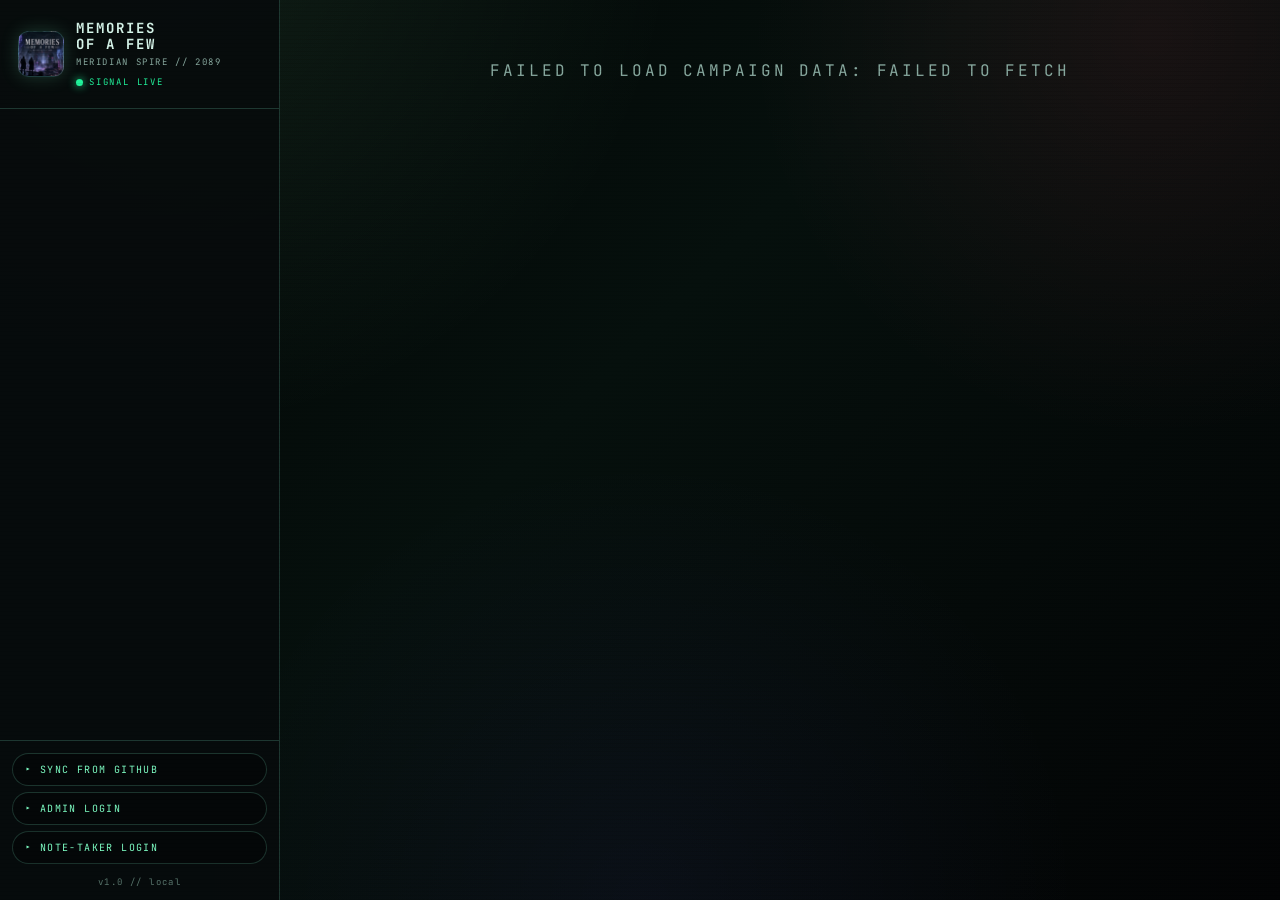
<file: docs/index.html>
<!doctype html>
<html lang="en">
<head>
  <meta charset="utf-8">
  <meta name="viewport" content="width=device-width,initial-scale=1,viewport-fit=cover">
  <meta name="theme-color" content="#040707">
  <title>Memories of a Few</title>

  <link rel="icon" type="image/png" sizes="32x32" href="icons/icon-32.png">
  <link rel="icon" type="image/png" sizes="192x192" href="icons/icon-192.png">
  <link rel="apple-touch-icon" href="icons/icon-180.png">
  <link rel="manifest" href="manifest.json">

  <link rel="preconnect" href="https://fonts.gstatic.com" crossorigin>
  <link rel="stylesheet" href="https://fonts.googleapis.com/css2?family=Inter:wght@400;500;700;800;900&family=JetBrains+Mono:wght@400;500;600&display=swap">

  <link rel="stylesheet" href="styles/base.css">
  <link rel="stylesheet" href="styles/factions.css">
  <link rel="stylesheet" href="styles/npcs.css">
  <link rel="stylesheet" href="styles/maps.css">
  <link rel="stylesheet" href="styles/notes.css">
</head>
<body>

<aside class="sidebar">
  <div class="brand">
    <div class="brand-mark"></div>
    <div class="brand-text">
      <div class="brand-title">MEMORIES<br>OF A FEW</div>
      <div class="brand-sub">Meridian Spire // 2089</div>
      <div class="brand-signal"><span class="dot"></span>SIGNAL LIVE</div>
    </div>
  </div>

  <nav class="tabs" id="tabs"></nav>

  <div class="sidebar-foot">
    <button class="foot-btn" id="btn-refresh">▸ Sync from GitHub</button>
    <button class="foot-btn" id="btn-admin">▸ Admin Login</button>
    <button class="foot-btn" id="btn-notetaker">▸ Note-Taker Login</button>
    <div class="version">v1.0 // local</div>
  </div>
</aside>

<main class="main" id="main">
  <div class="loading">Loading campaign data…</div>
</main>

<div class="toast-host" id="toast-host"></div>

<script src="github-api.js"></script>
<script src="data-loader.js"></script>
<script src="views/factions.js"></script>
<script src="views/npcs.js"></script>
<script src="views/maps.js"></script>
<script src="views/evidence.js"></script>
<script src="views/notes.js"></script>
<script src="views/admin-panel.js"></script>
<script src="app.js"></script>
</body>
</html>
</file>
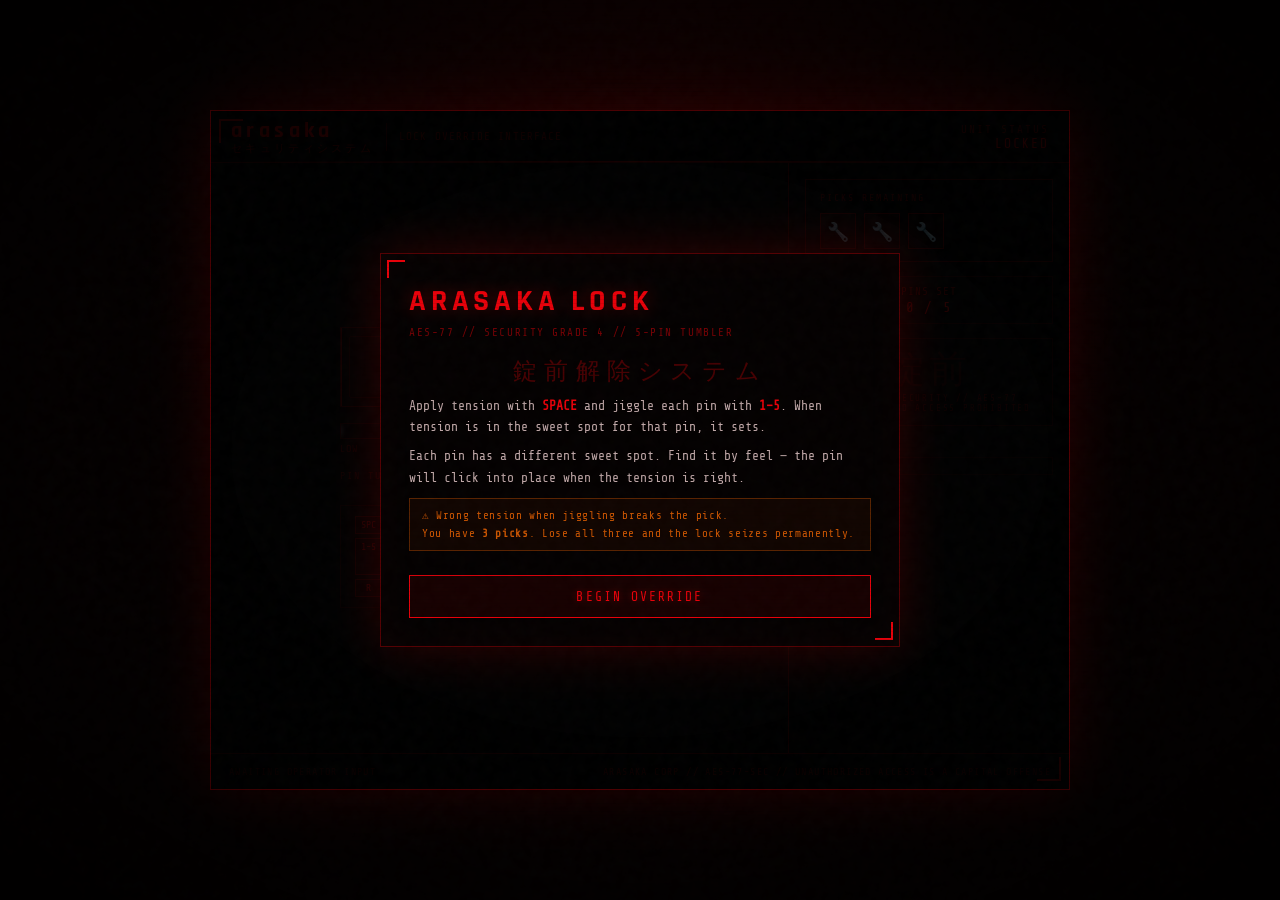
<file: docs/evidence/arasaka-lock-override.html>
<!DOCTYPE html>
<html lang="en">
<head>
<meta charset="UTF-8"/>
<meta name="viewport" content="width=device-width, initial-scale=1.0"/>
<title>Arasaka // Lock Override</title>
<style>
@import url('https://fonts.googleapis.com/css2?family=Share+Tech+Mono&family=Rajdhani:wght@300;500;700&display=swap');

:root{
  --bg:#050000;--red:#e8000a;--red-dim:#9a0007;--red-faint:rgba(232,0,10,0.12);
  --red-glow:rgba(232,0,10,0.4);--amber:#ff6b00;--white:#f0e6e6;
  --panel:rgba(8,1,1,0.97);--border:rgba(232,0,10,0.35);
  --font-mono:'Share Tech Mono',monospace;--font-ui:'Rajdhani',sans-serif;
}
*{box-sizing:border-box;margin:0;padding:0;-webkit-tap-highlight-color:transparent}
html,body{width:100%;height:100%;background:var(--bg);color:var(--white);
  font-family:var(--font-mono);overflow:hidden;user-select:none}

/* scanlines */
body::before{content:"";position:fixed;inset:0;pointer-events:none;z-index:50;
  background:repeating-linear-gradient(0deg,rgba(0,0,0,0.08) 0px,rgba(0,0,0,0.08) 1px,transparent 1px,transparent 4px);
  mix-blend-mode:multiply}
body::after{content:"";position:fixed;inset:0;pointer-events:none;z-index:51;
  background:radial-gradient(ellipse at center,transparent 45%,rgba(0,0,0,0.8) 100%)}

/* arasaka noise texture */
.noise{position:fixed;inset:-50%;width:200%;height:200%;pointer-events:none;z-index:49;
  background-image:url("data:image/svg+xml,%3Csvg viewBox='0 0 200 200' xmlns='http://www.w3.org/2000/svg'%3E%3Cfilter id='n'%3E%3CfeTurbulence type='fractalNoise' baseFrequency='0.85' numOctaves='4'/%3E%3C/filter%3E%3Crect width='100%25' height='100%25' filter='url(%23n)' opacity='0.5'/%3E%3C/svg%3E");
  opacity:0.04;animation:ndrift 9s steps(4) infinite}
@keyframes ndrift{to{transform:translate(3%,-3%)}}

.page{width:100vw;height:100vh;display:flex;align-items:center;justify-content:center;
  background:radial-gradient(ellipse at 50% 30%,rgba(120,0,0,0.2),transparent 55%)}

/* main shell */
.shell{width:min(860px,96vw);height:min(680px,94vh);
  border:1px solid var(--border);position:relative;overflow:hidden;
  background:var(--panel);display:flex;flex-direction:column;
  box-shadow:0 0 60px rgba(232,0,10,0.15),inset 0 0 60px rgba(232,0,10,0.04)}

/* corner brackets */
.shell::before,.shell::after{content:"";position:absolute;width:22px;height:22px;
  border-color:var(--red);border-style:solid;z-index:5}
.shell::before{top:8px;left:8px;border-width:2px 0 0 2px}
.shell::after{bottom:8px;right:8px;border-width:0 2px 2px 0}

/* header */
.hdr{height:52px;display:flex;justify-content:space-between;align-items:center;
  padding:0 20px;border-bottom:1px solid var(--border);
  background:rgba(0,0,0,0.5);flex-shrink:0;position:relative}
.hdr::after{content:"";position:absolute;bottom:0;left:0;right:0;height:1px;
  background:linear-gradient(90deg,transparent,var(--red),transparent);opacity:0.6}
.hdr-brand{display:flex;align-items:center;gap:12px}
.hdr-logo{font-family:var(--font-ui);font-weight:700;font-size:22px;
  letter-spacing:.2em;color:var(--red);text-shadow:0 0 20px var(--red-glow);
  text-transform:lowercase}
.hdr-logo span{font-size:11px;display:block;letter-spacing:.3em;
  color:rgba(232,0,10,0.6);font-weight:300;margin-top:-4px}
.hdr-status{font-size:11px;letter-spacing:.18em;text-transform:uppercase;
  color:rgba(232,0,10,0.6);text-align:right}
.hdr-status .val{color:var(--red);font-size:13px;display:block;
  text-shadow:0 0 10px var(--red-glow)}

/* body */
.body{flex:1;display:grid;grid-template-columns:1fr 280px;min-height:0}

/* left — main lock view */
.lock-col{display:flex;flex-direction:column;align-items:center;justify-content:center;
  padding:20px;gap:16px;border-right:1px solid var(--border)}

/* lock cylinder visual */
.cylinder-wrap{position:relative;width:320px;flex-shrink:0}
.cylinder-label{font-size:10px;letter-spacing:.2em;text-transform:uppercase;
  color:rgba(232,0,10,0.45);text-align:center;margin-bottom:8px}

.cylinder{width:100%;height:80px;background:rgba(0,0,0,0.7);
  border:1px solid rgba(232,0,10,0.3);position:relative;overflow:hidden;
  box-shadow:inset 0 0 20px rgba(0,0,0,0.8)}
.cylinder-inner{position:absolute;inset:0;background:
  repeating-linear-gradient(90deg,rgba(232,0,10,0.04) 0px,rgba(232,0,10,0.04) 1px,transparent 1px,transparent 20px)}

/* tension fill inside cylinder */
.tension-fill{position:absolute;left:0;top:0;bottom:0;width:0%;
  background:linear-gradient(90deg,rgba(232,0,10,0.15),rgba(232,0,10,0.35));
  transition:width .04s linear;border-right:1px solid rgba(232,0,10,0.5)}

/* rotation indicator */
.barrel{position:absolute;inset:8px;border:1px solid rgba(232,0,10,0.2);
  border-radius:2px;display:flex;align-items:center;justify-content:center;
  transform-origin:center;transition:transform .08s ease}
.barrel-notch{width:4px;height:26px;background:rgba(232,0,10,0.5);
  box-shadow:0 0 8px rgba(232,0,10,0.3);border-radius:2px}

/* tension meter */
.tension-wrap{width:320px;flex-shrink:0}
.tension-bar-outer{height:16px;background:rgba(0,0,0,0.6);
  border:1px solid rgba(232,0,10,0.25);position:relative;overflow:hidden}
.tension-bar-fill{height:100%;width:0%;
  background:linear-gradient(90deg,#660000,var(--red));
  transition:width .04s linear;position:relative}
.tension-bar-fill::after{content:"";position:absolute;right:0;top:0;bottom:0;
  width:3px;background:#fff;box-shadow:0 0 6px #fff;opacity:0.7}
.tension-zones{position:absolute;inset:0;display:flex}
.zone{flex:1;border-right:1px solid rgba(255,255,255,0.06)}
.zone:last-child{border-right:none}
/* sweet spot markers on tension bar */
.sweet-marker{position:absolute;top:0;bottom:0;
  background:rgba(255,140,0,0.18);
  border-left:2px solid rgba(255,140,0,0.7);
  border-right:2px solid rgba(255,140,0,0.7);
  pointer-events:none;transition:background .1s}
.sweet-marker.active{background:rgba(255,140,0,0.38);
  box-shadow:0 0 10px rgba(255,140,0,0.5)}
.tension-meta{display:flex;justify-content:space-between;margin-top:4px;
  font-size:10px;color:rgba(232,0,10,0.45);letter-spacing:.1em}

/* pins area */
.pins-wrap{width:320px;flex-shrink:0}
.pins-label{font-size:10px;letter-spacing:.2em;text-transform:uppercase;
  color:rgba(232,0,10,0.45);margin-bottom:8px;display:flex;justify-content:space-between}
.pins-row{display:flex;gap:8px;justify-content:center}

.pin-unit{display:flex;flex-direction:column;align-items:center;gap:4px;flex:1}
.pin-num{font-size:11px;color:rgba(232,0,10,0.5);letter-spacing:.06em}
.pin-shaft{width:28px;height:90px;background:rgba(0,0,0,0.6);
  border:1px solid rgba(232,0,10,0.2);position:relative;overflow:hidden}
.pin-body{position:absolute;bottom:0;left:2px;right:2px;
  background:linear-gradient(180deg,rgba(180,0,0,0.6),rgba(80,0,0,0.8));
  border-top:2px solid rgba(232,0,10,0.6);transition:height .12s ease;
  box-shadow:0 -2px 8px rgba(232,0,10,0.2)}
.pin-set-line{position:absolute;left:0;right:0;height:2px;
  background:rgba(232,0,10,0.25);border-top:1px dashed rgba(232,0,10,0.3)}
.pin-set-zone{position:absolute;left:0;right:0;
  background:rgba(255,107,0,0.22);
  border-top:2px solid rgba(255,140,0,0.9);
  border-bottom:2px solid rgba(255,140,0,0.9);
  box-shadow:inset 0 0 8px rgba(255,107,0,0.3),0 0 6px rgba(255,107,0,0.2)}

/* pin states */
.pin-unit.set .pin-body{background:linear-gradient(180deg,rgba(0,180,60,0.7),rgba(0,80,20,0.8));
  border-top-color:rgba(0,255,80,0.7);box-shadow:0 -2px 10px rgba(0,255,80,0.3)}
.pin-unit.set .pin-shaft{border-color:rgba(0,255,80,0.3)}
.pin-unit.broken .pin-body{background:linear-gradient(180deg,rgba(80,80,80,0.5),rgba(30,30,30,0.7));
  border-top-color:rgba(120,120,120,0.4)}

.pin-state{font-size:10px;letter-spacing:.08em;color:rgba(232,0,10,0.45);
  text-transform:uppercase;min-height:14px}
.pin-unit.set .pin-state{color:rgba(0,255,80,0.7)}

/* instructions */
.inst-box{width:320px;border:1px solid rgba(232,0,10,0.18);
  padding:10px 14px;background:rgba(0,0,0,0.4);flex-shrink:0}
.inst-line{font-size:11px;line-height:1.65;color:rgba(240,230,230,0.6);
  display:flex;gap:8px}
.inst-key{color:var(--red);min-width:28px;text-align:center;
  border:1px solid rgba(232,0,10,0.35);padding:0 3px;font-size:10px;
  background:rgba(232,0,10,0.06)}

/* right panel */
.right-col{padding:16px;display:flex;flex-direction:column;gap:14px;
  background:rgba(0,0,0,0.25)}

/* picks display */
.picks-box{border:1px solid var(--border);padding:12px 14px;
  background:rgba(0,0,0,0.5)}
.picks-label{font-size:10px;letter-spacing:.2em;text-transform:uppercase;
  color:rgba(232,0,10,0.5);margin-bottom:10px}
.picks-icons{display:flex;gap:8px}
.pick-icon{width:36px;height:36px;border:1px solid rgba(232,0,10,0.4);
  display:grid;place-items:center;font-size:18px;
  background:rgba(232,0,10,0.06);transition:all .2s}
.pick-icon.broken{opacity:0.2;filter:grayscale(1);border-color:rgba(232,0,10,0.1)}

/* arasaka stamp */
.stamp-box{border:1px solid rgba(232,0,10,0.2);padding:12px;
  text-align:center;background:rgba(0,0,0,0.4);position:relative;overflow:hidden}
.stamp-kanji{font-size:38px;line-height:1;color:rgba(232,0,10,0.18);
  letter-spacing:.1em;display:block;margin-bottom:4px}
.stamp-text{font-size:9px;letter-spacing:.2em;text-transform:uppercase;
  color:rgba(232,0,10,0.4)}

/* log */
.log-box{flex:1;border:1px solid rgba(232,0,10,0.15);
  background:rgba(0,0,0,0.5);padding:8px 10px;overflow-y:auto;
  font-size:11px;line-height:1.6;scrollbar-width:none;min-height:0}
.log-box::-webkit-scrollbar{display:none}
.log-line{display:block;color:rgba(240,200,200,0.55);margin-bottom:1px}
.log-line.ok{color:rgba(0,220,70,0.75)}
.log-line.bad{color:rgba(232,0,10,0.85)}
.log-line.warn{color:rgba(255,107,0,0.8)}
.log-line.dim{color:rgba(240,200,200,0.3)}

/* status bar */
.status-bar{font-size:11px;letter-spacing:.1em;color:rgba(232,0,10,0.6);
  text-transform:uppercase;border:1px solid rgba(232,0,10,0.2);
  padding:8px 12px;background:rgba(0,0,0,0.5);text-align:center}
.status-bar .sv{color:var(--red);font-size:14px;display:block;margin-top:2px;
  text-shadow:0 0 10px var(--red-glow)}

/* footer */
.footer{height:36px;border-top:1px solid var(--border);
  display:flex;justify-content:space-between;align-items:center;
  padding:0 18px;background:rgba(0,0,0,0.6);font-size:10px;
  letter-spacing:.14em;text-transform:uppercase;color:rgba(232,0,10,0.4);
  flex-shrink:0}

/* overlays */
.overlay{position:absolute;inset:0;display:flex;align-items:center;
  justify-content:center;z-index:20;opacity:0;pointer-events:none;
  transition:opacity .3s;background:rgba(0,0,0,0.85)}
.overlay.show{opacity:1;pointer-events:auto}

.card{width:min(520px,88%);border:1px solid var(--border);
  background:rgba(5,0,0,0.98);padding:28px;position:relative;
  box-shadow:0 0 50px rgba(232,0,10,0.2),inset 0 0 40px rgba(232,0,10,0.04)}
.card::before,.card::after{content:"";position:absolute;width:16px;height:16px;
  border-color:var(--red);border-style:solid}
.card::before{top:6px;left:6px;border-width:2px 0 0 2px}
.card::after{bottom:6px;right:6px;border-width:0 2px 2px 0}
.card h1{font-family:var(--font-ui);font-size:clamp(20px,3vw,30px);
  font-weight:700;letter-spacing:.16em;text-transform:uppercase;
  color:var(--red);text-shadow:0 0 20px var(--red-glow);margin-bottom:6px}
.card .sub{font-size:11px;letter-spacing:.14em;text-transform:uppercase;
  color:rgba(232,0,10,0.5);margin-bottom:16px}
.card p{font-size:13px;line-height:1.65;color:rgba(240,210,210,0.8);margin-bottom:8px}
.card .kanji-line{font-size:24px;letter-spacing:.3em;color:rgba(232,0,10,0.3);
  text-align:center;margin:14px 0 8px}
.card-warn{border:1px solid rgba(255,107,0,0.3);background:rgba(255,107,0,0.05);
  padding:8px 12px;font-size:11px;color:rgba(255,107,0,0.8);
  letter-spacing:.06em;margin:10px 0;line-height:1.6}

button.cta{margin-top:14px;width:100%;padding:13px;
  border:1px solid var(--red);background:rgba(232,0,10,0.08);
  color:var(--red);font-family:var(--font-mono);font-size:13px;
  letter-spacing:.16em;text-transform:uppercase;cursor:pointer;
  transition:background .15s,box-shadow .15s;
  text-shadow:0 0 8px var(--red-glow)}
button.cta:hover{background:rgba(232,0,10,0.15);
  box-shadow:0 0 20px rgba(232,0,10,0.15)}
button.cta:disabled{opacity:.3;cursor:not-allowed}

.success-card{border-color:rgba(0,220,70,0.5) !important;
  box-shadow:0 0 50px rgba(0,220,70,0.15) !important}
.success-card h1{color:rgba(0,220,70,0.9) !important;
  text-shadow:0 0 20px rgba(0,220,70,0.4) !important}
.success-card::before,.success-card::after{border-color:rgba(0,220,70,0.5) !important}

.seize-card h1{animation:redpls .5s steps(1) infinite}
@keyframes redpls{50%{opacity:0.4}}
</style>
</head>
<body>
<div class="noise"></div>
<div class="page">
<div class="shell" id="shell">

  <div class="hdr">
    <div class="hdr-brand">
      <div class="hdr-logo">arasaka<span>セキュリティシステム</span></div>
      <div style="width:1px;height:28px;background:rgba(232,0,10,0.3)"></div>
      <div style="font-size:11px;color:rgba(232,0,10,0.5);letter-spacing:.1em">LOCK OVERRIDE INTERFACE</div>
    </div>
    <div class="hdr-status">
      UNIT STATUS<span class="val" id="hdrStatus">LOCKED</span>
    </div>
  </div>

  <div class="body">

    <!-- LEFT: LOCK -->
    <div class="lock-col">

      <div class="cylinder-wrap">
        <div class="cylinder-label">Tension Barrel — Hold <span style="color:var(--red)">SPACE</span></div>
        <div class="cylinder">
          <div class="cylinder-inner"></div>
          <div class="tension-fill" id="tensionFill"></div>
          <div class="barrel" id="barrel">
            <div class="barrel-notch"></div>
          </div>
        </div>
      </div>

      <div class="tension-wrap">
        <div class="tension-bar-outer">
          <div class="tension-zones">
            <div class="zone"></div><div class="zone"></div><div class="zone"></div>
            <div class="zone"></div><div class="zone"></div>
          </div>
          <div id="sweetMarkers"></div>
          <div class="tension-bar-fill" id="tensionBar"></div>
        </div>
        <div class="tension-meta">
          <span>LOW</span>
          <span id="zoneLabel" style="color:rgba(255,140,0,0);transition:color .1s;letter-spacing:.14em">● IN ZONE</span>
          <span>HIGH</span>
        </div>
      </div>

      <div class="pins-wrap">
        <div class="pins-label">
          <span>Pin Tumblers</span>
          <span style="color:rgba(232,0,10,0.35)">Press 1–5 to jiggle</span>
        </div>
        <div class="pins-row" id="pinsRow"></div>
      </div>

      <div class="inst-box">
        <div class="inst-line"><span class="inst-key">SPC</span>Hold to build tension. Release to drop.</div>
        <div class="inst-line" style="margin-top:4px"><span class="inst-key">1-5</span>Jiggle a pin. Set it while tension is in the sweet spot.</div>
        <div class="inst-line" style="margin-top:4px"><span class="inst-key">R</span>Reset — costs one pick.</div>
      </div>

    </div>

    <!-- RIGHT: INFO -->
    <div class="right-col">

      <div class="picks-box">
        <div class="picks-label">Picks Remaining</div>
        <div class="picks-icons" id="picksIcons">
          <div class="pick-icon" id="pick0">🔧</div>
          <div class="pick-icon" id="pick1">🔧</div>
          <div class="pick-icon" id="pick2">🔧</div>
        </div>
      </div>

      <div class="status-bar">
        PINS SET
        <span class="sv" id="pinsSetVal">0 / 5</span>
      </div>

      <div class="stamp-box">
        <span class="stamp-kanji">錠前</span>
        <div class="stamp-text">Arasaka Security // AES-77<br>Unauthorized access prohibited</div>
      </div>

      <div>
        <div style="font-size:10px;letter-spacing:.18em;text-transform:uppercase;
          color:rgba(232,0,10,0.45);margin-bottom:6px">Override Log</div>
        <div class="log-box" id="logBox"></div>
      </div>

    </div>
  </div>

  <div class="footer">
    <span id="footerL">Awaiting operator input</span>
    <span>Arasaka Corp // AES-77-SEC // Unauthorized access is a capital offense</span>
  </div>

  <!-- START OVERLAY -->
  <div class="overlay show" id="startOverlay">
    <div class="card">
      <h1>Arasaka Lock</h1>
      <div class="sub">AES-77 // Security Grade 4 // 5-Pin Tumbler</div>
      <div class="kanji-line">錠前解除システム</div>
      <p>Apply tension with <strong style="color:var(--red)">SPACE</strong> and jiggle each pin with <strong style="color:var(--red)">1–5</strong>. When tension is in the sweet spot for that pin, it sets.</p>
      <p>Each pin has a different sweet spot. Find it by feel — the pin will click into place when the tension is right.</p>
      <div class="card-warn">
        ⚠ Wrong tension when jiggling breaks the pick.<br>
        You have <strong>3 picks</strong>. Lose all three and the lock seizes permanently.
      </div>
      <button class="cta" id="startBtn">Begin Override</button>
    </div>
  </div>

  <!-- SUCCESS OVERLAY -->
  <div class="overlay" id="successOverlay">
    <div class="card success-card">
      <h1>Lock Open</h1>
      <div class="sub">All pins set // Barrel rotated // Access granted</div>
      <div class="kanji-line" style="color:rgba(0,220,70,0.3)">解錠完了</div>
      <p style="color:rgba(0,220,70,0.7)">Security seal disengaged.<br>Whatever Arasaka locked away — it's open now.</p>
    </div>
  </div>

  <!-- SEIZED OVERLAY -->
  <div class="overlay" id="seizeOverlay">
    <div class="card seize-card">
      <h1>Lock Seized</h1>
      <div class="sub">All picks broken // Hard lockout active</div>
      <div class="kanji-line">封鎖</div>
      <p>The lock has seized. No further mechanical override is possible.</p>
      <p style="margin-top:8px;color:rgba(232,0,10,0.6);font-size:12px">Find another way in. Or find someone who has a key.</p>
    </div>
  </div>

</div>
</div>

<script>
// ── AUDIO ──────────────────────────────────────────────────────────────────
let audioCtx, masterGain, tensionOsc, tensionGain;
function initAudio(){
  if(audioCtx)return;
  audioCtx=new(window.AudioContext||window.webkitAudioContext)();
  masterGain=audioCtx.createGain(); masterGain.gain.value=0.7;
  masterGain.connect(audioCtx.destination);
  // tension hum osc
  tensionOsc=audioCtx.createOscillator(); tensionGain=audioCtx.createGain();
  tensionOsc.type='sawtooth'; tensionOsc.frequency.value=80;
  tensionGain.gain.value=0;
  tensionOsc.connect(tensionGain); tensionGain.connect(masterGain);
  tensionOsc.start();
}
function setTensionHum(level){ // 0-1
  if(!tensionGain)return;
  tensionGain.gain.setTargetAtTime(level*0.04,audioCtx.currentTime,0.05);
  tensionOsc.frequency.setTargetAtTime(60+level*120,audioCtx.currentTime,0.05);
}
function beep(f,d,v=0.06,type='square',when=0){
  if(!audioCtx)return;
  const t=audioCtx.currentTime+when;
  const o=audioCtx.createOscillator(),g=audioCtx.createGain();
  o.type=type; o.frequency.setValueAtTime(f,t);
  g.gain.setValueAtTime(0.0001,t);
  g.gain.exponentialRampToValueAtTime(v,t+0.012);
  g.gain.exponentialRampToValueAtTime(0.0001,t+d);
  o.connect(g); g.connect(masterGain); o.start(t); o.stop(t+d+0.04);
}
function noise(d=0.08,v=0.04){
  if(!audioCtx)return;
  const buf=audioCtx.createBuffer(1,Math.floor(audioCtx.sampleRate*d),audioCtx.sampleRate);
  const data=buf.getChannelData(0);
  for(let i=0;i<data.length;i++) data[i]=(Math.random()*2-1)*Math.exp(-i/data.length*5);
  const s=audioCtx.createBufferSource(),g=audioCtx.createGain();
  g.gain.value=v; s.buffer=buf; s.connect(g); g.connect(masterGain); s.start();
}
function pinSetSound(){ beep(1320,0.06,0.05,'triangle'); beep(1760,0.1,0.04,'sine',0.07); noise(0.03,0.02); }
function pinDropSound(){ noise(0.05,0.03); beep(200,0.1,0.05,'sawtooth'); }
function pickBreakSound(){ noise(0.1,0.06); beep(160,0.25,0.07,'sawtooth'); beep(80,0.3,0.05,'sawtooth',0.1); }
function jiggleSound(){ beep(400+Math.random()*200,0.03,0.03,'square'); }
function successSound(){
  beep(660,0.15,0.07,'triangle',0); beep(880,0.18,0.06,'triangle',0.15);
  beep(1100,0.22,0.05,'sine',0.32); beep(1320,0.28,0.04,'sine',0.52);
  setTensionHum(0);
}
function seizeSound(){ noise(0.15,0.08); beep(100,0.5,0.08,'sawtooth'); beep(60,0.6,0.06,'sawtooth',0.2); setTensionHum(0); }

// ── GAME STATE ─────────────────────────────────────────────────────────────
const PIN_COUNT=5;
let pins=[];          // {sweetSpot:0-1, set:false, height:0-1}
let tension=0;        // 0-1
let picksLeft=3;
let holding=false;
let gameActive=false;
let animFrame=null;
let lastTime=0;

// Sweet spots — each pin has a band of tension [lo, hi] that sets it
function generatePins(){
  pins=[];
  for(let i=0;i<PIN_COUNT;i++){
    const lo=0.15+Math.random()*0.45;  // band start 15%-60%
    const width=0.18+Math.random()*0.16; // band width 18%-34% (wider sweet spots)
    const hi=Math.min(lo+width,0.92);
    pins.push({lo,hi,set:false,height:0.3+Math.random()*0.4,jiggled:false});
  }
}

// ── LOG ────────────────────────────────────────────────────────────────────
function log(msg,cls=''){
  const lb=document.getElementById('logBox');
  const d=document.createElement('span');
  d.className='log-line'+(cls?' '+cls:'');
  d.textContent='> '+msg; lb.appendChild(d);
  lb.scrollTop=lb.scrollHeight;
}

// ── PINS UI ────────────────────────────────────────────────────────────────
function buildPinsUI(){
  const row=document.getElementById('pinsRow');
  row.innerHTML='';
  pins.forEach((p,i)=>{
    const unit=document.createElement('div');
    unit.className='pin-unit'; unit.id='pin'+i;
    unit.innerHTML=`
      <div class="pin-num">${i+1}</div>
      <div class="pin-shaft">
        <div class="pin-set-zone" id="pzone${i}"></div>
        <div class="pin-body" id="pbody${i}"></div>
      </div>
      <div class="pin-state" id="pstate${i}"></div>`;
    row.appendChild(unit);
  });
  buildSweetMarkers();
  renderPins();
}

function buildSweetMarkers(){
  const container=document.getElementById('sweetMarkers');
  container.innerHTML='';
  pins.forEach((p,i)=>{
    if(p.set)return;
    const marker=document.createElement('div');
    marker.className='sweet-marker';
    marker.id='smark'+i;
    marker.style.left=(p.lo*100)+'%';
    marker.style.width=((p.hi-p.lo)*100)+'%';
    container.appendChild(marker);
  });
}

function renderPins(){
  pins.forEach((p,i)=>{
    const unit=document.getElementById('pin'+i);
    const body=document.getElementById('pbody'+i);
    const pzone=document.getElementById('pzone'+i);
    const pstate=document.getElementById('pstate'+i);
    const shaftH=90;

    // pin body height (0=bottom, 1=top)
    const h=Math.round(p.height*shaftH);
    body.style.height=h+'px';

    // sweet spot zone (shown subtly)
    const zoneTop=Math.round((1-p.hi)*shaftH);
    const zoneH=Math.round((p.hi-p.lo)*shaftH);
    pzone.style.top=zoneTop+'px';
    pzone.style.height=zoneH+'px';

    if(p.set){
      unit.classList.add('set'); unit.classList.remove('broken');
      pstate.textContent='SET';
      // remove this pin's marker from tension bar
      const marker=document.getElementById('smark'+i);
      if(marker) marker.remove();
    } else {
      unit.classList.remove('set');
      pstate.textContent='';
    }
  });

  const setCount=pins.filter(p=>p.set).length;
  document.getElementById('pinsSetVal').textContent=setCount+' / '+PIN_COUNT;
}

// ── TENSION ────────────────────────────────────────────────────────────────
const TENSION_RATE=0.18;   // per second, holding (slower build = more control)
const TENSION_DROP=0.45;   // per second, released

function updateTension(dt){
  if(holding){
    tension=Math.min(1,tension+TENSION_RATE*dt);
  } else {
    tension=Math.max(0,tension-TENSION_DROP*dt);
  }
  // barrel rotation
  const deg=tension*35;
  document.getElementById('barrel').style.transform=`rotate(${deg}deg)`;
  // tension bar
  document.getElementById('tensionBar').style.width=(tension*100)+'%';
  document.getElementById('tensionFill').style.width=(tension*100)+'%';
  // hum
  setTensionHum(tension);
  // color shifts
  const tb=document.getElementById('tensionBar');
  if(tension>0.85) tb.style.background='linear-gradient(90deg,#660000,#ff0000,#ff6666)';
  else if(tension>0.6) tb.style.background='linear-gradient(90deg,#660000,var(--red))';
  else tb.style.background='linear-gradient(90deg,#440000,var(--red-dim))';

  // highlight sweet spot markers and IN ZONE label
  let anyInZone=false;
  pins.forEach((p,i)=>{
    if(p.set)return;
    const inZone=tension>=p.lo&&tension<=p.hi;
    if(inZone) anyInZone=true;
    const marker=document.getElementById('smark'+i);
    if(marker) marker.classList.toggle('active',inZone);
  });
  const zoneLabel=document.getElementById('zoneLabel');
  zoneLabel.style.color=anyInZone?'rgba(255,140,0,0.95)':'rgba(255,140,0,0)';
  zoneLabel.style.textShadow=anyInZone?'0 0 10px rgba(255,140,0,0.6)':'none';
}

// ── PIN JIGGLE ─────────────────────────────────────────────────────────────
function jigglePin(i){
  if(!gameActive)return;
  const p=pins[i];
  if(p.set)return;
  if(tension<0.05){ log('No tension — hold SPACE first.','warn'); return; }

  jiggleSound();

  // move pin up slightly to simulate jiggle
  const prevH=p.height;
  p.height=Math.min(1,p.height+0.15+Math.random()*0.1);
  renderPins();

  setTimeout(()=>{
    if(!gameActive)return;
    // check if tension is in sweet spot
    if(tension>=p.lo && tension<=p.hi){
      // SET
      p.set=true; p.height=p.lo+0.05;
      pinSetSound();
      log(`Pin ${i+1} set.`,'ok');
      renderPins();
      checkWin();
    } else {
      // MISS — does tension break pick?
      const dist=Math.min(Math.abs(tension-p.lo),Math.abs(tension-p.hi));
      const breakChance = dist > 0.25 ? 0.4 : dist > 0.12 ? 0.15 : 0.04;
      p.height=prevH*0.6;
      renderPins();
      pinDropSound();
      if(Math.random()<breakChance){
        breakPick();
      } else {
        log(`Pin ${i+1} didn't catch. Try different tension.`,'warn');
      }
    }
  },100);
}

function breakPick(){
  picksLeft--;
  pickBreakSound();
  updatePicksUI();
  log(`Pick broken! ${picksLeft} remaining.`,'bad');
  // shake
  const shell=document.getElementById('shell');
  shell.style.animation='none';
  shell.style.transform='translate(4px,0)';
  setTimeout(()=>{shell.style.transform='translate(-4px,0)';},60);
  setTimeout(()=>{shell.style.transform='translate(2px,0)';},120);
  setTimeout(()=>{shell.style.transform='';},180);
  tension=0;
  if(picksLeft<=0) endGame(false);
  else {
    // reset un-set pins slightly
    pins.forEach(p=>{ if(!p.set) p.height=Math.max(0.2,p.height*0.5); });
    renderPins();
  }
}

function updatePicksUI(){
  for(let i=0;i<3;i++){
    const el=document.getElementById('pick'+i);
    if(i>=picksLeft) el.classList.add('broken');
    else el.classList.remove('broken');
  }
}

function checkWin(){
  if(pins.every(p=>p.set)) endGame(true);
}

function endGame(success){
  gameActive=false; holding=false; setTensionHum(0);
  cancelAnimationFrame(animFrame);
  if(success){
    successSound();
    document.getElementById('hdrStatus').textContent='UNLOCKED';
    document.getElementById('hdrStatus').style.color='rgba(0,220,70,0.9)';
    document.getElementById('footerL').textContent='Access granted — lock disengaged';
    log('All pins set. Lock open.','ok');
    setTimeout(()=>document.getElementById('successOverlay').classList.add('show'),700);
  } else {
    seizeSound();
    document.getElementById('hdrStatus').textContent='SEIZED';
    document.getElementById('footerL').textContent='Lock seized — no further override possible';
    log('Lock seized. All picks broken.','bad');
    setTimeout(()=>document.getElementById('seizeOverlay').classList.add('show'),900);
  }
}

function resetLock(){
  if(picksLeft<=0)return;
  breakPick();
  if(picksLeft<=0)return;
  pins.forEach(p=>{ if(!p.set){ p.height=0.3+Math.random()*0.3; } });
  tension=0;
  renderPins();
  log('Pick reset. Configuration scrambled.','warn');
}

// ── GAME LOOP ──────────────────────────────────────────────────────────────
function loop(ts){
  if(!gameActive)return;
  const dt=Math.min((ts-lastTime)/1000,0.05);
  lastTime=ts;
  updateTension(dt);
  animFrame=requestAnimationFrame(loop);
}

// ── INPUT ──────────────────────────────────────────────────────────────────
const keysHeld=new Set();
document.addEventListener('keydown',e=>{
  if(!gameActive)return;
  if(e.code==='Space'&&!keysHeld.has('Space')){
    e.preventDefault(); holding=true; keysHeld.add('Space');
  }
  if(e.key>='1'&&e.key<='5'){
    e.preventDefault();
    jigglePin(parseInt(e.key)-1);
  }
  if(e.key.toLowerCase()==='r'){
    e.preventDefault(); resetLock();
  }
});
document.addEventListener('keyup',e=>{
  if(e.code==='Space'){ holding=false; keysHeld.delete('Space'); }
});

// ── START ──────────────────────────────────────────────────────────────────
document.getElementById('startBtn').addEventListener('click',()=>{
  initAudio();
  document.getElementById('startBtn').disabled=true;
  document.getElementById('startOverlay').classList.remove('show');
  generatePins(); buildPinsUI(); updatePicksUI();
  gameActive=true; tension=0; lastTime=performance.now();
  log('Interface online. Lock type: AES-77 5-pin tumbler.','dim');
  log('Apply tension and jiggle pins to find sweet spots.','dim');
  document.getElementById('hdrStatus').textContent='OVERRIDE ACTIVE';
  document.getElementById('footerL').textContent='Hold SPACE + press 1-5 to set pins';
  animFrame=requestAnimationFrame(loop);
});

// prevent space scrolling
window.addEventListener('keydown',e=>{ if(e.code==='Space') e.preventDefault(); });
</script>
</body>
</html>
</file>
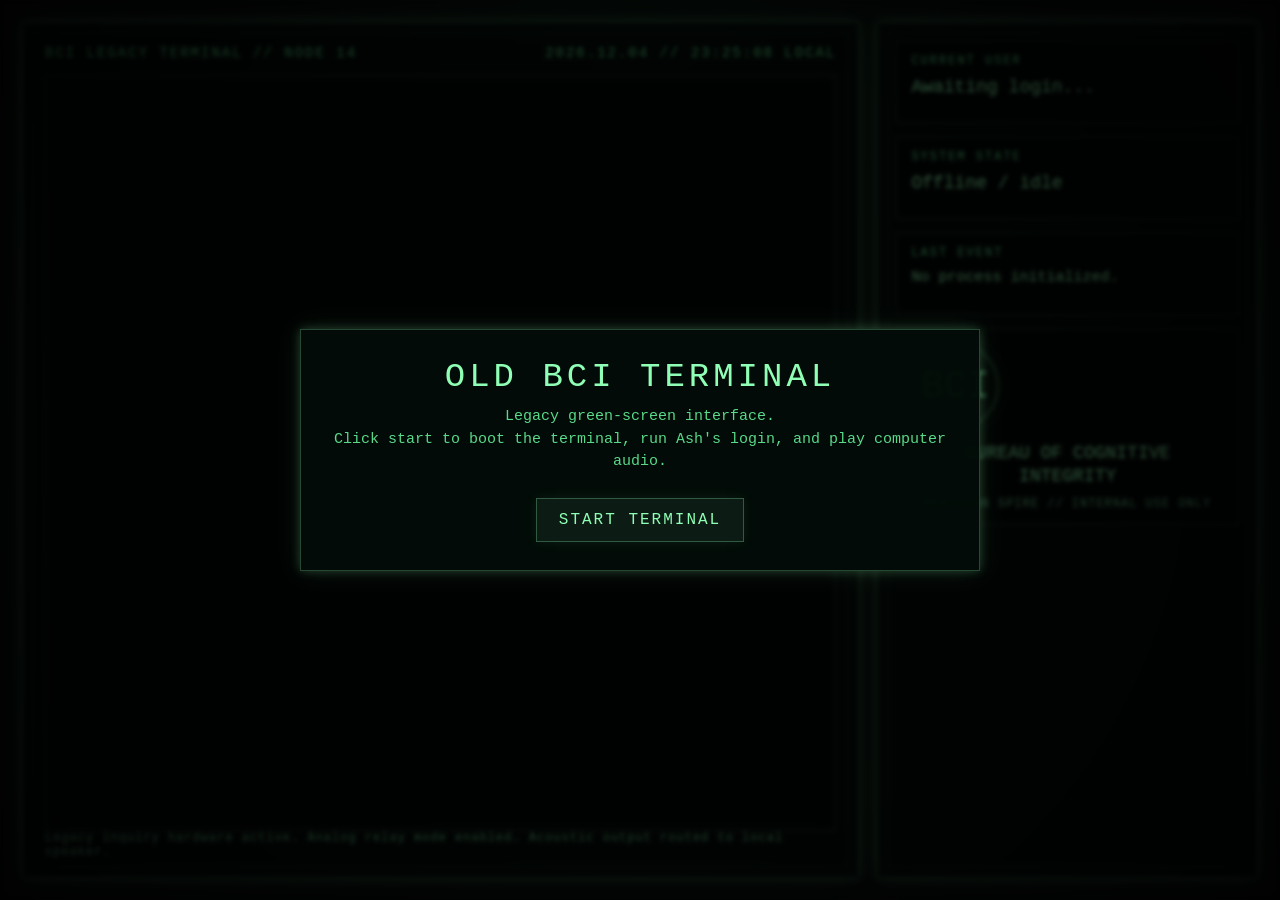
<file: docs/evidence/ash-see-the-doc.html>
<!DOCTYPE html>
<html lang="en">
<head>
  <meta charset="UTF-8" />
  <meta name="viewport" content="width=device-width, initial-scale=1.0" />
  <title>BCI Legacy Terminal // Ash Incoming Cricket</title>
  <style>
    :root {
      --bg: #020705;
      --panel: rgba(4, 12, 9, 0.95);
      --line: rgba(128, 255, 180, 0.13);
      --green: #8fffb5;
      --green-dim: #59d989;
      --green-faint: rgba(143, 255, 181, 0.22);
      --amber: #ffd37d;
      --shadow: 0 0 10px rgba(143,255,181,0.24), 0 0 24px rgba(143,255,181,0.08);
    }
    * { box-sizing: border-box; }
    html, body {
      margin: 0;
      width: 100%;
      height: 100%;
      overflow: hidden;
      font-family: "Consolas", "Courier New", monospace;
      background:
        radial-gradient(circle at top, rgba(10, 44, 27, 0.25), transparent 40%),
        linear-gradient(rgba(255,255,255,0.02), rgba(255,255,255,0.02)),
        var(--bg);
      color: var(--green);
    }
    body::before {
      content: "";
      position: fixed;
      inset: 0;
      background:
        repeating-linear-gradient(to bottom, rgba(255,255,255,0.02) 0px, rgba(255,255,255,0.02) 1px, transparent 2px, transparent 4px),
        repeating-linear-gradient(to right, transparent 0px, transparent 39px, rgba(143,255,181,0.03) 40px);
      pointer-events: none;
      mix-blend-mode: screen;
      opacity: 0.5;
    }
    body::after {
      content: "";
      position: fixed;
      inset: 0;
      pointer-events: none;
      background: radial-gradient(circle at center, transparent 55%, rgba(0,0,0,0.55) 100%);
    }
    .frame {
      position: relative;
      width: 100%;
      height: 100%;
      padding: 22px;
      display: grid;
      grid-template-columns: 2.2fr 1fr;
      gap: 18px;
    }
    .panel {
      position: relative;
      background: var(--panel);
      border: 1px solid var(--green-faint);
      box-shadow: inset 0 0 24px rgba(143,255,181,0.04), var(--shadow);
      overflow: hidden;
    }
    .panel::before {
      content: "";
      position: absolute;
      inset: 10px;
      border: 1px solid rgba(143,255,181,0.08);
      pointer-events: none;
    }
    .terminal-wrap {
      padding: 22px 22px 18px;
      display: flex;
      flex-direction: column;
      min-height: 0;
    }
    .topbar {
      display: flex;
      justify-content: space-between;
      align-items: center;
      font-size: 14px;
      letter-spacing: 2px;
      text-transform: uppercase;
      margin-bottom: 14px;
      color: var(--green-dim);
    }
    .terminal {
      flex: 1;
      overflow: auto;
      padding: 14px;
      border: 1px solid rgba(143,255,181,0.16);
      background: rgba(0,0,0,0.42);
      font-size: 27px;
      line-height: 1.38;
      white-space: pre-wrap;
      word-break: break-word;
      box-shadow: inset 0 0 14px rgba(143,255,181,0.05);
      scrollbar-width: none;
    }
    .terminal::-webkit-scrollbar { display:none; }
    .line { margin: 0 0 8px; min-height: 1.2em; }
    .muted { color: #6fcf95; }
    .warn { color: var(--amber); }
    .tiny { font-size: 12px; color: #68bc88; letter-spacing: 1px; }

    .sidebar { padding: 18px; display: flex; flex-direction: column; gap: 14px; }
    .statusbox {
      border: 1px solid rgba(143,255,181,0.16);
      padding: 12px 14px;
      min-height: 82px;
      background: rgba(0,0,0,0.34);
    }
    .statusbox .label {
      color: var(--green-dim);
      font-size: 12px;
      letter-spacing: 2px;
      text-transform: uppercase;
      margin-bottom: 8px;
    }
    .statusbox .value {
      font-size: 18px;
      line-height: 1.3;
    }
    .statusbox .value.small { font-size: 15px; }
    .seal {
      display: grid;
      place-items: center;
      text-align: center;
      min-height: 180px;
    }
    .seal .logo {
      width: 88px;
      height: 88px;
      border: 2px solid rgba(143,255,181,0.35);
      border-radius: 50%;
      display: grid;
      place-items: center;
      font-size: 38px;
      margin-bottom: 12px;
      box-shadow: 0 0 24px rgba(143,255,181,0.08), inset 0 0 24px rgba(143,255,181,0.05);
    }

    .boot-overlay, .popup-overlay {
      position: absolute;
      inset: 0;
      display: grid;
      place-items: center;
      background: rgba(0,0,0,0.66);
      z-index: 20;
      backdrop-filter: blur(2px);
    }
    .boot-card {
      width: min(680px, 88vw);
      padding: 28px;
      background: rgba(3, 12, 8, 0.94);
      border: 1px solid rgba(143,255,181,0.25);
      box-shadow: var(--shadow);
      text-align: center;
    }
    .boot-card .title {
      font-size: 34px;
      letter-spacing: 4px;
      margin-bottom: 10px;
    }
    .boot-card .subtitle {
      font-size: 15px;
      color: var(--green-dim);
      line-height: 1.5;
      margin-bottom: 24px;
    }
    button {
      appearance: none;
      background: rgba(143,255,181,0.07);
      color: var(--green);
      border: 1px solid rgba(143,255,181,0.28);
      padding: 12px 22px;
      font: inherit;
      letter-spacing: 2px;
      text-transform: uppercase;
      cursor: pointer;
      transition: background .15s ease, transform .15s ease, box-shadow .15s ease;
      box-shadow: 0 0 12px rgba(143,255,181,0.08);
    }
    button:hover { background: rgba(143,255,181,0.12); }
    button:active { transform: translateY(1px); }

    .popup-overlay {
      pointer-events: none;
      opacity: 0;
      transition: opacity .18s ease;
    }
    .popup-overlay.show { opacity: 1; }
    .popup {
      width: min(680px, 86vw);
      background: rgba(3,10,8,0.97);
      border: 1px solid rgba(143,255,181,0.34);
      box-shadow: 0 0 28px rgba(143,255,181,0.12), inset 0 0 28px rgba(143,255,181,0.04);
      overflow: hidden;
      transform: translateY(8px) scale(0.98);
      transition: transform .18s ease;
    }
    .popup-overlay.show .popup { transform: translateY(0) scale(1); }
    .popup-head {
      display: flex;
      justify-content: space-between;
      align-items: center;
      padding: 10px 14px;
      border-bottom: 1px solid rgba(143,255,181,0.18);
      font-size: 14px;
      letter-spacing: 2px;
      text-transform: uppercase;
      color: var(--green-dim);
    }
    .popup-body {
      display: grid;
      grid-template-columns: 150px 1fr;
      gap: 14px;
      padding: 18px;
      align-items: center;
    }
    .cricket-box {
      border: 1px solid rgba(143,255,181,0.18);
      min-height: 180px;
      display: grid;
      place-items: center;
      background: rgba(0,0,0,0.32);
      font-size: 17px;
      line-height: 1.05;
      color: var(--green);
      text-shadow: 0 0 8px rgba(143,255,181,0.18);
    }
    .message-title {
      font-size: 20px;
      letter-spacing: 2px;
      text-transform: uppercase;
      color: var(--green-dim);
      margin-bottom: 14px;
    }
    .message-main {
      font-size: 46px;
      line-height: 1.08;
      font-weight: 700;
      margin-bottom: 14px;
      text-shadow: 0 0 18px rgba(143,255,181,0.18);
    }
    .signature {
      color: var(--green-dim);
      font-size: 15px;
      letter-spacing: 1px;
    }
    .footer-hint {
      padding: 0 18px 18px;
      color: var(--green-dim);
      font-size: 13px;
      letter-spacing: 1px;
      text-transform: uppercase;
    }

    .cursor::after {
      content: "█";
      animation: blink 1s steps(1,end) infinite;
      margin-left: 4px;
    }
    @keyframes blink {
      0%, 48% { opacity: 1; }
      50%, 100% { opacity: 0; }
    }
    @keyframes flicker {
      0%,100% { opacity: 1; }
      50% { opacity: .92; }
      52% { opacity: .98; }
      55% { opacity: .9; }
    }
    .flicker { animation: flicker 0.16s linear 2; }

    @media (max-width: 980px) {
      .frame { grid-template-columns: 1fr; }
      .sidebar { display:none; }
      .terminal { font-size: 22px; }
      .popup-body { grid-template-columns: 1fr; }
      .cricket-box { min-height: 120px; }
      .message-main { font-size: 36px; }
    }
  </style>
</head>
<body>
  <div class="frame">
    <section class="panel terminal-wrap">
      <div class="topbar">
        <div>BCI Legacy Terminal // Node 14</div>
        <div id="clock">2089.05.24 // 21:08 GST</div>
      </div>
      <div class="terminal" id="terminal"></div>
      <div class="tiny">Legacy inquiry hardware active. Analog relay mode enabled. Acoustic output routed to local speaker.</div>
    </section>

    <aside class="panel sidebar">
      <div class="statusbox">
        <div class="label">Current User</div>
        <div class="value" id="userStatus">Awaiting login...</div>
      </div>
      <div class="statusbox">
        <div class="label">System State</div>
        <div class="value" id="systemStatus">Offline / idle</div>
      </div>
      <div class="statusbox">
        <div class="label">Last Event</div>
        <div class="value small" id="eventStatus">No process initialized.</div>
      </div>
      <div class="statusbox seal">
        <div>
          <div class="logo">BCI</div>
          <div class="value">BUREAU OF COGNITIVE INTEGRITY</div>
          <div class="tiny" style="margin-top:8px;">MERIDIAN SPIRE // INTERNAL USE ONLY</div>
        </div>
      </div>
    </aside>

    <div class="boot-overlay" id="bootOverlay">
      <div class="boot-card">
        <div class="title">OLD BCI TERMINAL</div>
        <div class="subtitle">Legacy green-screen interface.<br>Click start to boot the terminal, run Ash's login, and play computer audio.</div>
        <button id="startBtn">Start Terminal</button>
      </div>
    </div>

    <div class="popup-overlay" id="popupOverlay">
      <div class="popup">
        <div class="popup-head">
          <span>Incoming unauthorized contact</span>
          <span>Signal origin: unknown</span>
        </div>
        <div class="popup-body">
          <div class="cricket-box" id="cricketArt"></div>
          <div>
            <div class="message-title">Digital Cricket</div>
            <div class="message-main">Come see the Ripper Doc.</div>
            <div class="signature">signal fragment verified // delivery tag: CRICKET</div>
          </div>
        </div>
        <div class="footer-hint">Message cached locally. No outbound trace available.</div>
      </div>
    </div>
  </div>

  <script>
    const terminal = document.getElementById('terminal');
    const userStatus = document.getElementById('userStatus');
    const systemStatus = document.getElementById('systemStatus');
    const eventStatus = document.getElementById('eventStatus');
    const bootOverlay = document.getElementById('bootOverlay');
    const popupOverlay = document.getElementById('popupOverlay');
    const startBtn = document.getElementById('startBtn');
    const cricketArt = document.getElementById('cricketArt');
    const clock = document.getElementById('clock');

    const cricketFrames = [
`   __     __
  / _)   (_ \\
 / /  ___  \\ \\
| |  / _ \\  | |
| | | (_) | | |
 \\ \\ \___/ / /
  \\_\\__ __/_/
    / / \\ \\
   /_/   \\_\\`,
`   __     __
  / _)   (_ \\
 / /  ___  \\ \\
| |  / _ \\  | |
| | | (_) | | |
 \\ \\ \___/ / /
  \\_\\__ __/_/
    / /\\/\\ \\
   /_/    \\_\\`,
`   __     __
  / _)   (_ \\
 / /  ___  \\ \\
| |  / _ \\  | |
| | | (_) | | |
 \\ \\ \___/ / /
  \\_\\__ __/_/
    \\ \\__/ /
     \\____/`
    ];

    let audioCtx;
    let ambientGain;
    let animationTimer;

    function ensureAudio() {
      if (!audioCtx) {
        audioCtx = new (window.AudioContext || window.webkitAudioContext)();
        ambientGain = audioCtx.createGain();
        ambientGain.gain.value = 0.02;
        ambientGain.connect(audioCtx.destination);
        const osc = audioCtx.createOscillator();
        osc.type = 'sine';
        osc.frequency.value = 62;
        osc.connect(ambientGain);
        osc.start();
      }
      if (audioCtx.state === 'suspended') audioCtx.resume();
    }

    function tone(freq=440, duration=0.08, type='square', volume=0.025, when=0) {
      if (!audioCtx) return;
      const t = audioCtx.currentTime + when;
      const osc = audioCtx.createOscillator();
      const gain = audioCtx.createGain();
      osc.type = type;
      osc.frequency.setValueAtTime(freq, t);
      gain.gain.setValueAtTime(0.0001, t);
      gain.gain.exponentialRampToValueAtTime(volume, t + 0.01);
      gain.gain.exponentialRampToValueAtTime(0.0001, t + duration);
      osc.connect(gain);
      gain.connect(audioCtx.destination);
      osc.start(t);
      osc.stop(t + duration + 0.03);
    }

    function noiseBurst(duration=0.09, volume=0.02) {
      if (!audioCtx) return;
      const buffer = audioCtx.createBuffer(1, Math.floor(audioCtx.sampleRate * duration), audioCtx.sampleRate);
      const data = buffer.getChannelData(0);
      for (let i = 0; i < data.length; i++) data[i] = (Math.random() * 2 - 1) * Math.exp(-i / data.length * 7);
      const src = audioCtx.createBufferSource();
      const gain = audioCtx.createGain();
      gain.gain.value = volume;
      src.buffer = buffer;
      src.connect(gain);
      gain.connect(audioCtx.destination);
      src.start();
    }

    function typeTick(i=0) {
      const freqs = [930, 980, 1040, 990];
      tone(freqs[i % freqs.length], 0.022, 'square', 0.012);
    }

    function bootChord() {
      tone(220, 0.22, 'triangle', 0.03, 0);
      tone(330, 0.24, 'triangle', 0.025, 0.04);
      tone(440, 0.28, 'triangle', 0.022, 0.08);
    }

    function acceptSound() {
      tone(520, 0.08, 'square', 0.03, 0);
      tone(760, 0.12, 'square', 0.028, 0.08);
    }

    function alertChirp() {
      noiseBurst(0.06, 0.012);
      tone(1180, 0.06, 'sawtooth', 0.028, 0);
      tone(900, 0.07, 'square', 0.024, 0.07);
      tone(1280, 0.08, 'square', 0.02, 0.15);
    }

    function cricketSound() {
      const pattern = [1760, 1320, 1540, 1180, 1480, 980];
      pattern.forEach((f, i) => tone(f, 0.035, 'square', 0.02, i * 0.05));
    }

    function setClock() {
      const d = new Date();
      const pad = n => String(n).padStart(2, '0');
      clock.textContent = `${d.getFullYear()}.${pad(d.getMonth()+1)}.${pad(d.getDate())} // ${pad(d.getHours())}:${pad(d.getMinutes())}:${pad(d.getSeconds())} LOCAL`;
    }
    setClock();
    setInterval(setClock, 1000);

    function addLine(text='', className='') {
      const div = document.createElement('div');
      div.className = 'line' + (className ? ' ' + className : '');
      div.textContent = text;
      terminal.appendChild(div);
      terminal.scrollTop = terminal.scrollHeight;
      return div;
    }

    async function typeLine(text, className='') {
      const div = addLine('', className);
      for (let i = 0; i < text.length; i++) {
        div.textContent += text[i];
        if (text[i] !== ' ') typeTick(i);
        terminal.scrollTop = terminal.scrollHeight;
        await wait(text[i] === '.' ? 28 : 16);
      }
      return div;
    }

    const wait = (ms) => new Promise(r => setTimeout(r, ms));

    async function bootSequence() {
      terminal.innerHTML = '';
      userStatus.textContent = 'Awaiting login...';
      systemStatus.textContent = 'Booting legacy node';
      eventStatus.textContent = 'Power restored to cold terminal.';

      bootChord();
      await typeLine('BCI LEGACY TERMINAL NODE 14', 'muted');
      await typeLine('MERIDIAN SPIRE // INQUIRY ACCESS STATION', 'muted');
      addLine('');
      await typeLine('[BOOT] Restoring phosphor display...');
      await typeLine('[BOOT] Checking speaker channel... OK');
      await typeLine('[BOOT] Verifying local archive mirror... OK');
      await typeLine('[BOOT] Old relay networking enabled.');
      addLine('');
      systemStatus.textContent = 'Waiting for operator credentials';
      eventStatus.textContent = 'Boot complete. Login prompt generated.';
      await typeLine('LOGIN: A.CALDER');
      await wait(250);
      await typeLine('PASSKEY: ••••••••••••');
      await wait(180);
      noiseBurst(0.08, 0.018);
      await typeLine('[AUTH] Identity signature accepted.', 'muted');
      acceptSound();
      userStatus.textContent = 'Ash Calder';
      systemStatus.textContent = 'Session authenticated';
      eventStatus.textContent = 'User A.CALDER logged in.';
      await wait(250);
      await typeLine('[SYNC] Pulling local inbox...');
      await wait(400);
      await typeLine('[WARN] Unregistered signal detected on obsolete messenger port.', 'warn');
      eventStatus.textContent = 'Obsolete messenger port awakened.';
      await wait(350);
      await typeLine('[TRACE] Source tag unresolved. Delivery alias: CRICKET.');
      await wait(350);
      await typeLine('[OPEN] Rendering popup...');
      await wait(280);
      showPopup();
      await wait(500);
      await typeLine('> MESSAGE RECEIVED: "COME SEE THE RIPPER DOC."', 'muted');
      await typeLine('> LOCAL CACHE ONLY. NO RETURN ROUTE FOUND.', 'muted');
      systemStatus.textContent = 'Unauthorized contact displayed';
      eventStatus.textContent = 'Digital Cricket message opened.';
      addCursor();
    }

    function addCursor() {
      const div = document.createElement('div');
      div.className = 'line cursor';
      div.textContent = '';
      terminal.appendChild(div);
      terminal.scrollTop = terminal.scrollHeight;
    }

    function showPopup() {
      document.body.classList.add('flicker');
      setTimeout(() => document.body.classList.remove('flicker'), 220);
      popupOverlay.classList.add('show');
      alertChirp();
      setTimeout(cricketSound, 120);
      let frame = 0;
      cricketArt.textContent = cricketFrames[0];
      clearInterval(animationTimer);
      animationTimer = setInterval(() => {
        frame = (frame + 1) % cricketFrames.length;
        cricketArt.textContent = cricketFrames[frame];
        if (frame === 0) cricketSound();
      }, 300);
    }

    startBtn.addEventListener('click', async () => {
      ensureAudio();
      startBtn.disabled = true;
      bootOverlay.style.display = 'none';
      await bootSequence();
    });
  </script>
</body>
</html>
</file>
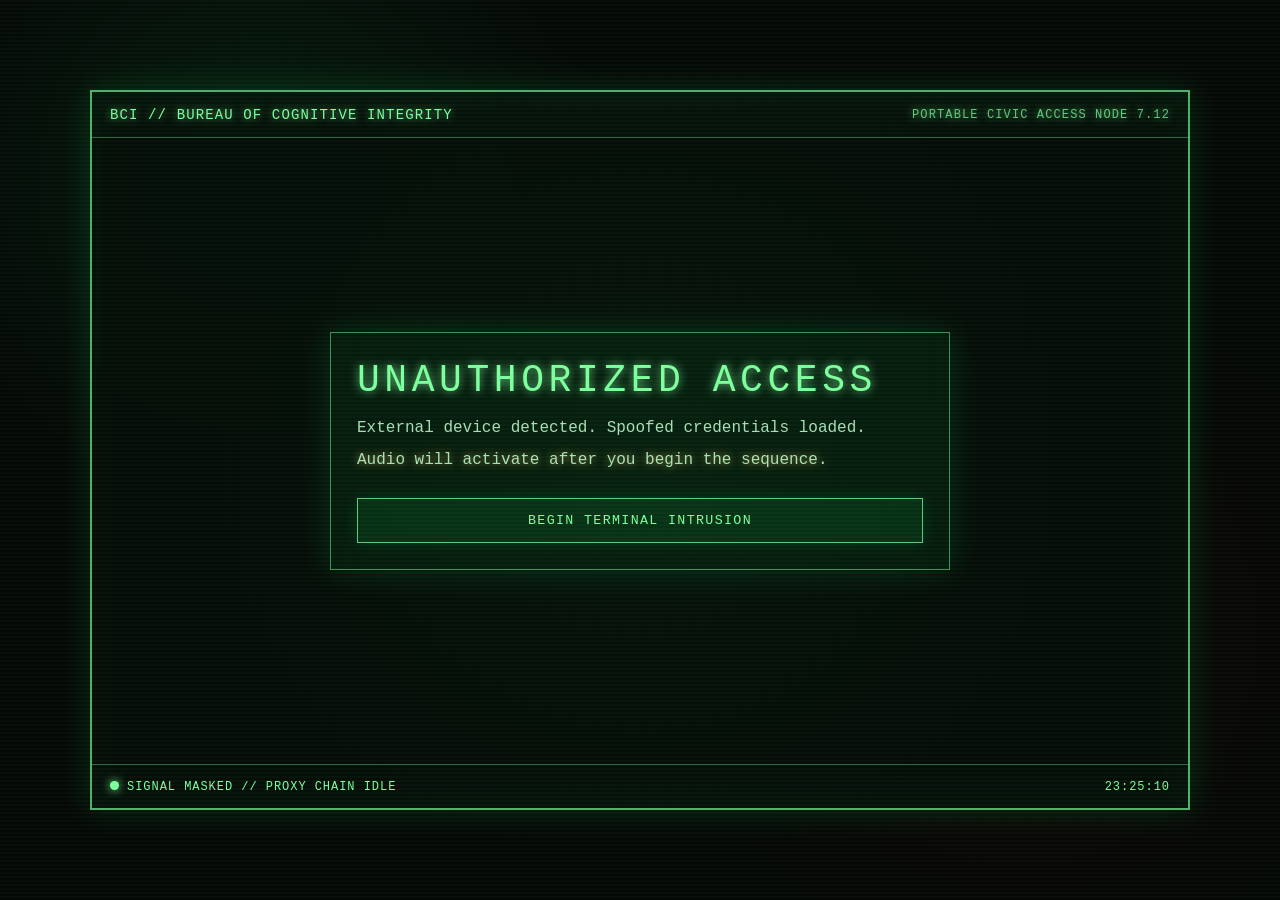
<file: docs/evidence/bci-memory-shard.html>
<!DOCTYPE html>
<html lang="en">
<head>
  <meta charset="UTF-8" />
  <meta name="viewport" content="width=device-width, initial-scale=1.0" />
  <title>BCI Terminal // Memory Shard Access</title>
  <style>
    :root {
      --green: #7cff9b;
      --green-dim: #2fa45b;
      --green-dark: #06170b;
      --red: #ff1d1d;
      --red-dark: #240000;
      --amber: #ffcf5a;
      --bg: #020403;
      --panel: rgba(0, 18, 8, 0.9);
      --scan: rgba(124, 255, 155, 0.08);
      --font: "Courier New", Courier, monospace;
    }

    * { box-sizing: border-box; }

    html, body {
      width: 100%;
      height: 100%;
      margin: 0;
      background: #000;
      color: var(--green);
      font-family: var(--font);
      overflow: hidden;
      user-select: none;
    }

    body::before {
      content: "";
      position: fixed;
      inset: 0;
      background:
        radial-gradient(circle at center, rgba(20, 90, 40, 0.08), transparent 55%),
        linear-gradient(rgba(255,255,255,0.025) 50%, rgba(0,0,0,0.06) 50%);
      background-size: 100% 100%, 100% 4px;
      pointer-events: none;
      z-index: 20;
      mix-blend-mode: screen;
    }

    body::after {
      content: "";
      position: fixed;
      inset: 0;
      background: repeating-linear-gradient(
        90deg,
        rgba(255,255,255,0.012) 0px,
        rgba(255,255,255,0.012) 1px,
        transparent 1px,
        transparent 3px
      );
      opacity: 0.35;
      pointer-events: none;
      z-index: 21;
    }

    .crt-flicker {
      position: fixed;
      inset: 0;
      background: rgba(124,255,155,0.03);
      pointer-events: none;
      z-index: 22;
      animation: flicker 5s infinite steps(1);
    }

    @keyframes flicker {
      0%, 100% { opacity: 0.12; }
      8% { opacity: 0.02; }
      9% { opacity: 0.18; }
      10% { opacity: 0.06; }
      43% { opacity: 0.14; }
      44% { opacity: 0.03; }
      45% { opacity: 0.19; }
      70% { opacity: 0.08; }
      71% { opacity: 0.16; }
    }

    .page {
      width: 100vw;
      height: 100vh;
      padding: 24px;
      display: flex;
      align-items: center;
      justify-content: center;
      background:
        radial-gradient(circle at 20% 20%, rgba(0, 255, 106, 0.08), transparent 28%),
        radial-gradient(circle at 80% 70%, rgba(255, 0, 0, 0.04), transparent 30%),
        #000;
    }

    .terminal-shell {
      width: min(1100px, 96vw);
      height: min(720px, 92vh);
      border: 2px solid rgba(124,255,155,0.65);
      box-shadow:
        0 0 30px rgba(0, 255, 100, 0.15),
        inset 0 0 35px rgba(0, 255, 100, 0.08);
      background: var(--panel);
      position: relative;
      overflow: hidden;
    }

    .terminal-shell.lockdown {
      border-color: rgba(255, 29, 29, 0.95);
      box-shadow:
        0 0 45px rgba(255, 0, 0, 0.55),
        inset 0 0 55px rgba(255, 0, 0, 0.32);
      animation: terminalShake 0.12s infinite;
    }

    @keyframes terminalShake {
      0% { transform: translate(0,0) skewX(0deg); }
      25% { transform: translate(2px,-1px) skewX(0.4deg); }
      50% { transform: translate(-2px,1px) skewX(-0.4deg); }
      75% { transform: translate(1px,2px) skewX(0.3deg); }
      100% { transform: translate(0,0) skewX(0deg); }
    }

    .header {
      height: 46px;
      display: flex;
      align-items: center;
      justify-content: space-between;
      padding: 0 18px;
      border-bottom: 1px solid rgba(124,255,155,0.35);
      background: rgba(0, 0, 0, 0.45);
      letter-spacing: 0.08em;
      font-size: 14px;
      text-transform: uppercase;
      text-shadow: 0 0 8px rgba(124,255,155,0.7);
    }

    .header .right {
      color: rgba(124,255,155,0.75);
      font-size: 12px;
    }

    .body {
      height: calc(100% - 90px);
      padding: 18px;
      overflow: hidden;
      position: relative;
    }

    .output {
      height: 100%;
      overflow: hidden;
      white-space: pre-wrap;
      line-height: 1.45;
      font-size: clamp(13px, 1.55vw, 17px);
      text-shadow: 0 0 7px rgba(124,255,155,0.5);
    }

    .footer {
      position: absolute;
      bottom: 0;
      left: 0;
      right: 0;
      height: 44px;
      display: flex;
      align-items: center;
      justify-content: space-between;
      padding: 0 18px;
      border-top: 1px solid rgba(124,255,155,0.35);
      background: rgba(0,0,0,0.55);
      font-size: 12px;
      letter-spacing: 0.08em;
      text-transform: uppercase;
    }

    .status-dot {
      display: inline-block;
      width: 9px;
      height: 9px;
      margin-right: 8px;
      border-radius: 50%;
      background: var(--green);
      box-shadow: 0 0 10px var(--green);
      animation: pulse 1.2s infinite;
    }

    @keyframes pulse {
      0%, 100% { opacity: 1; transform: scale(1); }
      50% { opacity: 0.35; transform: scale(0.8); }
    }

    .start-screen {
      position: absolute;
      inset: 46px 0 44px 0;
      display: flex;
      align-items: center;
      justify-content: center;
      background: rgba(0,0,0,0.66);
      z-index: 10;
    }

    .start-card {
      width: min(620px, 88%);
      border: 1px solid rgba(124,255,155,0.5);
      background: rgba(0, 20, 8, 0.94);
      padding: 26px;
      box-shadow: 0 0 30px rgba(0,255,120,0.14);
      text-align: left;
    }

    .start-card h1 {
      margin: 0 0 14px;
      font-size: clamp(22px, 3.4vw, 38px);
      letter-spacing: 0.12em;
      font-weight: normal;
      text-transform: uppercase;
      color: var(--green);
      text-shadow: 0 0 10px rgba(124,255,155,0.85);
    }

    .start-card p {
      margin: 8px 0;
      line-height: 1.5;
      color: rgba(196,255,210,0.86);
    }

    button {
      margin-top: 18px;
      width: 100%;
      padding: 14px 18px;
      border: 1px solid rgba(124,255,155,0.75);
      background: rgba(3, 42, 15, 0.9);
      color: var(--green);
      font-family: var(--font);
      text-transform: uppercase;
      letter-spacing: 0.1em;
      cursor: pointer;
      box-shadow: 0 0 16px rgba(0,255,120,0.12);
    }

    button:hover {
      background: rgba(12, 75, 30, 0.95);
      box-shadow: 0 0 22px rgba(0,255,120,0.28);
    }

    .memory-list {
      display: none;
      margin-top: 10px;
      border: 1px solid rgba(124,255,155,0.5);
      background: rgba(0, 0, 0, 0.45);
      padding: 10px;
      max-height: 230px;
      overflow: visible;
      box-shadow: 0 0 18px rgba(0,255,120,0.08);
    }

    .memory-row {
      display: flex;
      justify-content: space-between;
      gap: 16px;
      padding: 10px 8px;
      border-bottom: 1px dashed rgba(124,255,155,0.18);
      cursor: pointer;
      min-height: 34px;
    }

    .memory-row:last-child { border-bottom: 0; }
    .memory-row:hover {
      background: rgba(124,255,155,0.08);
      color: #d6ffe0;
    }

    .memory-row.locked {
      color: var(--amber);
      text-shadow: 0 0 8px rgba(255,207,90,0.75);
      background: rgba(255, 207, 90, 0.08);
      outline: 1px solid rgba(255, 207, 90, 0.34);
    }

    .file-panel {
      max-height: none;
      height: auto;
      font-size: clamp(12px, 1.35vw, 16px);
      line-height: 1.35;
    }

    .return-button {
      margin: 0 0 14px 0;
      padding: 10px 12px;
      width: auto;
      display: inline-block;
      border-color: rgba(255, 207, 90, 0.8);
      color: var(--amber);
      background: rgba(45, 31, 0, 0.88);
      box-shadow: 0 0 14px rgba(255,207,90,0.16);
    }

    .return-button:hover {
      background: rgba(78, 52, 0, 0.95);
      box-shadow: 0 0 20px rgba(255,207,90,0.3);
    }

    .red-overlay {
      position: fixed;
      inset: 0;
      background: var(--red-dark);
      opacity: 0;
      pointer-events: none;
      z-index: 30;
      mix-blend-mode: screen;
    }

    .red-overlay.active {
      animation: redPulse 0.5s infinite steps(1);
    }

    @keyframes redPulse {
      0% { opacity: 0.15; }
      18% { opacity: 0.75; }
      20% { opacity: 0.18; }
      44% { opacity: 0.45; }
      46% { opacity: 0.85; }
      47% { opacity: 0.22; }
      70% { opacity: 0.6; }
      100% { opacity: 0.25; }
    }

    .propaganda {
      position: fixed;
      inset: 0;
      z-index: 40;
      pointer-events: none;
      display: flex;
      align-items: center;
      justify-content: center;
      opacity: 0;
      color: #fff;
      text-align: center;
      text-transform: uppercase;
      letter-spacing: 0.12em;
      text-shadow:
        0 0 8px rgba(255,255,255,0.9),
        0 0 25px rgba(255,0,0,0.9);
      font-weight: bold;
      padding: 28px;
      background:
        linear-gradient(rgba(255, 0, 0, 0.76), rgba(60, 0, 0, 0.9)),
        repeating-linear-gradient(0deg, transparent 0 7px, rgba(255,255,255,0.06) 7px 8px);
    }

    .propaganda.show {
      opacity: 1;
      animation: propagandaGlitch 0.13s infinite;
    }

    .propaganda-inner {
      max-width: 980px;
      transform: skewX(-2deg);
    }

    .propaganda .seal {
      border: 3px solid rgba(255,255,255,0.9);
      border-radius: 50%;
      width: 128px;
      height: 128px;
      margin: 0 auto 22px;
      display: flex;
      align-items: center;
      justify-content: center;
      font-size: 38px;
      box-shadow: 0 0 28px rgba(255,255,255,0.35), inset 0 0 24px rgba(0,0,0,0.35);
    }

    .propaganda .main {
      font-size: clamp(32px, 7vw, 86px);
      line-height: 0.95;
    }

    .propaganda .sub {
      margin-top: 18px;
      font-size: clamp(14px, 2.3vw, 26px);
      color: rgba(255,255,255,0.86);
    }

    @keyframes propagandaGlitch {
      0% { transform: translate(0,0); filter: contrast(1.4) saturate(1.4); }
      25% { transform: translate(-6px,2px); filter: contrast(2) saturate(1.8); }
      50% { transform: translate(5px,-2px); filter: contrast(1.7) saturate(2.2); }
      75% { transform: translate(-2px,-4px); filter: contrast(2.5) saturate(2); }
      100% { transform: translate(0,0); filter: contrast(1.4) saturate(1.4); }
    }

    .final-warning {
      position: fixed;
      inset: 0;
      z-index: 50;
      background: #120000;
      color: #ffdddd;
      display: none;
      align-items: center;
      justify-content: center;
      text-align: center;
      padding: 28px;
      text-transform: uppercase;
      letter-spacing: 0.14em;
      text-shadow:
        0 0 7px rgba(255,255,255,0.75),
        0 0 22px rgba(255,0,0,0.95);
    }

    .final-warning.show {
      display: flex;
      animation: finalGlitch 0.09s infinite;
    }

    @keyframes finalGlitch {
      0% { transform: translate(0,0); }
      30% { transform: translate(3px,-2px); }
      60% { transform: translate(-3px,1px); }
      100% { transform: translate(0,0); }
    }

    .final-box {
      border: 3px solid rgba(255,255,255,0.78);
      background: rgba(0,0,0,0.34);
      padding: 28px;
      width: min(950px, 92vw);
      box-shadow: 0 0 40px rgba(255,0,0,0.5);
    }

    .final-box .big {
      font-size: clamp(34px, 7vw, 82px);
      line-height: 0.95;
      margin-bottom: 18px;
    }

    .final-box .small {
      font-size: clamp(15px, 2.2vw, 26px);
      line-height: 1.5;
      color: rgba(255,235,235,0.92);
    }

    .hidden { display: none !important; }

    .glitch-line {
      display: inline-block;
      animation: textGlitch 0.18s infinite;
    }

    @keyframes textGlitch {
      0% { transform: translate(0,0); opacity: 1; }
      33% { transform: translate(1px,0); opacity: 0.83; }
      66% { transform: translate(-1px,0); opacity: 1; }
      100% { transform: translate(0,0); opacity: 0.9; }
    }

    .red-text { color: #ff8b8b; text-shadow: 0 0 9px rgba(255,0,0,0.8); }
    .amber-text { color: var(--amber); text-shadow: 0 0 9px rgba(255,207,90,0.65); }
  </style>
</head>
<body>
  <div class="page">
    <div id="terminal" class="terminal-shell">
      <div class="header">
        <div>BCI // Bureau of Cognitive Integrity</div>
        <div class="right">Portable Civic Access Node 7.12</div>
      </div>

      <div class="body">
        <div id="output" class="output"></div>
      </div>

      <div class="footer">
        <div><span class="status-dot"></span><span id="footerStatus">signal masked // proxy chain idle</span></div>
        <div id="clock">--:--:--</div>
      </div>

      <div id="startScreen" class="start-screen">
        <div class="start-card">
          <h1>Unauthorized Access</h1>
          <p>External device detected. Spoofed credentials loaded.</p>
          <p class="amber-text">Audio will activate after you begin the sequence.</p>
          <button id="startBtn">Begin Terminal Intrusion</button>
        </div>
      </div>
    </div>
  </div>

  <div id="redOverlay" class="red-overlay"></div>

  <div id="propaganda" class="propaganda">
    <div class="propaganda-inner">
      <div class="seal">BCI</div>
      <div id="propMain" class="main">Memory Is Civic Property</div>
      <div id="propSub" class="sub">Unauthorized recollection destabilizes public safety.</div>
    </div>
  </div>

  <div id="finalWarning" class="final-warning">
    <div class="final-box">
      <div class="big">Terminal Connection Cut</div>
      <div class="small">
        BCI authorities en route<br />
        device trace locked<br />
        remain where you are
      </div>
    </div>
  </div>

  <div class="crt-flicker"></div>

  <script>
    const output = document.getElementById('output');
    const startScreen = document.getElementById('startScreen');
    const startBtn = document.getElementById('startBtn');
    const terminal = document.getElementById('terminal');
    const footerStatus = document.getElementById('footerStatus');
    const clock = document.getElementById('clock');
    const redOverlay = document.getElementById('redOverlay');
    const propaganda = document.getElementById('propaganda');
    const propMain = document.getElementById('propMain');
    const propSub = document.getElementById('propSub');
    const finalWarning = document.getElementById('finalWarning');

    let audioCtx;
    let masterGain;
    let bassOsc;
    let bassGain;
    let rumbleOsc;
    let rumbleGain;
    let noiseSource;
    let noiseGain;
    let isLockedDown = false;

    const sleep = (ms) => new Promise(resolve => setTimeout(resolve, ms));

    function updateClock() {
      const now = new Date();
      clock.textContent = now.toLocaleTimeString('en-US', { hour12: false });
    }
    setInterval(updateClock, 1000);
    updateClock();

    function initAudio() {
      audioCtx = new (window.AudioContext || window.webkitAudioContext)();
      masterGain = audioCtx.createGain();
      masterGain.gain.value = 0.18;
      masterGain.connect(audioCtx.destination);
    }

    function beep(freq = 520, duration = 0.035, volume = 0.08, type = 'square') {
      if (!audioCtx) return;
      const osc = audioCtx.createOscillator();
      const gain = audioCtx.createGain();
      osc.type = type;
      osc.frequency.value = freq;
      gain.gain.value = volume;
      gain.gain.exponentialRampToValueAtTime(0.001, audioCtx.currentTime + duration);
      osc.connect(gain);
      gain.connect(masterGain);
      osc.start();
      osc.stop(audioCtx.currentTime + duration);
    }

    function harshHit() {
      if (!audioCtx) return;
      const osc = audioCtx.createOscillator();
      const gain = audioCtx.createGain();
      osc.type = 'sawtooth';
      osc.frequency.setValueAtTime(70, audioCtx.currentTime);
      osc.frequency.exponentialRampToValueAtTime(28, audioCtx.currentTime + 0.45);
      gain.gain.setValueAtTime(0.95, audioCtx.currentTime);
      gain.gain.exponentialRampToValueAtTime(0.001, audioCtx.currentTime + 0.55);
      osc.connect(gain);
      gain.connect(masterGain);
      osc.start();
      osc.stop(audioCtx.currentTime + 0.6);
    }

    function startBassDrone() {
      if (!audioCtx || isLockedDown) return;
      isLockedDown = true;

      masterGain.gain.cancelScheduledValues(audioCtx.currentTime);
      masterGain.gain.setValueAtTime(0.45, audioCtx.currentTime);
      masterGain.gain.linearRampToValueAtTime(0.82, audioCtx.currentTime + 1.2);

      bassOsc = audioCtx.createOscillator();
      bassGain = audioCtx.createGain();
      bassOsc.type = 'sawtooth';
      bassOsc.frequency.value = 38;
      bassGain.gain.value = 0.0;
      bassGain.gain.linearRampToValueAtTime(0.75, audioCtx.currentTime + 0.7);
      bassOsc.connect(bassGain);
      bassGain.connect(masterGain);
      bassOsc.start();

      rumbleOsc = audioCtx.createOscillator();
      rumbleGain = audioCtx.createGain();
      rumbleOsc.type = 'sine';
      rumbleOsc.frequency.value = 22;
      rumbleGain.gain.value = 0.0;
      rumbleGain.gain.linearRampToValueAtTime(0.8, audioCtx.currentTime + 1.1);
      rumbleOsc.connect(rumbleGain);
      rumbleGain.connect(masterGain);
      rumbleOsc.start();

      const bufferSize = audioCtx.sampleRate * 2;
      const buffer = audioCtx.createBuffer(1, bufferSize, audioCtx.sampleRate);
      const data = buffer.getChannelData(0);
      for (let i = 0; i < bufferSize; i++) {
        data[i] = (Math.random() * 2 - 1) * 0.6;
      }
      noiseSource = audioCtx.createBufferSource();
      noiseSource.buffer = buffer;
      noiseSource.loop = true;
      noiseGain = audioCtx.createGain();
      noiseGain.gain.value = 0.0;
      noiseGain.gain.linearRampToValueAtTime(0.16, audioCtx.currentTime + 0.8);
      const lowpass = audioCtx.createBiquadFilter();
      lowpass.type = 'lowpass';
      lowpass.frequency.value = 180;
      noiseSource.connect(lowpass);
      lowpass.connect(noiseGain);
      noiseGain.connect(masterGain);
      noiseSource.start();
    }

    function stopAudioHard() {
      if (!audioCtx) return;
      try {
        masterGain.gain.cancelScheduledValues(audioCtx.currentTime);
        masterGain.gain.setValueAtTime(masterGain.gain.value, audioCtx.currentTime);
        masterGain.gain.exponentialRampToValueAtTime(0.001, audioCtx.currentTime + 0.45);
      } catch (e) {}
    }

    async function typeLine(text = '', speed = 18, className = '') {
      const line = document.createElement('div');
      if (className) line.className = className;
      output.appendChild(line);
      for (let i = 0; i < text.length; i++) {
        line.textContent += text[i];
        if (text[i] !== ' ') beep(420 + Math.random() * 180, 0.025, 0.035, 'square');
        await sleep(speed + Math.random() * speed);
      }
      output.scrollTop = output.scrollHeight;
      await sleep(70);
    }

    async function typeBlock(lines, speed = 18) {
      for (const item of lines) {
        if (typeof item === 'string') {
          await typeLine(item, speed);
        } else {
          await typeLine(item.text, item.speed ?? speed, item.className ?? '');
        }
      }
    }

    function clearOutput() {
      output.textContent = '';
    }

    async function showMemoryList() {
      const list = document.createElement('div');
      list.className = 'memory-list';
      list.innerHTML = `
        <div class="memory-row" id="shardInterview"><span>SHARD_771-A // municipal interview backup</span><span>read only</span></div>
        <div class="memory-row" id="shardTherapy"><span>SHARD_884-C // therapy compression cache</span><span>sealed</span></div>
        <div class="memory-row locked" id="targetShard"><span>SHARD_090-F // pre-amnesty witness fragment</span><span>restricted</span></div>
        <div class="memory-row"><span>SHARD_112-R // court-recursive index</span><span>corrupt</span></div>
      `;
      output.appendChild(list);
      list.style.display = 'block';
      footerStatus.textContent = 'restricted file tree exposed // awaiting input';
      beep(720, 0.07, 0.09, 'triangle');

      document.getElementById('shardInterview').addEventListener('click', () => openMemoryFile('interview'));
      document.getElementById('shardTherapy').addEventListener('click', () => openMemoryFile('therapy'));
      document.getElementById('targetShard').addEventListener('click', lockdownSequence);
    }

    function openMemoryFile(fileType) {
      clearOutput();
      beep(680, 0.08, 0.08, 'triangle');
      footerStatus.textContent = 'memory shard opened // read-only mode';

      const panel = document.createElement('div');
      panel.className = 'memory-list file-panel';
      panel.style.display = 'block';

      if (fileType === 'interview') {
        panel.innerHTML = `
          <button class="return-button" id="returnToShards">← Return To Memory Shard Directory</button>
          <div class="amber-text">OPENING SHARD_771-A // MUNICIPAL INTERVIEW BACKUP</div>
          <br />
          <div>> archive status: read only</div>
          <div>> subject: civilian witness // identity displaced</div>
          <div>> interviewer: BCI municipal compliance officer</div>
          <div>> transcript quality: damaged</div>
          <br />
          <div>"I already gave this statement. I remember giving it. But the words on the form are not mine."</div>
          <div>"They told me everyone misremembers trauma."</div>
          <div>"Then why does my daughter remember it too?"</div>
          <br />
          <div class="red-text">[END OF RECOVERABLE TEXT]</div>
        `;
      } else {
        panel.innerHTML = `
          <button class="return-button" id="returnToShards">← Return To Memory Shard Directory</button>
          <div class="amber-text">OPENING SHARD_884-C // THERAPY COMPRESSION CACHE</div>
          <br />
          <div>> archive status: sealed</div>
          <div>> medical classification: civic wellness</div>
          <div>> authorized use: grief therapy / identity stabilization</div>
          <div>> compression damage: moderate</div>
          <br />
          <div>Patient reports recurring memory of rain inside a room with no windows.</div>
          <div>Patient denies prior treatment.</div>
          <div>Patient record confirms prior treatment.</div>
          <div>Patient asks: "How many times have I agreed to forget this?"</div>
          <br />
          <div class="red-text">[SEAL HOLDS // HIGHER AUTHORIZATION REQUIRED]</div>
        `;
      }

      output.appendChild(panel);
      document.getElementById('returnToShards').addEventListener('click', () => {
        clearOutput();
        footerStatus.textContent = 'restricted file tree exposed // awaiting input';
        showMemoryList();
      });
    }

    async function runHackSequence() {
      clearOutput();
      footerStatus.textContent = 'signal masked // proxy chain active';
      await typeBlock([
        'BCI PORTABLE CIVIC ACCESS NODE v7.12',
        'BUREAU OF COGNITIVE INTEGRITY // MERIDIAN SPIRE',
        '------------------------------------------------------------',
        '> spoofed PI credential loaded',
        '> proxy chain active / runoff relay masked',
        { text: '> WARNING: terminal firmware is out of date', className: 'amber-text' },
        '> accessing: /bci/internal/restricted/memory_shards',
        '> checksum bypass accepted',
        '> memory shard directory mounted',
        ' '
      ], 12);
      await showMemoryList();
    }

    const propagandaMessages = [
      ['MEMORY IS ORDER', 'BCI preserves the continuity of public life.'],
      ['DOUBT IS CONTAGION', 'Report conflicting recollections immediately.'],
      ['THE PAST MUST BE PROTECTED', 'Unauthorized recovery endangers your neighbors.'],
      ['TRUST CERTIFIED HISTORY', 'Private memory is not public evidence.'],
      ['COMPLIANCE IS MERCY', 'Cognitive disorder begins with curiosity.'],
      ['YOUR MIND IS SAFER WITH US', 'Remain calm. Remain still. Remain known.']
    ];

    async function flashPropaganda(main, sub, duration = 260) {
      propMain.textContent = main;
      propSub.textContent = sub;
      propaganda.classList.add('show');
      harshHit();
      await sleep(duration);
      propaganda.classList.remove('show');
      await sleep(90 + Math.random() * 100);
    }

    async function lockdownSequence() {
      const rows = document.querySelectorAll('.memory-row');
      rows.forEach(r => r.style.pointerEvents = 'none');
      footerStatus.textContent = 'intrusion detected // terminal seized';
      terminal.classList.add('lockdown');
      redOverlay.classList.add('active');
      startBassDrone();
      harshHit();

      await typeLine(' ', 2);
      await typeLine('> opening SHARD_090-F...', 16, 'amber-text');
      await sleep(300);
      await typeLine('> ERROR: memory shard contains protected historical material', 10, 'red-text glitch-line');
      await typeLine('> ERROR: unauthorized recollection event detected', 10, 'red-text glitch-line');
      await typeLine('> ERROR: civic contamination risk escalating', 10, 'red-text glitch-line');
      await typeLine('> TRACEBACK STARTED', 8, 'red-text glitch-line');
      await sleep(250);

      for (let i = 0; i < propagandaMessages.length; i++) {
        const [main, sub] = propagandaMessages[i];
        await flashPropaganda(main, sub, i < 3 ? 210 : 360);
      }

      clearOutput();
      await typeBlock([
        { text: '████████████████████████████████████████████████████', speed: 4, className: 'red-text' },
        { text: 'BCI COUNTER-INTRUSION PROTOCOL // ACTIVE', speed: 5, className: 'red-text glitch-line' },
        { text: 'DEVICE SIGNATURE CAPTURED', speed: 5, className: 'red-text glitch-line' },
        { text: 'OPERATOR LOCATION TRIANGULATING...', speed: 5, className: 'red-text glitch-line' },
        { text: 'LOCAL AUTHORITY DISPATCH: APPROVED', speed: 5, className: 'red-text glitch-line' },
        { text: 'TERMINAL CONNECTION CUT', speed: 12, className: 'red-text glitch-line' },
        { text: 'BCI AUTHORITIES EN ROUTE', speed: 18, className: 'red-text glitch-line' }
      ], 7);

      await sleep(500);
      await flashPropaganda('DO NOT RUN', 'BCI authorities en route', 560);
      await sleep(300);
      finalWarning.classList.add('show');
      harshHit();
      await sleep(3300);
      stopAudioHard();
    }

    startBtn.addEventListener('click', async () => {
      startScreen.classList.add('hidden');
      initAudio();
      await runHackSequence();
    });
  </script>
</body>
</html>
</file>
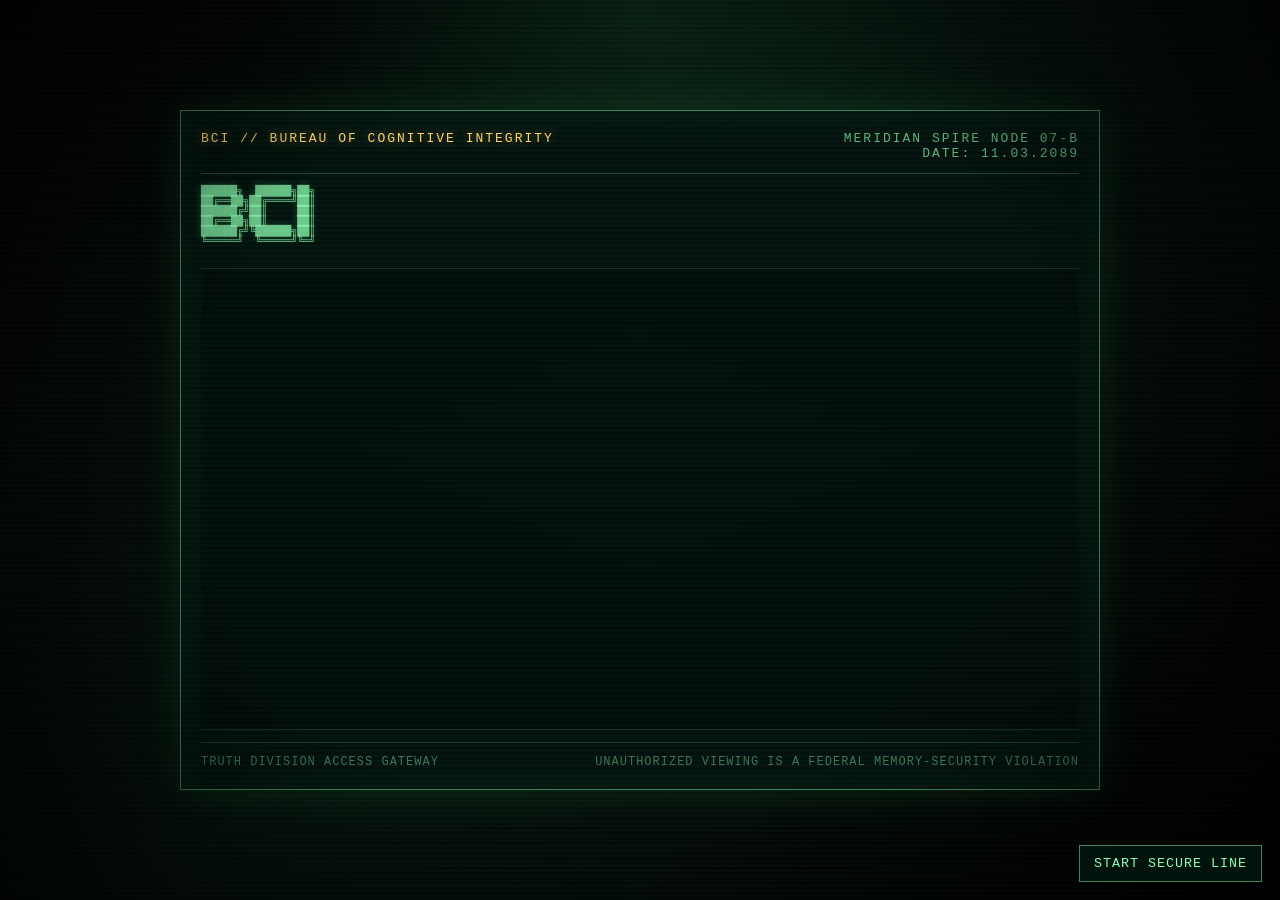
<file: docs/evidence/cotu-letter-fragment.html>
<!DOCTYPE html>
<html lang="en">
<head>
  <meta charset="UTF-8" />
  <meta name="viewport" content="width=device-width, initial-scale=1.0" />
  <title>BCI Terminal // Corrupted Line</title>
  <style>
    :root {
      --bg: #020605;
      --panel: rgba(3, 18, 13, 0.94);
      --green: #8cffb1;
      --green-dim: #42dd76;
      --green-faint: rgba(140, 255, 177, 0.18);
      --red: #ff3b3b;
      --red-dark: rgba(95, 0, 0, 0.76);
      --amber: #ffd36b;
      --purple: #aa7cff;
    }

    * {
      box-sizing: border-box;
    }

    html,
    body {
      margin: 0;
      width: 100%;
      height: 100%;
      overflow: hidden;
      background:
        radial-gradient(circle at 50% 0%, rgba(58, 255, 134, 0.08), transparent 34%),
        linear-gradient(135deg, #010302, #04110b 48%, #000000);
      color: var(--green);
      font-family: "Courier New", Courier, monospace;
    }

    body::before {
      content: "";
      position: fixed;
      inset: 0;
      background: repeating-linear-gradient(
        to bottom,
        rgba(255, 255, 255, 0.035) 0px,
        rgba(255, 255, 255, 0.035) 1px,
        transparent 2px,
        transparent 5px
      );
      pointer-events: none;
      opacity: 0.62;
      z-index: 20;
      animation: scanFlicker 2.2s infinite;
    }

    body::after {
      content: "";
      position: fixed;
      inset: 0;
      background: radial-gradient(circle at center, transparent 54%, rgba(0, 0, 0, 0.76));
      pointer-events: none;
      z-index: 21;
    }

    .noise {
      position: fixed;
      inset: -20%;
      opacity: 0.045;
      background:
        linear-gradient(0deg, transparent, rgba(255,255,255,0.18), transparent),
        linear-gradient(90deg, transparent, rgba(255,255,255,0.12), transparent);
      animation: noiseShift 0.24s infinite;
      pointer-events: none;
      z-index: 19;
    }

    .wrap {
      min-height: 100vh;
      display: grid;
      place-items: center;
      padding: 20px;
      position: relative;
      z-index: 3;
    }

    .terminal {
      width: min(920px, 96vw);
      height: min(680px, 94vh);
      border: 1px solid rgba(140, 255, 177, 0.46);
      background: var(--panel);
      box-shadow:
        0 0 42px rgba(66, 221, 118, 0.13),
        inset 0 0 46px rgba(66, 221, 118, 0.055);
      overflow: hidden;
      display: grid;
      grid-template-rows: auto auto minmax(0, 1fr) auto;
      padding: 20px;
      position: relative;
    }

    .terminal::before {
      content: "";
      position: absolute;
      inset: 0;
      background: linear-gradient(90deg, transparent, rgba(140,255,177,0.04), transparent);
      transform: translateX(-120%);
      animation: sweep 4.5s infinite;
      pointer-events: none;
      z-index: 1;
    }

    .topbar,
    .ascii,
    .screen,
    .footer {
      position: relative;
      z-index: 2;
    }

    .topbar {
      display: flex;
      justify-content: space-between;
      gap: 16px;
      border-bottom: 1px solid rgba(140, 255, 177, 0.25);
      padding-bottom: 12px;
      margin-bottom: 12px;
      text-transform: uppercase;
      letter-spacing: 2px;
      font-size: 13px;
      flex-shrink: 0;
    }

    .seal {
      color: var(--amber);
      text-shadow: 0 0 12px rgba(255, 211, 107, 0.45);
    }

    .status {
      color: rgba(140, 255, 177, 0.68);
      text-align: right;
    }

    .ascii {
      white-space: pre;
      color: rgba(140, 255, 177, 0.72);
      line-height: 1;
      font-size: 10px;
      margin: 0 0 12px 0;
      text-shadow: 0 0 8px rgba(140, 255, 177, 0.24);
      flex-shrink: 0;
    }

    .screen {
      min-height: 0;
      overflow: hidden;
      border-top: 1px solid rgba(140, 255, 177, 0.15);
      border-bottom: 1px solid rgba(140, 255, 177, 0.15);
      background: rgba(0, 7, 4, 0.35);
      padding: 10px 12px;
      font-size: clamp(13px, 1.75vw, 17px);
      line-height: 1.48;
      text-shadow: 0 0 8px rgba(140, 255, 177, 0.37);
    }

    .log {
      height: 100%;
      overflow: hidden;
      padding-right: 2px;
    }

    .line {
      min-height: 24px;
      white-space: pre-wrap;
      overflow-wrap: anywhere;
      word-break: break-word;
    }

    .prompt {
      color: var(--green-dim);
    }

    .input {
      color: #ddffe9;
    }

    .classified {
      color: var(--amber);
      text-shadow: 0 0 8px rgba(255, 211, 107, 0.3);
    }

    .fragment {
      margin: 8px 0;
      padding: 10px 12px;
      border: 1px solid rgba(255, 211, 107, 0.45);
      background: rgba(255, 211, 107, 0.055);
      color: var(--amber);
      box-shadow: inset 0 0 18px rgba(255, 211, 107, 0.05);
    }

    .error {
      color: var(--red);
      font-weight: bold;
      text-shadow: 0 0 12px rgba(255, 59, 59, 0.75);
    }

    .glitch {
      animation: glitch 0.2s infinite;
    }

    .footer {
      display: flex;
      justify-content: space-between;
      gap: 18px;
      color: rgba(140, 255, 177, 0.42);
      font-size: 12px;
      border-top: 1px solid rgba(140, 255, 177, 0.18);
      padding-top: 12px;
      margin-top: 12px;
      letter-spacing: 1px;
      flex-shrink: 0;
      background: var(--panel);
    }

    .fatalOverlay {
      display: none;
      position: absolute;
      inset: 20px;
      z-index: 8;
      place-items: center;
      background:
        radial-gradient(circle at center, rgba(255, 0, 0, 0.12), rgba(0, 0, 0, 0.93) 62%),
        rgba(10, 0, 0, 0.92);
      border: 1px solid rgba(255, 59, 59, 0.75);
      color: var(--red);
      text-align: center;
      text-shadow: 0 0 18px rgba(255, 59, 59, 0.95);
      letter-spacing: 4px;
      padding: 26px;
    }

    .fatalOverlay.show {
      display: grid;
      animation: violentIn 0.3s steps(2, end) 1, errorPulse 0.9s infinite;
    }

    .fatalMain {
      font-size: clamp(30px, 6vw, 68px);
      font-weight: bold;
      margin-bottom: 16px;
    }

    .fatalSub {
      font-size: clamp(15px, 2.4vw, 24px);
      color: rgba(255, 180, 180, 0.9);
    }

    .cursor::after {
      content: "█";
      animation: blink 0.85s steps(2, start) infinite;
      margin-left: 3px;
    }

    .shake {
      animation: shake 0.12s infinite;
    }

    #bootButton {
      position: fixed;
      bottom: 18px;
      right: 18px;
      background: rgba(3, 20, 14, 0.95);
      color: var(--green);
      border: 1px solid rgba(140, 255, 177, 0.48);
      padding: 10px 14px;
      font-family: inherit;
      cursor: pointer;
      z-index: 30;
      letter-spacing: 1px;
    }

    #bootButton:hover {
      background: rgba(30, 70, 45, 0.94);
    }

    @keyframes blink {
      50% { opacity: 0; }
    }

    @keyframes scanFlicker {
      0%, 100% { opacity: 0.62; }
      50% { opacity: 0.75; }
      53% { opacity: 0.45; }
    }

    @keyframes sweep {
      0% { transform: translateX(-130%); }
      44%, 100% { transform: translateX(130%); }
    }

    @keyframes noiseShift {
      0% { transform: translate(0, 0); }
      25% { transform: translate(-2%, 1%); }
      50% { transform: translate(1%, -1%); }
      75% { transform: translate(2%, 2%); }
      100% { transform: translate(0, 0); }
    }

    @keyframes errorPulse {
      0%, 100% { opacity: 1; }
      50% { opacity: 0.72; }
    }

    @keyframes violentIn {
      0% { transform: translate(0); filter: brightness(1); }
      20% { transform: translate(8px, -5px); filter: brightness(2.5); }
      40% { transform: translate(-8px, 4px); filter: brightness(0.6); }
      60% { transform: translate(5px, 8px); filter: brightness(2); }
      100% { transform: translate(0); filter: brightness(1); }
    }

    @keyframes glitch {
      0% { transform: translate(0); }
      25% { transform: translate(2px, -1px); }
      50% { transform: translate(-2px, 1px); }
      75% { transform: translate(1px, 2px); }
      100% { transform: translate(0); }
    }

    @keyframes shake {
      0% { transform: translate(0, 0); }
      25% { transform: translate(3px, 0); }
      50% { transform: translate(-3px, 2px); }
      75% { transform: translate(2px, -2px); }
      100% { transform: translate(0, 0); }
    }

    @media (max-height: 610px) {
      .ascii {
        display: none;
      }

      .terminal {
        height: 94vh;
      }
    }
  </style>
</head>
<body>
  <div class="noise"></div>

  <div class="wrap">
    <main class="terminal" id="terminal">
      <section class="topbar">
        <div class="seal">BCI // Bureau of Cognitive Integrity</div>
        <div class="status">MERIDIAN SPIRE NODE 07-B<br />DATE: 11.03.2089</div>
      </section>

      <pre class="ascii">
██████╗  ██████╗██╗
██╔══██╗██╔════╝██║
██████╔╝██║     ██║
██╔══██╗██║     ██║
██████╔╝╚██████╗██║
╚═════╝  ╚═════╝╚═╝
      </pre>

      <section class="screen">
        <div class="log" id="log"></div>
      </section>

      <section class="footer">
        <span>TRUTH DIVISION ACCESS GATEWAY</span>
        <span>UNAUTHORIZED VIEWING IS A FEDERAL MEMORY-SECURITY VIOLATION</span>
      </section>

      <section class="fatalOverlay" id="fatalOverlay">
        <div>
          <div class="fatalMain">LINE DISCONNECTED</div>
          <div class="fatalSub">ERROR. LINE CORRUPTED.</div>
        </div>
      </section>
    </main>
  </div>

  <button id="bootButton" onclick="bootTerminal()">START SECURE LINE</button>

  <script>
    const log = document.getElementById("log");
    const terminal = document.getElementById("terminal");
    const fatalOverlay = document.getElementById("fatalOverlay");
    const bootButton = document.getElementById("bootButton");

    let audioCtx;
    let masterGain;
    let running = false;
    let whisperNode = null;

    const sequence = [
      { kind: "line", text: "INITIALIZING SECURE LINE...", delay: 350, sound: "boot" },
      { kind: "line", text: "CONNECTING TO BCI ARCHIVAL RELAY...", delay: 550, sound: "login" },
      { kind: "line", text: "HANDSHAKE ACCEPTED.", delay: 450, sound: "confirm" },
      { kind: "line", text: "SESSION ID: MS-2089-COTU-RUNOFF-7731", delay: 500, className: "classified", sound: "login" },
      { kind: "blank", delay: 220 },
      { kind: "prompt", prompt: "USERNAME: ", typed: "H.Ruiz", delay: 420, sound: "login" },
      { kind: "prompt", prompt: "PASSWORD: ", typed: "*************", delay: 420, sound: "login" },
      { kind: "blank", delay: 240 },
      { kind: "line", text: "VERIFYING CREDENTIALS...", delay: 550, sound: "login" },
      { kind: "line", text: "CHECKING CLEARANCE...", delay: 600, sound: "login" },
      { kind: "line", text: "ACCESS LEVEL: REDACTED", delay: 480, className: "classified", sound: "confirm" },
      { kind: "line", text: "OPENING SECURE MESSAGE LINE...", delay: 620, sound: "boot" },
      { kind: "blank", delay: 220 },
      { kind: "line", text: "ERROR. LINE CORRUPTED.", delay: 260, className: "error", sound: "lineCorrupted" },
      { kind: "line", text: "ERROR. LINE CORRUPTED.", delay: 180, className: "error", sound: "lineCorrupted" },
      { kind: "line", text: "SIGNAL INTEGRITY FAILURE.", delay: 260, className: "error", sound: "analogError" },
      { kind: "line", text: "SOURCE TRACE INTERRUPTED.", delay: 260, className: "error", sound: "analogError" },
      { kind: "fragmentHeader", text: "MESSAGE FRAGMENT RECOVERED:", delay: 850, sound: "whisperStart" },
      { kind: "fragment", text: "\"...meet at the runoff. Bring proof. Do not trust the relay...\"", delay: 500, sound: "whisper" },
      { kind: "hold", delay: 3800 },
      { kind: "line", text: "CONNECTION TERMINATED BY UNKNOWN PROCESS.", delay: 450, className: "error", sound: "disconnect" },
      { kind: "final", delay: 800, sound: "disconnect" }
    ];

    function wait(ms) {
      return new Promise(resolve => setTimeout(resolve, ms));
    }

    function scrollLog() {
      log.scrollTop = log.scrollHeight;
    }

    function makeLine(className = "") {
      const line = document.createElement("div");
      line.className = "line " + className;
      log.appendChild(line);
      scrollLog();
      return line;
    }

    function makeFragmentBox() {
      const box = document.createElement("div");
      box.className = "fragment glitch";
      log.appendChild(box);
      scrollLog();
      return box;
    }

    function initAudio() {
      if (!audioCtx) {
        const AudioContext = window.AudioContext || window.webkitAudioContext;
        audioCtx = new AudioContext();
        masterGain = audioCtx.createGain();
        masterGain.gain.value = 0.58;
        masterGain.connect(audioCtx.destination);
      }

      if (audioCtx.state === "suspended") {
        audioCtx.resume();
      }
    }

    function makeNoiseBuffer(duration = 0.45) {
      const sampleRate = audioCtx.sampleRate;
      const buffer = audioCtx.createBuffer(1, Math.floor(sampleRate * duration), sampleRate);
      const data = buffer.getChannelData(0);

      for (let i = 0; i < data.length; i++) {
        data[i] = (Math.random() * 2 - 1) * 0.9;
      }

      return buffer;
    }

    function playTone(freq, duration, type = "square", volume = 0.06) {
      if (!audioCtx) return;

      const now = audioCtx.currentTime;
      const osc = audioCtx.createOscillator();
      const gain = audioCtx.createGain();

      osc.type = type;
      osc.frequency.setValueAtTime(freq, now);

      gain.gain.setValueAtTime(0.0001, now);
      gain.gain.exponentialRampToValueAtTime(volume, now + 0.012);
      gain.gain.exponentialRampToValueAtTime(0.0001, now + duration);

      osc.connect(gain);
      gain.connect(masterGain);

      osc.start(now);
      osc.stop(now + duration + 0.03);
    }

    function playKeyClick() {
      if (!audioCtx) return;

      const now = audioCtx.currentTime;
      const osc = audioCtx.createOscillator();
      const filter = audioCtx.createBiquadFilter();
      const gain = audioCtx.createGain();

      osc.type = "square";
      osc.frequency.setValueAtTime(680 + Math.random() * 220, now);

      filter.type = "bandpass";
      filter.frequency.value = 1200;
      filter.Q.value = 8;

      gain.gain.setValueAtTime(0.0001, now);
      gain.gain.exponentialRampToValueAtTime(0.028, now + 0.004);
      gain.gain.exponentialRampToValueAtTime(0.0001, now + 0.035);

      osc.connect(filter);
      filter.connect(gain);
      gain.connect(masterGain);

      osc.start(now);
      osc.stop(now + 0.04);
    }

    function playStaticBurst(duration = 0.24, volume = 0.07, frequency = 700) {
      if (!audioCtx) return;

      const now = audioCtx.currentTime;
      const src = audioCtx.createBufferSource();
      const filter = audioCtx.createBiquadFilter();
      const gain = audioCtx.createGain();

      src.buffer = makeNoiseBuffer(duration);

      filter.type = "bandpass";
      filter.frequency.value = frequency;
      filter.Q.value = 3.2;

      gain.gain.setValueAtTime(0.0001, now);
      gain.gain.exponentialRampToValueAtTime(volume, now + 0.018);
      gain.gain.exponentialRampToValueAtTime(0.0001, now + duration);

      src.connect(filter);
      filter.connect(gain);
      gain.connect(masterGain);

      src.start(now);
      src.stop(now + duration + 0.02);
    }

    function playBootChirp() {
      playTone(190, 0.08, "sawtooth", 0.045);
      setTimeout(() => playTone(360, 0.08, "square", 0.035), 85);
      setTimeout(() => playTone(620, 0.055, "triangle", 0.025), 160);
    }

    function playConfirmBlip() {
      playTone(500, 0.06, "sine", 0.035);
      setTimeout(() => playTone(760, 0.07, "sine", 0.025), 65);
    }

    function playLineCorruptedSound() {
      if (!audioCtx) return;

      const now = audioCtx.currentTime;
      const oscA = audioCtx.createOscillator();
      const oscB = audioCtx.createOscillator();
      const filter = audioCtx.createBiquadFilter();
      const gain = audioCtx.createGain();

      oscA.type = "sawtooth";
      oscB.type = "square";

      oscA.frequency.setValueAtTime(620, now);
      oscA.frequency.exponentialRampToValueAtTime(90, now + 0.38);
      oscB.frequency.setValueAtTime(300, now);
      oscB.frequency.exponentialRampToValueAtTime(45, now + 0.38);

      filter.type = "lowpass";
      filter.frequency.setValueAtTime(1000, now);
      filter.frequency.exponentialRampToValueAtTime(180, now + 0.38);
      filter.Q.value = 10;

      gain.gain.setValueAtTime(0.0001, now);
      gain.gain.exponentialRampToValueAtTime(0.13, now + 0.025);
      gain.gain.exponentialRampToValueAtTime(0.0001, now + 0.42);

      oscA.connect(filter);
      oscB.connect(filter);
      filter.connect(gain);
      gain.connect(masterGain);

      oscA.start(now);
      oscB.start(now);
      oscA.stop(now + 0.43);
      oscB.stop(now + 0.43);

      setTimeout(() => playStaticBurst(0.12, 0.09, 500), 100);
    }

    function playAnalogErrorSound() {
      if (!audioCtx) return;

      const now = audioCtx.currentTime;
      const rumble = audioCtx.createOscillator();
      const drone = audioCtx.createOscillator();
      const lfo = audioCtx.createOscillator();
      const lfoGain = audioCtx.createGain();
      const filter = audioCtx.createBiquadFilter();
      const gain = audioCtx.createGain();

      rumble.type = "sawtooth";
      drone.type = "triangle";
      lfo.type = "sine";

      rumble.frequency.setValueAtTime(42, now);
      drone.frequency.setValueAtTime(84, now);
      lfo.frequency.setValueAtTime(6.5, now);
      lfoGain.gain.value = 28;

      lfo.connect(lfoGain);
      lfoGain.connect(drone.frequency);

      filter.type = "lowpass";
      filter.frequency.setValueAtTime(420, now);
      filter.Q.value = 14;

      gain.gain.setValueAtTime(0.0001, now);
      gain.gain.exponentialRampToValueAtTime(0.16, now + 0.08);
      gain.gain.exponentialRampToValueAtTime(0.03, now + 0.9);
      gain.gain.exponentialRampToValueAtTime(0.0001, now + 1.22);

      rumble.connect(filter);
      drone.connect(filter);
      filter.connect(gain);
      gain.connect(masterGain);

      rumble.start(now);
      drone.start(now);
      lfo.start(now);
      rumble.stop(now + 1.25);
      drone.stop(now + 1.25);
      lfo.stop(now + 1.25);

      setTimeout(() => playStaticBurst(0.42, 0.075, 320), 140);
    }

    function startWhisperLoop() {
      if (!audioCtx || whisperNode) return;

      const now = audioCtx.currentTime;

      const high = audioCtx.createBufferSource();
      const low = audioCtx.createBufferSource();
      const highFilter = audioCtx.createBiquadFilter();
      const lowFilter = audioCtx.createBiquadFilter();
      const gain = audioCtx.createGain();
      const tremolo = audioCtx.createOscillator();
      const tremoloGain = audioCtx.createGain();

      high.buffer = makeNoiseBuffer(3.5);
      low.buffer = makeNoiseBuffer(3.5);
      high.loop = true;
      low.loop = true;

      highFilter.type = "bandpass";
      highFilter.frequency.value = 1500;
      highFilter.Q.value = 1.1;

      lowFilter.type = "bandpass";
      lowFilter.frequency.value = 330;
      lowFilter.Q.value = 1.6;

      tremolo.type = "sine";
      tremolo.frequency.value = 8.7;
      tremoloGain.gain.value = 0.04;

      gain.gain.setValueAtTime(0.0001, now);
      gain.gain.linearRampToValueAtTime(0.105, now + 0.42);

      tremolo.connect(tremoloGain);
      tremoloGain.connect(gain.gain);

      high.connect(highFilter);
      low.connect(lowFilter);
      highFilter.connect(gain);
      lowFilter.connect(gain);
      gain.connect(masterGain);

      high.start(now);
      low.start(now);
      tremolo.start(now);

      whisperNode = { high, low, tremolo, gain };
    }

    function stopWhisperLoop() {
      if (!audioCtx || !whisperNode) return;

      const now = audioCtx.currentTime;
      whisperNode.gain.gain.cancelScheduledValues(now);
      whisperNode.gain.gain.setValueAtTime(whisperNode.gain.gain.value, now);
      whisperNode.gain.gain.linearRampToValueAtTime(0.0001, now + 0.55);

      const node = whisperNode;
      whisperNode = null;

      setTimeout(() => {
        try { node.high.stop(); } catch (e) {}
        try { node.low.stop(); } catch (e) {}
        try { node.tremolo.stop(); } catch (e) {}
      }, 650);
    }

    function playHeavyDisconnect() {
      if (!audioCtx) return;

      const now = audioCtx.currentTime;
      const sub = audioCtx.createOscillator();
      const alarm = audioCtx.createOscillator();
      const grind = audioCtx.createOscillator();
      const filter = audioCtx.createBiquadFilter();
      const gain = audioCtx.createGain();

      sub.type = "sawtooth";
      alarm.type = "square";
      grind.type = "sawtooth";

      sub.frequency.setValueAtTime(78, now);
      sub.frequency.exponentialRampToValueAtTime(23, now + 1.25);

      alarm.frequency.setValueAtTime(112, now);
      alarm.frequency.setValueAtTime(72, now + 0.26);
      alarm.frequency.setValueAtTime(112, now + 0.52);
      alarm.frequency.setValueAtTime(60, now + 0.78);
      alarm.frequency.exponentialRampToValueAtTime(30, now + 1.3);

      grind.frequency.setValueAtTime(49, now);
      grind.detune.value = -22;

      filter.type = "lowpass";
      filter.frequency.setValueAtTime(580, now);
      filter.frequency.exponentialRampToValueAtTime(140, now + 1.3);
      filter.Q.value = 12;

      gain.gain.setValueAtTime(0.0001, now);
      gain.gain.exponentialRampToValueAtTime(0.28, now + 0.045);
      gain.gain.setValueAtTime(0.28, now + 0.25);
      gain.gain.exponentialRampToValueAtTime(0.18, now + 0.78);
      gain.gain.exponentialRampToValueAtTime(0.0001, now + 1.42);

      sub.connect(filter);
      alarm.connect(filter);
      grind.connect(filter);
      filter.connect(gain);
      gain.connect(masterGain);

      sub.start(now);
      alarm.start(now);
      grind.start(now);

      sub.stop(now + 1.48);
      alarm.stop(now + 1.48);
      grind.stop(now + 1.48);

      setTimeout(() => playStaticBurst(0.44, 0.1, 240), 280);
      setTimeout(() => playStaticBurst(0.35, 0.08, 175), 850);
    }

    function playSequenceSound(sound) {
      if (!audioCtx || !sound) return;

      if (sound === "boot") playBootChirp();
      if (sound === "login") playTone(300, 0.05, "triangle", 0.022);
      if (sound === "confirm") playConfirmBlip();
      if (sound === "lineCorrupted") playLineCorruptedSound();
      if (sound === "analogError") playAnalogErrorSound();
      if (sound === "whisperStart") startWhisperLoop();
      if (sound === "whisper") {
        startWhisperLoop();
        playStaticBurst(0.3, 0.05, 1800);
      }
      if (sound === "disconnect") playHeavyDisconnect();
    }

    async function typeText(element, text, speed = 34) {
      element.classList.add("cursor");

      for (let i = 0; i < text.length; i++) {
        element.textContent += text[i];

        if (text[i] !== " ") {
          playKeyClick();
        }

        scrollLog();
        await wait(speed + Math.random() * 25);
      }

      element.classList.remove("cursor");
      scrollLog();
    }

    async function runSequence() {
      if (running) return;
      running = true;

      log.innerHTML = "";
      fatalOverlay.classList.remove("show");
      terminal.classList.remove("shake");
      stopWhisperLoop();

      for (const item of sequence) {
        await wait(item.delay);
        playSequenceSound(item.sound);

        if (item.kind === "blank") {
          makeLine().innerHTML = "&nbsp;";
        }

        if (item.kind === "line" || item.kind === "fragmentHeader") {
          const line = makeLine(item.className || (item.kind === "fragmentHeader" ? "classified" : ""));
          await typeText(line, item.text, item.className === "error" ? 18 : 26);
        }

        if (item.kind === "prompt") {
          const line = makeLine();
          const prompt = document.createElement("span");
          const input = document.createElement("span");

          prompt.className = "prompt";
          input.className = "input";

          prompt.textContent = item.prompt;

          line.appendChild(prompt);
          line.appendChild(input);

          await typeText(input, item.typed, 48);
        }

        if (item.kind === "fragment") {
          const box = makeFragmentBox();
          await typeText(box, item.text, 48);
        }

        if (item.kind === "hold") {
          await wait(item.delay);
          stopWhisperLoop();
        }

        if (item.kind === "final") {
          terminal.classList.add("shake");
          fatalOverlay.classList.add("show");
          playHeavyDisconnect();

          await wait(1800);
          terminal.classList.remove("shake");
        }

        scrollLog();
      }

      running = false;
      bootButton.textContent = "RESTART SEQUENCE";
    }

    function bootTerminal() {
      initAudio();
      runSequence();
    }
  </script>
</body>
</html>
</file>
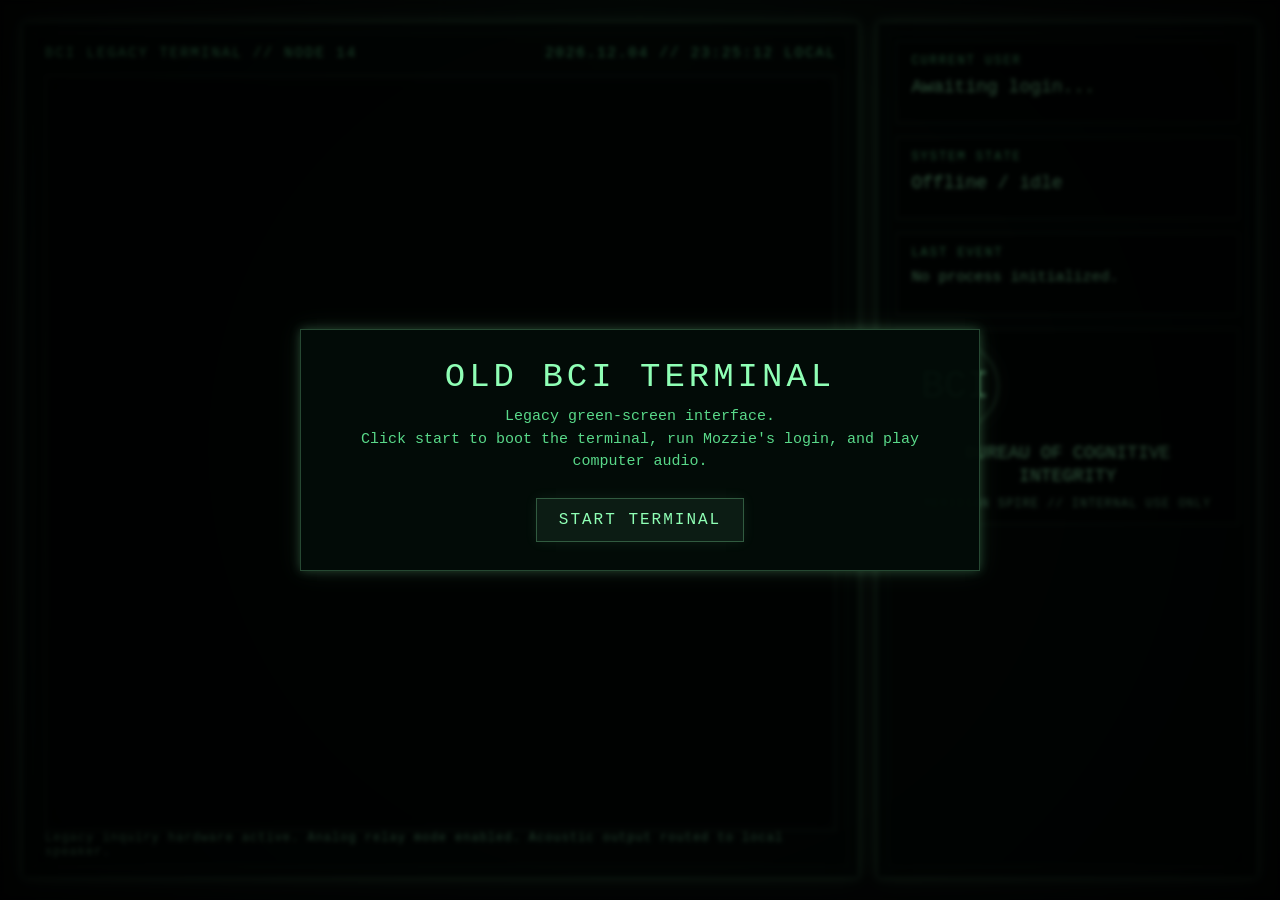
<file: docs/evidence/mozzie-cricket-message.html>
<!DOCTYPE html>
<html lang="en">
<head>
  <meta charset="UTF-8" />
  <meta name="viewport" content="width=device-width, initial-scale=1.0" />
  <title>BCI Legacy Terminal // Incoming Cricket</title>
  <style>
    :root {
      --bg: #020705;
      --panel: rgba(4, 12, 9, 0.95);
      --line: rgba(128, 255, 180, 0.13);
      --green: #8fffb5;
      --green-dim: #59d989;
      --green-faint: rgba(143, 255, 181, 0.22);
      --amber: #ffd37d;
      --shadow: 0 0 10px rgba(143,255,181,0.24), 0 0 24px rgba(143,255,181,0.08);
    }
    * { box-sizing: border-box; }
    html, body {
      margin: 0;
      width: 100%;
      height: 100%;
      overflow: hidden;
      font-family: "Consolas", "Courier New", monospace;
      background:
        radial-gradient(circle at top, rgba(10, 44, 27, 0.25), transparent 40%),
        linear-gradient(rgba(255,255,255,0.02), rgba(255,255,255,0.02)),
        var(--bg);
      color: var(--green);
    }
    body::before {
      content: "";
      position: fixed;
      inset: 0;
      background:
        repeating-linear-gradient(to bottom, rgba(255,255,255,0.02) 0px, rgba(255,255,255,0.02) 1px, transparent 2px, transparent 4px),
        repeating-linear-gradient(to right, transparent 0px, transparent 39px, rgba(143,255,181,0.03) 40px);
      pointer-events: none;
      mix-blend-mode: screen;
      opacity: 0.5;
    }
    body::after {
      content: "";
      position: fixed;
      inset: 0;
      pointer-events: none;
      background: radial-gradient(circle at center, transparent 55%, rgba(0,0,0,0.55) 100%);
    }
    .frame {
      position: relative;
      width: 100%;
      height: 100%;
      padding: 22px;
      display: grid;
      grid-template-columns: 2.2fr 1fr;
      gap: 18px;
    }
    .panel {
      position: relative;
      background: var(--panel);
      border: 1px solid var(--green-faint);
      box-shadow: inset 0 0 24px rgba(143,255,181,0.04), var(--shadow);
      overflow: hidden;
    }
    .panel::before {
      content: "";
      position: absolute;
      inset: 10px;
      border: 1px solid rgba(143,255,181,0.08);
      pointer-events: none;
    }
    .terminal-wrap {
      padding: 22px 22px 18px;
      display: flex;
      flex-direction: column;
      min-height: 0;
    }
    .topbar {
      display: flex;
      justify-content: space-between;
      align-items: center;
      font-size: 14px;
      letter-spacing: 2px;
      text-transform: uppercase;
      margin-bottom: 14px;
      color: var(--green-dim);
    }
    .terminal {
      flex: 1;
      overflow: auto;
      padding: 14px;
      border: 1px solid rgba(143,255,181,0.16);
      background: rgba(0,0,0,0.42);
      font-size: 27px;
      line-height: 1.38;
      white-space: pre-wrap;
      word-break: break-word;
      box-shadow: inset 0 0 14px rgba(143,255,181,0.05);
      scrollbar-width: none;
    }
    .terminal::-webkit-scrollbar { display:none; }
    .line { margin: 0 0 8px; min-height: 1.2em; }
    .muted { color: #6fcf95; }
    .warn { color: var(--amber); }
    .tiny { font-size: 12px; color: #68bc88; letter-spacing: 1px; }

    .sidebar { padding: 18px; display: flex; flex-direction: column; gap: 14px; }
    .statusbox {
      border: 1px solid rgba(143,255,181,0.16);
      padding: 12px 14px;
      min-height: 82px;
      background: rgba(0,0,0,0.34);
    }
    .statusbox .label {
      color: var(--green-dim);
      font-size: 12px;
      letter-spacing: 2px;
      text-transform: uppercase;
      margin-bottom: 8px;
    }
    .statusbox .value {
      font-size: 18px;
      line-height: 1.3;
    }
    .statusbox .value.small { font-size: 15px; }
    .seal {
      display: grid;
      place-items: center;
      text-align: center;
      min-height: 180px;
    }
    .seal .logo {
      width: 88px;
      height: 88px;
      border: 2px solid rgba(143,255,181,0.35);
      border-radius: 50%;
      display: grid;
      place-items: center;
      font-size: 38px;
      margin-bottom: 12px;
      box-shadow: 0 0 24px rgba(143,255,181,0.08), inset 0 0 24px rgba(143,255,181,0.05);
    }

    .boot-overlay, .popup-overlay {
      position: absolute;
      inset: 0;
      display: grid;
      place-items: center;
      background: rgba(0,0,0,0.66);
      z-index: 20;
      backdrop-filter: blur(2px);
    }
    .boot-card {
      width: min(680px, 88vw);
      padding: 28px;
      background: rgba(3, 12, 8, 0.94);
      border: 1px solid rgba(143,255,181,0.25);
      box-shadow: var(--shadow);
      text-align: center;
    }
    .boot-card .title {
      font-size: 34px;
      letter-spacing: 4px;
      margin-bottom: 10px;
    }
    .boot-card .subtitle {
      font-size: 15px;
      color: var(--green-dim);
      line-height: 1.5;
      margin-bottom: 24px;
    }
    button {
      appearance: none;
      background: rgba(143,255,181,0.07);
      color: var(--green);
      border: 1px solid rgba(143,255,181,0.28);
      padding: 12px 22px;
      font: inherit;
      letter-spacing: 2px;
      text-transform: uppercase;
      cursor: pointer;
      transition: background .15s ease, transform .15s ease, box-shadow .15s ease;
      box-shadow: 0 0 12px rgba(143,255,181,0.08);
    }
    button:hover { background: rgba(143,255,181,0.12); }
    button:active { transform: translateY(1px); }

    .popup-overlay {
      pointer-events: none;
      opacity: 0;
      transition: opacity .18s ease;
    }
    .popup-overlay.show { opacity: 1; }
    .popup {
      width: min(680px, 86vw);
      background: rgba(3,10,8,0.97);
      border: 1px solid rgba(143,255,181,0.34);
      box-shadow: 0 0 28px rgba(143,255,181,0.12), inset 0 0 28px rgba(143,255,181,0.04);
      overflow: hidden;
      transform: translateY(8px) scale(0.98);
      transition: transform .18s ease;
    }
    .popup-overlay.show .popup { transform: translateY(0) scale(1); }
    .popup-head {
      display: flex;
      justify-content: space-between;
      align-items: center;
      padding: 10px 14px;
      border-bottom: 1px solid rgba(143,255,181,0.18);
      font-size: 14px;
      letter-spacing: 2px;
      text-transform: uppercase;
      color: var(--green-dim);
    }
    .popup-body {
      display: grid;
      grid-template-columns: 150px 1fr;
      gap: 14px;
      padding: 18px;
      align-items: center;
    }
    .cricket-box {
      border: 1px solid rgba(143,255,181,0.18);
      min-height: 180px;
      display: grid;
      place-items: center;
      background: rgba(0,0,0,0.32);
      font-size: 17px;
      line-height: 1.05;
      color: var(--green);
      text-shadow: 0 0 8px rgba(143,255,181,0.18);
    }
    .message-title {
      font-size: 20px;
      letter-spacing: 2px;
      text-transform: uppercase;
      color: var(--green-dim);
      margin-bottom: 14px;
    }
    .message-main {
      font-size: 46px;
      line-height: 1.08;
      font-weight: 700;
      margin-bottom: 14px;
      text-shadow: 0 0 18px rgba(143,255,181,0.18);
    }
    .signature {
      color: var(--green-dim);
      font-size: 15px;
      letter-spacing: 1px;
    }
    .footer-hint {
      padding: 0 18px 18px;
      color: var(--green-dim);
      font-size: 13px;
      letter-spacing: 1px;
      text-transform: uppercase;
    }

    .cursor::after {
      content: "█";
      animation: blink 1s steps(1,end) infinite;
      margin-left: 4px;
    }
    @keyframes blink {
      0%, 48% { opacity: 1; }
      50%, 100% { opacity: 0; }
    }
    @keyframes flicker {
      0%,100% { opacity: 1; }
      50% { opacity: .92; }
      52% { opacity: .98; }
      55% { opacity: .9; }
    }
    .flicker { animation: flicker 0.16s linear 2; }

    @media (max-width: 980px) {
      .frame { grid-template-columns: 1fr; }
      .sidebar { display:none; }
      .terminal { font-size: 22px; }
      .popup-body { grid-template-columns: 1fr; }
      .cricket-box { min-height: 120px; }
      .message-main { font-size: 36px; }
    }
  </style>
</head>
<body>
  <div class="frame">
    <section class="panel terminal-wrap">
      <div class="topbar">
        <div>BCI Legacy Terminal // Node 14</div>
        <div id="clock">2089.05.24 // 21:08 GST</div>
      </div>
      <div class="terminal" id="terminal"></div>
      <div class="tiny">Legacy inquiry hardware active. Analog relay mode enabled. Acoustic output routed to local speaker.</div>
    </section>

    <aside class="panel sidebar">
      <div class="statusbox">
        <div class="label">Current User</div>
        <div class="value" id="userStatus">Awaiting login...</div>
      </div>
      <div class="statusbox">
        <div class="label">System State</div>
        <div class="value" id="systemStatus">Offline / idle</div>
      </div>
      <div class="statusbox">
        <div class="label">Last Event</div>
        <div class="value small" id="eventStatus">No process initialized.</div>
      </div>
      <div class="statusbox seal">
        <div>
          <div class="logo">BCI</div>
          <div class="value">BUREAU OF COGNITIVE INTEGRITY</div>
          <div class="tiny" style="margin-top:8px;">MERIDIAN SPIRE // INTERNAL USE ONLY</div>
        </div>
      </div>
    </aside>

    <div class="boot-overlay" id="bootOverlay">
      <div class="boot-card">
        <div class="title">OLD BCI TERMINAL</div>
        <div class="subtitle">Legacy green-screen interface.<br>Click start to boot the terminal, run Mozzie's login, and play computer audio.</div>
        <button id="startBtn">Start Terminal</button>
      </div>
    </div>

    <div class="popup-overlay" id="popupOverlay">
      <div class="popup">
        <div class="popup-head">
          <span>Incoming unauthorized contact</span>
          <span>Signal origin: unknown</span>
        </div>
        <div class="popup-body">
          <div class="cricket-box" id="cricketArt"></div>
          <div>
            <div class="message-title">Digital Cricket</div>
            <div class="message-main">Meet back at Spillway.</div>
            <div class="signature">signal fragment verified // delivery tag: CRICKET</div>
          </div>
        </div>
        <div class="footer-hint">Message cached locally. No outbound trace available.</div>
      </div>
    </div>
  </div>

  <script>
    const terminal = document.getElementById('terminal');
    const userStatus = document.getElementById('userStatus');
    const systemStatus = document.getElementById('systemStatus');
    const eventStatus = document.getElementById('eventStatus');
    const bootOverlay = document.getElementById('bootOverlay');
    const popupOverlay = document.getElementById('popupOverlay');
    const startBtn = document.getElementById('startBtn');
    const cricketArt = document.getElementById('cricketArt');
    const clock = document.getElementById('clock');

    const cricketFrames = [
`   __     __
  / _)   (_ \\
 / /  ___  \\ \\
| |  / _ \\  | |
| | | (_) | | |
 \\ \\ \___/ / /
  \\_\\__ __/_/
    / / \\ \\
   /_/   \\_\\`,
`   __     __
  / _)   (_ \\
 / /  ___  \\ \\
| |  / _ \\  | |
| | | (_) | | |
 \\ \\ \___/ / /
  \\_\\__ __/_/
    / /\\/\\ \\
   /_/    \\_\\`,
`   __     __
  / _)   (_ \\
 / /  ___  \\ \\
| |  / _ \\  | |
| | | (_) | | |
 \\ \\ \___/ / /
  \\_\\__ __/_/
    \\ \\__/ /
     \\____/`
    ];

    let audioCtx;
    let ambientGain;
    let animationTimer;

    function ensureAudio() {
      if (!audioCtx) {
        audioCtx = new (window.AudioContext || window.webkitAudioContext)();
        ambientGain = audioCtx.createGain();
        ambientGain.gain.value = 0.02;
        ambientGain.connect(audioCtx.destination);
        const osc = audioCtx.createOscillator();
        osc.type = 'sine';
        osc.frequency.value = 62;
        osc.connect(ambientGain);
        osc.start();
      }
      if (audioCtx.state === 'suspended') audioCtx.resume();
    }

    function tone(freq=440, duration=0.08, type='square', volume=0.025, when=0) {
      if (!audioCtx) return;
      const t = audioCtx.currentTime + when;
      const osc = audioCtx.createOscillator();
      const gain = audioCtx.createGain();
      osc.type = type;
      osc.frequency.setValueAtTime(freq, t);
      gain.gain.setValueAtTime(0.0001, t);
      gain.gain.exponentialRampToValueAtTime(volume, t + 0.01);
      gain.gain.exponentialRampToValueAtTime(0.0001, t + duration);
      osc.connect(gain);
      gain.connect(audioCtx.destination);
      osc.start(t);
      osc.stop(t + duration + 0.03);
    }

    function noiseBurst(duration=0.09, volume=0.02) {
      if (!audioCtx) return;
      const buffer = audioCtx.createBuffer(1, Math.floor(audioCtx.sampleRate * duration), audioCtx.sampleRate);
      const data = buffer.getChannelData(0);
      for (let i = 0; i < data.length; i++) data[i] = (Math.random() * 2 - 1) * Math.exp(-i / data.length * 7);
      const src = audioCtx.createBufferSource();
      const gain = audioCtx.createGain();
      gain.gain.value = volume;
      src.buffer = buffer;
      src.connect(gain);
      gain.connect(audioCtx.destination);
      src.start();
    }

    function typeTick(i=0) {
      const freqs = [930, 980, 1040, 990];
      tone(freqs[i % freqs.length], 0.022, 'square', 0.012);
    }

    function bootChord() {
      tone(220, 0.22, 'triangle', 0.03, 0);
      tone(330, 0.24, 'triangle', 0.025, 0.04);
      tone(440, 0.28, 'triangle', 0.022, 0.08);
    }

    function acceptSound() {
      tone(520, 0.08, 'square', 0.03, 0);
      tone(760, 0.12, 'square', 0.028, 0.08);
    }

    function alertChirp() {
      noiseBurst(0.06, 0.012);
      tone(1180, 0.06, 'sawtooth', 0.028, 0);
      tone(900, 0.07, 'square', 0.024, 0.07);
      tone(1280, 0.08, 'square', 0.02, 0.15);
    }

    function cricketSound() {
      const pattern = [1760, 1320, 1540, 1180, 1480, 980];
      pattern.forEach((f, i) => tone(f, 0.035, 'square', 0.02, i * 0.05));
    }

    function setClock() {
      const d = new Date();
      const pad = n => String(n).padStart(2, '0');
      clock.textContent = `${d.getFullYear()}.${pad(d.getMonth()+1)}.${pad(d.getDate())} // ${pad(d.getHours())}:${pad(d.getMinutes())}:${pad(d.getSeconds())} LOCAL`;
    }
    setClock();
    setInterval(setClock, 1000);

    function addLine(text='', className='') {
      const div = document.createElement('div');
      div.className = 'line' + (className ? ' ' + className : '');
      div.textContent = text;
      terminal.appendChild(div);
      terminal.scrollTop = terminal.scrollHeight;
      return div;
    }

    async function typeLine(text, className='') {
      const div = addLine('', className);
      for (let i = 0; i < text.length; i++) {
        div.textContent += text[i];
        if (text[i] !== ' ') typeTick(i);
        terminal.scrollTop = terminal.scrollHeight;
        await wait(text[i] === '.' ? 28 : 16);
      }
      return div;
    }

    const wait = (ms) => new Promise(r => setTimeout(r, ms));

    async function bootSequence() {
      terminal.innerHTML = '';
      userStatus.textContent = 'Awaiting login...';
      systemStatus.textContent = 'Booting legacy node';
      eventStatus.textContent = 'Power restored to cold terminal.';

      bootChord();
      await typeLine('BCI LEGACY TERMINAL NODE 14', 'muted');
      await typeLine('MERIDIAN SPIRE // INQUIRY ACCESS STATION', 'muted');
      addLine('');
      await typeLine('[BOOT] Restoring phosphor display...');
      await typeLine('[BOOT] Checking speaker channel... OK');
      await typeLine('[BOOT] Verifying local archive mirror... OK');
      await typeLine('[BOOT] Old relay networking enabled.');
      addLine('');
      systemStatus.textContent = 'Waiting for operator credentials';
      eventStatus.textContent = 'Boot complete. Login prompt generated.';
      await typeLine('LOGIN: M.FAROUK');
      await wait(250);
      await typeLine('PASSKEY: ••••••••••••');
      await wait(180);
      noiseBurst(0.08, 0.018);
      await typeLine('[AUTH] Identity signature accepted.', 'muted');
      acceptSound();
      userStatus.textContent = 'Mozzie Farouk';
      systemStatus.textContent = 'Session authenticated';
      eventStatus.textContent = 'User M.FAROUK logged in.';
      await wait(250);
      await typeLine('[SYNC] Pulling local inbox...');
      await wait(400);
      await typeLine('[WARN] Unregistered signal detected on obsolete messenger port.', 'warn');
      eventStatus.textContent = 'Obsolete messenger port awakened.';
      await wait(350);
      await typeLine('[TRACE] Source tag unresolved. Delivery alias: CRICKET.');
      await wait(350);
      await typeLine('[OPEN] Rendering popup...');
      await wait(280);
      showPopup();
      await wait(500);
      await typeLine('> MESSAGE RECEIVED: "MEET BACK AT SPILLWAY."', 'muted');
      await typeLine('> LOCAL CACHE ONLY. NO RETURN ROUTE FOUND.', 'muted');
      systemStatus.textContent = 'Unauthorized contact displayed';
      eventStatus.textContent = 'Digital Cricket message opened.';
      addCursor();
    }

    function addCursor() {
      const div = document.createElement('div');
      div.className = 'line cursor';
      div.textContent = '';
      terminal.appendChild(div);
      terminal.scrollTop = terminal.scrollHeight;
    }

    function showPopup() {
      document.body.classList.add('flicker');
      setTimeout(() => document.body.classList.remove('flicker'), 220);
      popupOverlay.classList.add('show');
      alertChirp();
      setTimeout(cricketSound, 120);
      let frame = 0;
      cricketArt.textContent = cricketFrames[0];
      clearInterval(animationTimer);
      animationTimer = setInterval(() => {
        frame = (frame + 1) % cricketFrames.length;
        cricketArt.textContent = cricketFrames[frame];
        if (frame === 0) cricketSound();
      }, 300);
    }

    startBtn.addEventListener('click', async () => {
      ensureAudio();
      startBtn.disabled = true;
      bootOverlay.style.display = 'none';
      await bootSequence();
    });
  </script>
</body>
</html>
</file>
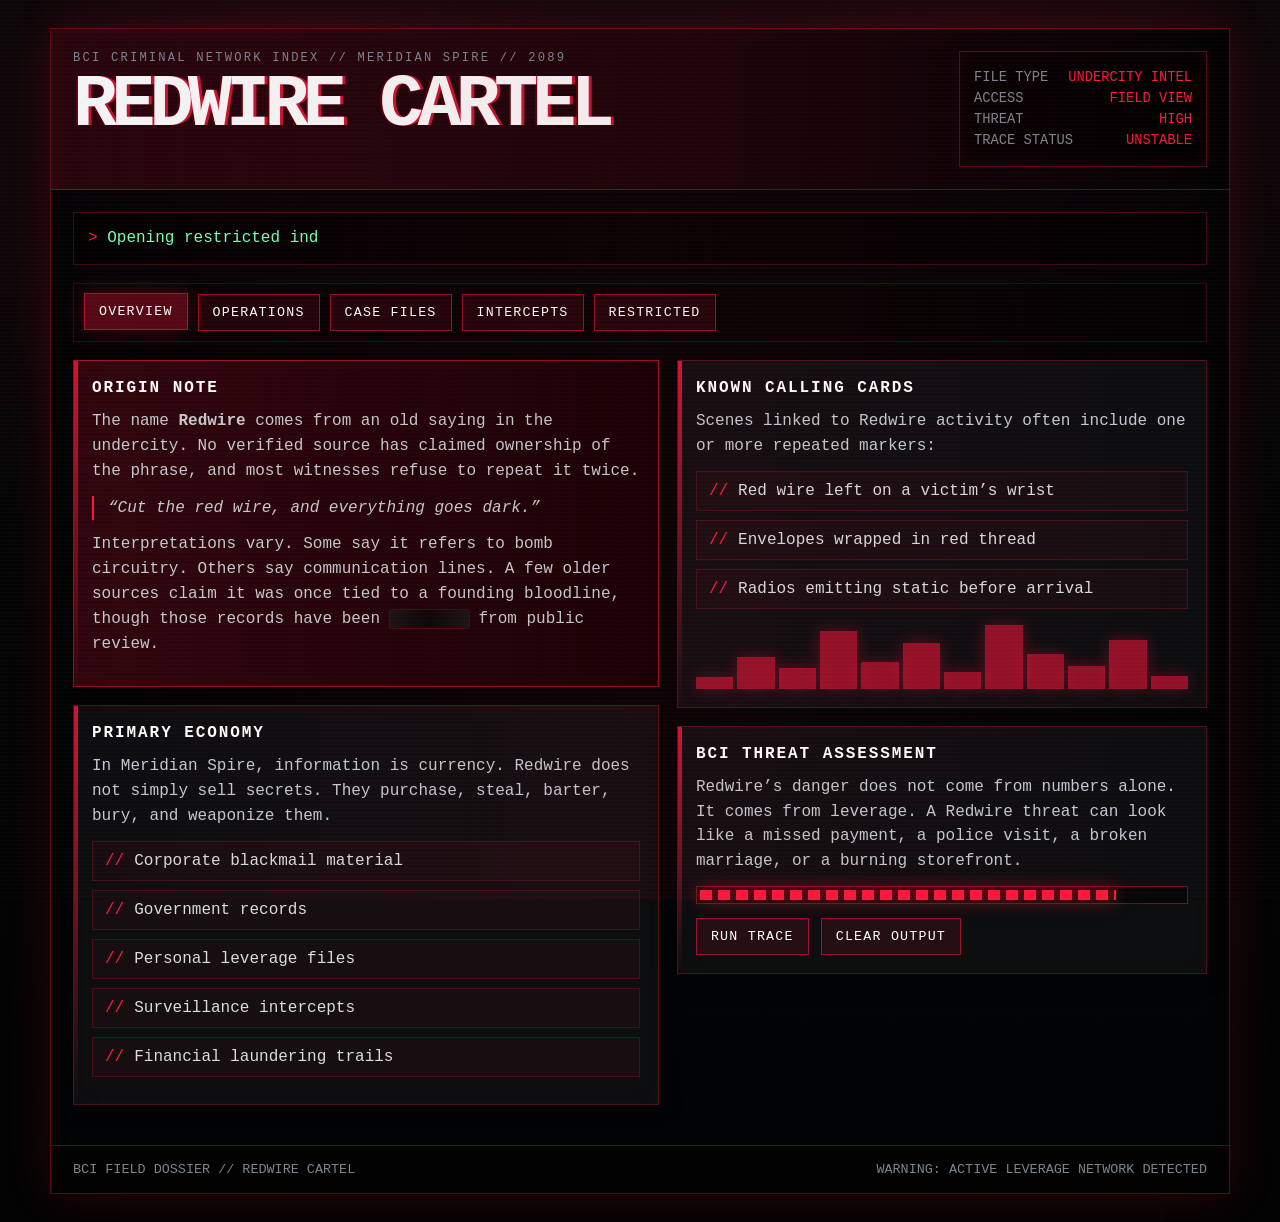
<file: docs/evidence/redwire-terminal.html>
<!DOCTYPE html>
<html lang="en">
<head>
  <meta charset="UTF-8" />
  <meta name="viewport" content="width=device-width, initial-scale=1.0" />
  <title>BCI Index // Redwire Cartel</title>
  <style>
    :root {
      --bg: #050607;
      --panel: rgba(14, 16, 18, 0.92);
      --red: #ff173d;
      --red-dark: #4a0812;
      --text: #d7dde1;
      --muted: #7c858d;
      --green: #76ffb2;
      --yellow: #ffd166;
      --border: rgba(255, 23, 61, 0.35);
      --shadow: rgba(255, 23, 61, 0.14);
    }

    * { box-sizing: border-box; }

    body {
      margin: 0;
      min-height: 100vh;
      color: var(--text);
      background:
        radial-gradient(circle at 20% 15%, rgba(255, 23, 61, 0.10), transparent 28%),
        radial-gradient(circle at 80% 10%, rgba(255, 23, 61, 0.08), transparent 28%),
        linear-gradient(180deg, #060708 0%, #030303 100%);
      font-family: "Courier New", Courier, monospace;
      overflow-x: hidden;
    }

    body::before {
      content: "";
      position: fixed;
      inset: 0;
      pointer-events: none;
      background: repeating-linear-gradient(
        to bottom,
        rgba(255, 255, 255, 0.025),
        rgba(255, 255, 255, 0.025) 1px,
        transparent 1px,
        transparent 4px
      );
      mix-blend-mode: screen;
      opacity: 0.35;
      z-index: 10;
    }

    body::after {
      content: "";
      position: fixed;
      inset: 0;
      pointer-events: none;
      background: linear-gradient(90deg, transparent, rgba(255, 23, 61, 0.05), transparent);
      animation: sweep 7s linear infinite;
      z-index: 11;
    }

    @keyframes sweep {
      0% { transform: translateX(-120%); }
      100% { transform: translateX(120%); }
    }

    .shell {
      width: min(1180px, calc(100% - 32px));
      margin: 28px auto;
      border: 1px solid var(--border);
      background: rgba(3, 4, 5, 0.84);
      box-shadow: 0 0 45px var(--shadow), inset 0 0 24px rgba(255, 23, 61, 0.04);
      position: relative;
      overflow: hidden;
    }

    .shell::before {
      content: "";
      position: absolute;
      inset: 0;
      background-image:
        linear-gradient(rgba(255, 23, 61, 0.06) 1px, transparent 1px),
        linear-gradient(90deg, rgba(255, 23, 61, 0.05) 1px, transparent 1px);
      background-size: 42px 42px;
      opacity: 0.17;
      pointer-events: none;
    }

    header {
      display: grid;
      grid-template-columns: 1fr auto;
      gap: 16px;
      padding: 22px;
      border-bottom: 1px solid var(--border);
      background: linear-gradient(90deg, rgba(255, 23, 61, 0.14), rgba(0, 0, 0, 0.25));
      position: relative;
      z-index: 1;
    }

    .eyebrow {
      color: var(--muted);
      letter-spacing: 0.18em;
      font-size: 0.76rem;
      text-transform: uppercase;
    }

    h1 {
      margin: 8px 0 0;
      font-size: clamp(2rem, 6vw, 4.6rem);
      line-height: 0.9;
      letter-spacing: -0.08em;
      text-transform: uppercase;
      color: #f4f5f6;
      text-shadow: 3px 0 rgba(255, 23, 61, 0.75), -2px 0 rgba(92, 0, 12, 0.8);
      animation: titleGlitch 6s infinite;
    }

    @keyframes titleGlitch {
      0%, 91%, 100% { transform: translate(0); filter: none; }
      92% { transform: translate(2px, -1px); filter: blur(0.5px); }
      93% { transform: translate(-4px, 1px); }
      94% { transform: translate(3px, 0); }
      95% { transform: translate(0); }
    }

    .status-box {
      align-self: start;
      border: 1px solid var(--border);
      background: rgba(0, 0, 0, 0.55);
      padding: 12px 14px;
      min-width: 245px;
      box-shadow: inset 0 0 18px rgba(255, 23, 61, 0.08);
    }

    .status-row {
      display: flex;
      justify-content: space-between;
      gap: 20px;
      font-size: 0.86rem;
      margin: 6px 0;
    }

    .status-row span:first-child { color: var(--muted); }
    .status-row span:last-child { color: var(--red); text-align: right; }

    main {
      position: relative;
      z-index: 1;
      padding: 22px;
    }

    .terminal-line {
      border: 1px solid rgba(255, 23, 61, 0.25);
      background: rgba(0, 0, 0, 0.55);
      padding: 14px;
      margin-bottom: 18px;
      color: var(--green);
      min-height: 52px;
      line-height: 1.45;
    }

    .terminal-line::before {
      content: "> ";
      color: var(--red);
    }

    .nav {
      display: flex;
      flex-wrap: wrap;
      gap: 10px;
      margin-bottom: 18px;
      border: 1px solid rgba(255, 23, 61, 0.22);
      background: rgba(0, 0, 0, 0.35);
      padding: 10px;
    }

    button {
      background: rgba(255, 23, 61, 0.10);
      border: 1px solid rgba(255, 23, 61, 0.55);
      color: #fff;
      font-family: inherit;
      padding: 10px 14px;
      text-transform: uppercase;
      letter-spacing: 0.09em;
      cursor: pointer;
      transition: 160ms ease;
    }

    button:hover,
    button.active {
      background: rgba(255, 23, 61, 0.32);
      box-shadow: 0 0 22px rgba(255, 23, 61, 0.28);
      transform: translateY(-1px);
    }

    .main-page { display: none; }
    .main-page.active { display: block; animation: flickerIn 500ms ease both; }

    .grid {
      display: grid;
      grid-template-columns: 1.05fr 0.95fr;
      gap: 18px;
    }

    .three-grid {
      display: grid;
      grid-template-columns: repeat(3, 1fr);
      gap: 18px;
    }

    .card {
      border: 1px solid rgba(255, 23, 61, 0.28);
      background: var(--panel);
      padding: 18px;
      margin-bottom: 18px;
      box-shadow: 0 0 22px rgba(0, 0, 0, 0.35), inset 0 0 18px rgba(255, 23, 61, 0.035);
      position: relative;
      overflow: hidden;
    }

    .card::after {
      content: "";
      position: absolute;
      top: 0;
      left: 0;
      width: 4px;
      height: 100%;
      background: linear-gradient(var(--red), transparent);
      opacity: 0.8;
    }

    .card h2, .card h3 {
      margin: 0 0 12px;
      color: #fff;
      letter-spacing: 0.12em;
      text-transform: uppercase;
    }

    .card h2 { font-size: 1rem; }
    .card h3 { font-size: 0.9rem; color: var(--yellow); }

    .card p {
      line-height: 1.55;
      color: #c4cbd0;
      margin: 0 0 12px;
    }

    .quote {
      color: var(--yellow);
      border-left: 2px solid var(--red);
      padding-left: 14px;
      font-style: italic;
      margin: 14px 0;
    }

    .tag-list, .data-list, .timeline {
      list-style: none;
      padding: 0;
      margin: 0;
    }

    .tag-list li, .data-list li, .timeline li {
      border: 1px solid rgba(255, 23, 61, 0.20);
      background: rgba(255, 23, 61, 0.045);
      padding: 10px 12px;
      margin-bottom: 9px;
      display: flex;
      gap: 10px;
      align-items: baseline;
    }

    .tag-list li::before, .timeline li::before {
      content: "//";
      color: var(--red);
      flex: 0 0 auto;
    }

    .data-list li strong {
      color: var(--red);
      min-width: 125px;
      font-weight: normal;
    }

    .warning {
      background: linear-gradient(90deg, rgba(255, 23, 61, 0.18), rgba(20, 0, 3, 0.75));
      border-color: rgba(255, 23, 61, 0.55);
    }

    .redacted {
      color: transparent;
      background: linear-gradient(90deg, #151515, #070707, #151515);
      border-radius: 1px;
      padding: 0 6px;
      box-shadow: 0 0 0 1px rgba(255, 23, 61, 0.2);
      user-select: none;
    }

    .file-card {
      cursor: pointer;
      transition: 160ms ease;
    }

    .file-card:hover {
      transform: translateY(-2px);
      box-shadow: 0 0 28px rgba(255, 23, 61, 0.18);
    }

    .file-card .small {
      color: var(--muted);
      font-size: 0.82rem;
      letter-spacing: 0.08em;
      text-transform: uppercase;
    }

    .modal {
      position: fixed;
      inset: 0;
      background: rgba(0, 0, 0, 0.78);
      z-index: 40;
      display: none;
      align-items: center;
      justify-content: center;
      padding: 22px;
    }

    .modal.active { display: flex; }

    .modal-box {
      width: min(720px, 100%);
      border: 1px solid rgba(255, 23, 61, 0.65);
      background: rgba(7, 7, 8, 0.98);
      box-shadow: 0 0 70px rgba(255, 23, 61, 0.22);
      padding: 20px;
      animation: modalGlitch 300ms ease both;
    }

    @keyframes modalGlitch {
      0% { transform: translate(-4px, 2px); opacity: 0; filter: blur(2px); }
      60% { transform: translate(3px, -1px); opacity: 1; }
      100% { transform: translate(0); filter: none; }
    }

    .modal-box h2 {
      margin: 0 0 12px;
      color: var(--red);
      text-transform: uppercase;
      letter-spacing: 0.12em;
    }

    .modal-box p {
      line-height: 1.6;
      color: #cdd3d7;
    }

    .button-row {
      display: flex;
      flex-wrap: wrap;
      gap: 12px;
      margin-top: 14px;
    }

    .signal {
      display: grid;
      grid-template-columns: repeat(12, 1fr);
      gap: 4px;
      height: 66px;
      align-items: end;
      margin-top: 14px;
    }

    .bar {
      background: var(--red);
      opacity: 0.55;
      box-shadow: 0 0 15px rgba(255, 23, 61, 0.55);
      animation: pulseBars 1.4s infinite alternate;
    }

    .bar:nth-child(1) { height: 18%; animation-delay: 0.1s; }
    .bar:nth-child(2) { height: 48%; animation-delay: 0.2s; }
    .bar:nth-child(3) { height: 32%; animation-delay: 0.3s; }
    .bar:nth-child(4) { height: 88%; animation-delay: 0.4s; }
    .bar:nth-child(5) { height: 40%; animation-delay: 0.5s; }
    .bar:nth-child(6) { height: 70%; animation-delay: 0.6s; }
    .bar:nth-child(7) { height: 25%; animation-delay: 0.7s; }
    .bar:nth-child(8) { height: 96%; animation-delay: 0.8s; }
    .bar:nth-child(9) { height: 52%; animation-delay: 0.9s; }
    .bar:nth-child(10) { height: 34%; animation-delay: 1s; }
    .bar:nth-child(11) { height: 74%; animation-delay: 1.1s; }
    .bar:nth-child(12) { height: 20%; animation-delay: 1.2s; }

    @keyframes pulseBars {
      from { opacity: 0.25; transform: scaleY(0.76); }
      to { opacity: 0.9; transform: scaleY(1); }
    }

    .trace-output {
      margin-top: 14px;
      border-top: 1px dashed rgba(255, 23, 61, 0.35);
      padding-top: 14px;
      color: var(--muted);
      display: none;
      line-height: 1.55;
    }

    .trace-output.active {
      display: block;
      animation: flickerIn 600ms ease both;
    }

    @keyframes flickerIn {
      0% { opacity: 0; transform: translateY(4px); }
      20% { opacity: 1; }
      35% { opacity: 0.3; }
      55% { opacity: 1; }
      100% { opacity: 1; transform: translateY(0); }
    }

    .threat-meter {
      height: 18px;
      border: 1px solid rgba(255, 23, 61, 0.45);
      background: rgba(0, 0, 0, 0.5);
      padding: 3px;
      margin-top: 12px;
    }

    .threat-fill {
      height: 100%;
      width: 86%;
      background: repeating-linear-gradient(90deg, var(--red), var(--red) 12px, var(--red-dark) 12px, var(--red-dark) 18px);
      box-shadow: 0 0 18px rgba(255, 23, 61, 0.55);
      animation: threatPulse 900ms infinite alternate;
    }

    @keyframes threatPulse {
      from { filter: brightness(0.75); }
      to { filter: brightness(1.25); }
    }

    .access-screen {
      min-height: 315px;
      display: grid;
      place-items: center;
      border: 1px solid rgba(255, 23, 61, 0.28);
      background:
        linear-gradient(135deg, rgba(255, 23, 61, 0.08), transparent 35%),
        rgba(0, 0, 0, 0.45);
      padding: 22px;
      text-align: center;
    }

    .access-screen h2 {
      color: var(--red);
      letter-spacing: 0.16em;
      text-transform: uppercase;
    }

    .pass-input {
      margin-top: 10px;
      width: min(420px, 100%);
      padding: 12px;
      background: rgba(0, 0, 0, 0.7);
      border: 1px solid rgba(255, 23, 61, 0.45);
      color: var(--green);
      font-family: inherit;
      text-align: center;
      letter-spacing: 0.12em;
    }

    .restricted-content { display: none; }
    .restricted-content.active { display: block; animation: flickerIn 500ms ease both; }

    .glitch-sequence {
      position: fixed;
      inset: 0;
      background: rgba(0, 0, 0, 0.97);
      z-index: 100;
      overflow: hidden;
      display: none;
      pointer-events: none;
    }

    .glitch-sequence.active {
      display: block;
      animation: glitchScreenFlash 0.06s steps(2, end) infinite;
    }

    .glitch-sequence::before {
      content: "";
      position: absolute;
      inset: 0;
      background: repeating-linear-gradient(
        to bottom,
        rgba(255,255,255,0.07),
        rgba(255,255,255,0.07) 1px,
        transparent 1px,
        transparent 4px
      );
      opacity: 0.4;
    }

    .trace-grid {
      position: absolute;
      inset: 0;
      background-image:
        linear-gradient(rgba(255, 23, 61, 0.22) 1px, transparent 1px),
        linear-gradient(90deg, rgba(255, 23, 61, 0.18) 1px, transparent 1px);
      background-size: 28px 28px;
      opacity: 0.28;
      animation: traceGridMove 0.4s linear infinite;
    }

    @keyframes traceGridMove {
      from { transform: translate(0, 0); }
      to { transform: translate(28px, 28px); }
    }

    .trace-banner {
      position: absolute;
      left: 0;
      right: 0;
      top: 8%;
      padding: 14px 18px;
      color: #fff;
      background: rgba(255, 23, 61, 0.34);
      border-top: 1px solid rgba(255,255,255,0.35);
      border-bottom: 1px solid rgba(255,255,255,0.35);
      text-align: center;
      text-transform: uppercase;
      letter-spacing: 0.24em;
      font-size: clamp(1rem, 2.8vw, 2.4rem);
      text-shadow: 0 0 16px rgba(255,255,255,0.85), 4px 0 rgba(255, 23, 61, 0.9);
      animation: bannerSlice 0.22s steps(2, end) infinite;
    }

    @keyframes bannerSlice {
      0% { transform: translateX(-3px); clip-path: inset(0 0 0 0); }
      40% { transform: translateX(5px); clip-path: inset(20% 0 12% 0); }
      70% { transform: translateX(-6px); clip-path: inset(5% 0 45% 0); }
      100% { transform: translateX(0); clip-path: inset(0 0 0 0); }
    }

    .trace-warning {
      position: absolute;
      left: 50%;
      bottom: 8%;
      width: min(760px, calc(100% - 28px));
      transform: translateX(-50%);
      border: 1px solid rgba(255, 23, 61, 0.85);
      background: rgba(0,0,0,0.76);
      padding: 16px;
      color: var(--green);
      line-height: 1.5;
      box-shadow: 0 0 40px rgba(255, 23, 61, 0.4);
      text-align: left;
      animation: warningPulse 0.18s steps(2, end) infinite;
    }

    @keyframes warningPulse {
      0% { opacity: 0.65; }
      50% { opacity: 1; }
      100% { opacity: 0.75; }
    }

    .scare-popup {
      position: absolute;
      min-width: 180px;
      max-width: 320px;
      border: 1px solid rgba(255, 23, 61, 0.9);
      background: rgba(0, 0, 0, 0.92);
      box-shadow:
        0 0 30px rgba(255, 23, 61, 0.4),
        inset 0 0 18px rgba(255, 23, 61, 0.12);
      color: #fff;
      padding: 10px 12px 12px;
      opacity: 0;
      transform: scale(0.92) skewX(-3deg);
      animation: popupFlicker 0.42s ease forwards;
    }

    .scare-popup.final-breach {
      min-width: min(580px, calc(100% - 36px));
      max-width: min(680px, calc(100% - 36px));
      text-align: center;
      border-width: 2px;
      background: rgba(18, 0, 4, 0.96);
      box-shadow:
        0 0 60px rgba(255, 23, 61, 0.85),
        inset 0 0 28px rgba(255, 23, 61, 0.24);
      animation: finalPopupHit 0.8s steps(2, end) infinite;
    }

    .scare-popup.final-breach .popup-body {
      font-size: clamp(1.15rem, 3.5vw, 2rem);
      color: #fff;
      text-shadow:
        0 0 18px rgba(255,255,255,0.75),
        0 0 32px rgba(255,23,61,0.95);
    }

    .scare-popup .popup-head {
      color: var(--red);
      font-size: 0.76rem;
      letter-spacing: 0.18em;
      text-transform: uppercase;
      margin-bottom: 8px;
      border-bottom: 1px solid rgba(255, 23, 61, 0.35);
      padding-bottom: 6px;
    }

    .scare-popup .popup-body {
      font-size: 0.95rem;
      line-height: 1.4;
      letter-spacing: 0.08em;
      text-transform: uppercase;
      text-shadow: 0 0 12px rgba(255, 23, 61, 0.55);
    }

    @keyframes popupFlicker {
      0% { opacity: 0; transform: scale(0.7) skewX(-10deg); }
      18% { opacity: 1; transform: scale(1.05) skewX(3deg); }
      30% { opacity: 0.45; }
      45% { opacity: 1; }
      70% { opacity: 0.85; }
      100% { opacity: 0.95; transform: scale(1) skewX(0deg); }
    }

    @keyframes finalPopupHit {
      0% { opacity: 1; transform: translate(-50%, -50%) scale(1.08) skewX(1deg); }
      25% { opacity: 0.7; transform: translate(-51%, -49%) scale(1.14) skewX(-2deg); }
      50% { opacity: 1; transform: translate(-49%, -50%) scale(1.1) skewX(2deg); }
      75% { opacity: 0.85; transform: translate(-50%, -51%) scale(1.16) skewX(-1deg); }
      100% { opacity: 1; transform: translate(-50%, -50%) scale(1.08) skewX(1deg); }
    }

    @keyframes glitchScreenFlash {
      0% { filter: brightness(1); }
      25% { filter: brightness(1.5); }
      50% { filter: brightness(0.45); }
      75% { filter: brightness(1.3); }
      100% { filter: brightness(1); }
    }

    body.trace-hacked {
      animation: bodyPanic 0.06s steps(2, end) infinite;
    }

    body.trace-hacked .shell {
      animation: hardShake 0.045s steps(2, end) infinite;
      border-color: rgba(255, 23, 61, 0.95);
      box-shadow:
        0 0 80px rgba(255, 23, 61, 0.45),
        inset 0 0 42px rgba(255, 23, 61, 0.20);
    }

    @keyframes bodyPanic {
      0% { filter: brightness(0.8) contrast(1.2); }
      35% { filter: brightness(1.75) contrast(1.8) hue-rotate(-12deg); }
      70% { filter: brightness(0.5) contrast(2.1); }
      100% { filter: brightness(1.1) contrast(1.4); }
    }

    @keyframes hardShake {
      0% { transform: translate(0, 0) skewX(0deg); }
      20% { transform: translate(-8px, 4px) skewX(2deg); }
      40% { transform: translate(7px, -5px) skewX(-2deg); }
      60% { transform: translate(-4px, -2px) skewX(1deg); }
      80% { transform: translate(6px, 3px) skewX(-1deg); }
      100% { transform: translate(0, 0) skewX(0deg); }
    }

    .flash {
      position: fixed;
      inset: 0;
      background: rgba(255, 23, 61, 0.25);
      pointer-events: none;
      opacity: 0;
      z-index: 20;
    }

    .flash.active { animation: redFlash 360ms ease; }

    @keyframes redFlash {
      0%, 100% { opacity: 0; }
      25% { opacity: 1; }
      45% { opacity: 0.15; }
      60% { opacity: 0.8; }
    }

    footer {
      position: relative;
      z-index: 1;
      border-top: 1px solid var(--border);
      padding: 16px 22px;
      display: flex;
      justify-content: space-between;
      flex-wrap: wrap;
      gap: 10px;
      color: var(--muted);
      font-size: 0.84rem;
      background: rgba(0, 0, 0, 0.4);
    }

    @media (max-width: 900px) {
      header, .grid, .three-grid { grid-template-columns: 1fr; }
      .status-box { min-width: auto; }
    }
  </style>
</head>
<body>
  <div class="flash" id="flash"></div>
  <div class="glitch-sequence" id="glitchSequence"></div>

  <div class="modal" id="modal" onclick="closeModal(event)">
    <div class="modal-box">
      <h2 id="modalTitle">File</h2>
      <p id="modalText">...</p>
      <div class="button-row">
        <button onclick="hideModal()">Close File</button>
      </div>
    </div>
  </div>

  <section class="shell">
    <header>
      <div>
        <div class="eyebrow">BCI Criminal Network Index // Meridian Spire // 2089</div>
        <h1>Redwire Cartel</h1>
      </div>
      <aside class="status-box" aria-label="file status">
        <div class="status-row"><span>FILE TYPE</span><span>UNDERCITY INTEL</span></div>
        <div class="status-row"><span>ACCESS</span><span>FIELD VIEW</span></div>
        <div class="status-row"><span>THREAT</span><span>HIGH</span></div>
        <div class="status-row"><span>TRACE STATUS</span><span>UNSTABLE</span></div>
      </aside>
    </header>

    <main>
      <div class="terminal-line" id="typing"></div>

      <nav class="nav" aria-label="database pages">
        <button id="overviewBtn" class="active" onclick="showPage('overview', this)">Overview</button>
        <button onclick="showPage('operations', this)">Operations</button>
        <button onclick="showPage('casefiles', this)">Case Files</button>
        <button onclick="showPage('intercepts', this)">Intercepts</button>
        <button onclick="showPage('restricted', this)">Restricted</button>
      </nav>

      <section class="main-page active" id="overview">
        <section class="grid">
          <div>
            <article class="card warning">
              <h2>Origin Note</h2>
              <p>The name <strong>Redwire</strong> comes from an old saying in the undercity. No verified source has claimed ownership of the phrase, and most witnesses refuse to repeat it twice.</p>
              <p class="quote">“Cut the red wire, and everything goes dark.”</p>
              <p>Interpretations vary. Some say it refers to bomb circuitry. Others say communication lines. A few older sources claim it was once tied to a founding bloodline, though those records have been <span class="redacted">removed</span> from public review.</p>
            </article>

            <article class="card">
              <h2>Primary Economy</h2>
              <p>In Meridian Spire, information is currency. Redwire does not simply sell secrets. They purchase, steal, barter, bury, and weaponize them.</p>
              <ul class="tag-list">
                <li>Corporate blackmail material</li>
                <li>Government records</li>
                <li>Personal leverage files</li>
                <li>Surveillance intercepts</li>
                <li>Financial laundering trails</li>
              </ul>
            </article>
          </div>

          <div>
            <article class="card">
              <h2>Known Calling Cards</h2>
              <p>Scenes linked to Redwire activity often include one or more repeated markers:</p>
              <ul class="tag-list">
                <li>Red wire left on a victim’s wrist</li>
                <li>Envelopes wrapped in red thread</li>
                <li>Radios emitting static before arrival</li>
              </ul>
              <div class="signal" aria-hidden="true">
                <div class="bar"></div><div class="bar"></div><div class="bar"></div><div class="bar"></div>
                <div class="bar"></div><div class="bar"></div><div class="bar"></div><div class="bar"></div>
                <div class="bar"></div><div class="bar"></div><div class="bar"></div><div class="bar"></div>
              </div>
            </article>

            <article class="card">
              <h2>BCI Threat Assessment</h2>
              <p>Redwire’s danger does not come from numbers alone. It comes from leverage. A Redwire threat can look like a missed payment, a police visit, a broken marriage, or a burning storefront.</p>
              <div class="threat-meter" aria-label="threat meter"><div class="threat-fill"></div></div>
              <div class="button-row">
                <button onclick="runTrace()">Run Trace</button>
                <button onclick="clearTrace()">Clear Output</button>
              </div>
              <div class="trace-output" id="traceOutput">
                TRACE RETURNED: signal bounced through 14 undercity relays. Origin unresolved. Final packet contained only static and a single line:<br><br>
                <span style="color: var(--red);">DO NOT PULL THE WIRE.</span>
              </div>
            </article>
          </div>
        </section>
      </section>

      <section class="main-page" id="operations">
        <section class="grid">
          <article class="card">
            <h2>Protection Operations</h2>
            <p>Businesses under Redwire “protection” receive services that resemble law enforcement, private security, and organized extortion depending on who is asked.</p>
            <ul class="data-list">
              <li><strong>Security</strong><span>Visible deterrence, armed presence, and quiet removal of threats.</span></li>
              <li><strong>Debt Mediation</strong><span>Disputes settled fast. Terms are rarely negotiable twice.</span></li>
              <li><strong>Resolution</strong><span>Local arguments, vendor conflicts, and gang pressure handled off-record.</span></li>
            </ul>
          </article>

          <article class="card warning">
            <h2>Refusal Pattern</h2>
            <p>Individuals and businesses who refuse Redwire terms are commonly linked to one or more retaliatory events.</p>
            <ul class="data-list">
              <li><strong>Financial</strong><span>Frozen accounts, lost invoices, fabricated debts, missing deposits.</span></li>
              <li><strong>Property</strong><span>Arson, utility failure, broken locks, staged break-ins.</span></li>
              <li><strong>Legal</strong><span>False criminal accusations supported by planted records.</span></li>
              <li><strong>Family</strong><span>Threats delivered indirectly, usually with proof of surveillance.</span></li>
            </ul>
          </article>
        </section>

        <section class="three-grid">
          <article class="card">
            <h3>Red Market</h3>
            <p>Lower-street couriers move sealed envelopes, broken radios, and drive shards through market crowds. Most runners do not know what they carry.</p>
          </article>
          <article class="card">
            <h3>Wire Rooms</h3>
            <p>Temporary listening posts built inside abandoned service closets. They appear for a night, harvest a block, then vanish before dawn.</p>
          </article>
          <article class="card">
            <h3>Quiet Courts</h3>
            <p>Backroom dispute hearings where debts, apologies, and disappearances are negotiated by people who never give their real names.</p>
          </article>
        </section>
      </section>

      <section class="main-page" id="casefiles">
        <section class="three-grid">
          <article class="card file-card" onclick="openFile('Case Fragment 17-A', 'A noodle shop owner refused Redwire protection. Three days later, their account history showed a debt to a shell lender that had not existed the week before. The family left Meridian Spire before BCI could interview them.')">
            <div class="small">Open File</div>
            <h2>Case Fragment 17-A</h2>
            <p>False debt trail. Commercial pressure. Witness relocation.</p>
          </article>

          <article class="card file-card" onclick="openFile('Case Fragment 22-C', 'BCI arrived at an arson scene in Sector 7. No accelerant was found. A single red thread had been tied around the sprinkler valve. Nearby radios played static for eight minutes after power was cut.')">
            <div class="small">Open File</div>
            <h2>Case Fragment 22-C</h2>
            <p>Arson marker. Static signal. Suppression system tampering.</p>
          </article>

          <article class="card file-card" onclick="openFile('Case Fragment 31-F', 'A corporate compliance officer attempted to sell Redwire-owned records to a rival buyer. Their office was untouched, but every photograph on their desk had been replaced with surveillance stills of their own home.')">
            <div class="small">Open File</div>
            <h2>Case Fragment 31-F</h2>
            <p>Internal theft. Psychological pressure. No physical assault.</p>
          </article>
        </section>

        <article class="card warning">
          <h2>Pattern Warning</h2>
          <p>Redwire prefers consequences that can be explained away. Nothing supernatural. Nothing theatrical in public. Just enough evidence to convince the target that they are already surrounded.</p>
        </article>
      </section>

      <section class="main-page" id="intercepts">
        <section class="grid">
          <article class="card">
            <h2>Intercepted Radio Traffic</h2>
            <ul class="timeline">
              <li><span><strong>00:13</strong> — “Package accepted. Thread is clean.”</span></li>
              <li><span><strong>00:19</strong> — “Client thinks this is about money. Let them.”</span></li>
              <li><span><strong>00:27</strong> — “If they ask who owns the file, remind them who owns the silence.”</span></li>
              <li><span><strong>00:31</strong> — Static. Repeating tone. Signal loss.</span></li>
            </ul>
          </article>

          <article class="card">
            <h2>Recovered Envelope</h2>
            <p class="quote">You are not being threatened. You are being informed of the shape of your situation.</p>
            <p>Envelope was wrapped in red thread. No fingerprints. Paper stock matched eleven unrelated extortion cases.</p>
            <div class="button-row">
              <button onclick="scrambleIntercept()">Decrypt Margin Note</button>
            </div>
            <div class="trace-output" id="decryptOutput"></div>
          </article>
        </section>
      </section>

      <section class="main-page" id="restricted">
        <div class="access-screen" id="accessScreen">
          <div>
            <h2>Restricted Redwire Subfile</h2>
            <p>Enter passphrase. Hint: old undercity saying.</p>
            <input class="pass-input" id="passInput" placeholder="TYPE PASSPHRASE" onkeydown="checkEnter(event)" />
            <div class="button-row" style="justify-content:center;">
              <button onclick="checkPassphrase()">Submit</button>
            </div>
          </div>
        </div>

        <section class="restricted-content" id="restrictedContent">
          <section class="grid">
            <article class="card warning">
              <h2>Subfile Opened</h2>
              <p>BCI analysts believe Redwire is not a traditional gang. It behaves more like a decentralized archive with weapons. Leadership may not be a single person, but a chain of handlers who each control one section of the network.</p>
              <p>Confirmed hierarchy remains <span class="redacted">withheld</span>. Field agents are advised not to ask who leads Redwire unless they already know what Redwire has on them.</p>
            </article>

            <article class="card">
              <h2>Possible Inner Terms</h2>
              <ul class="tag-list">
                <li><strong>Splicers</strong> — data thieves and record forgers</li>
                <li><strong>Collectors</strong> — leverage brokers and debt handlers</li>
                <li><strong>Threaders</strong> — couriers, watchers, and signal runners</li>
                <li><strong>Cutters</strong> — enforcement assets used only when silence fails</li>
              </ul>
            </article>
          </section>

          <article class="card file-card warning" onclick="triggerIronCross()">
            <div class="small">Open File</div>
            <h2>Iron Cross</h2>
            <p>Corrupted subfile. Accessing this data may compromise session integrity.</p>
          </article>
        </section>
      </section>
    </main>

    <footer>
      <span>BCI FIELD DOSSIER // REDWIRE CARTEL</span>
      <span>WARNING: ACTIVE LEVERAGE NETWORK DETECTED</span>
    </footer>
  </section>

  <script>
    const lines = [
      "Opening restricted index...",
      "Cross-checking undercity aliases...",
      "Redwire activity confirmed in commercial sectors...",
      "Signal interference detected. Proceed with caution."
    ];

    const typing = document.getElementById("typing");
    const flash = document.getElementById("flash");
    const traceOutput = document.getElementById("traceOutput");
    const decryptOutput = document.getElementById("decryptOutput");
    const modal = document.getElementById("modal");
    const modalTitle = document.getElementById("modalTitle");
    const modalText = document.getElementById("modalText");
    const accessScreen = document.getElementById("accessScreen");
    const restrictedContent = document.getElementById("restrictedContent");
    const glitchSequence = document.getElementById("glitchSequence");
    const overviewBtn = document.getElementById("overviewBtn");

    let lineIndex = 0;
    let charIndex = 0;
    let restrictedUnlocked = false;
    let ironTimers = [];
    let popupIntervals = [];

    function typeText() {
      if (lineIndex >= lines.length) return;
      if (charIndex === 0) typing.innerHTML += lineIndex > 0 ? "<br>> " : "";
      typing.innerHTML += lines[lineIndex].charAt(charIndex);
      charIndex++;

      if (charIndex < lines[lineIndex].length) {
        setTimeout(typeText, 28 + Math.random() * 35);
      } else {
        lineIndex++;
        charIndex = 0;
        setTimeout(typeText, 450);
      }
    }

    function showPage(pageId, button) {
      document.querySelectorAll(".main-page").forEach(page => page.classList.remove("active"));
      document.querySelectorAll(".nav button").forEach(btn => btn.classList.remove("active"));

      const page = document.getElementById(pageId);
      if (page) page.classList.add("active");
      if (button) button.classList.add("active");

      if (pageId === "restricted") {
        if (restrictedUnlocked) {
          accessScreen.style.display = "none";
          restrictedContent.classList.add("active");
        } else {
          accessScreen.style.display = "grid";
          restrictedContent.classList.remove("active");
        }
      }

      redFlash();
      playClickTone();
    }

    function redFlash() {
      flash.classList.remove("active");
      void flash.offsetWidth;
      flash.classList.add("active");
    }

    function runTrace() {
      redFlash();
      traceOutput.classList.add("active");
      playStaticBurst();
    }

    function clearTrace() {
      traceOutput.classList.remove("active");
      redFlash();
    }

    function openFile(title, text) {
      modalTitle.textContent = title;
      modalText.textContent = text;
      modal.classList.add("active");
      redFlash();
      playStaticBurst(0.18);
    }

    function hideModal() {
      modal.classList.remove("active");
      playClickTone();
    }

    function closeModal(event) {
      if (event.target === modal) hideModal();
    }

    function scrambleIntercept() {
      redFlash();
      playStaticBurst(0.22);
      decryptOutput.classList.add("active");
      decryptOutput.innerHTML = "MARGIN NOTE DECRYPTED:<br><br><span style='color: var(--red);'>THEY PAID FOR PROTECTION. THEY DID NOT PAY FOR MERCY.</span>";
    }

    function checkEnter(event) {
      if (event.key === "Enter") checkPassphrase();
    }

    function checkPassphrase() {
      const input = document.getElementById("passInput").value.trim().toLowerCase();
      if (input.includes("cut the red wire") || input.includes("red wire")) {
        restrictedUnlocked = true;
        accessScreen.style.display = "none";
        restrictedContent.classList.add("active");
        redFlash();
        playStaticBurst(0.3);
      } else {
        redFlash();
        playStaticBurst(0.16);
        document.getElementById("passInput").value = "";
        document.getElementById("passInput").placeholder = "ACCESS DENIED";
      }
    }

    function triggerIronCross() {
      redFlash();
      playStaticBurst(0.38);
      playIronCrossTone();
      startIronCrossSequence();
    }

    function startIronCrossSequence() {
      const popupMessages = [
        "TRACE DETECTED",
        "REMOTE ACCESS ACCEPTED",
        "WHO IS WATCHING YOU",
        "SESSION COMPROMISED",
        "FIREWALL FAILURE",
        "REDWIRE IS INSIDE",
        "DO NOT DISCONNECT",
        "LOCAL ADDRESS EXPOSED",
        "SIGNAL HOOKED",
        "INTRUSION CONFIRMED",
        "YOU OPENED THE WRONG FILE",
        "TERMINAL TAKEN",
        "WE SEE YOU",
        "ROUTE SPLIT DETECTED",
        "CONNECTION NOT PRIVATE",
        "FORCED RESET PENDING"
      ];

      ironTimers.forEach(timer => clearTimeout(timer));
      popupIntervals.forEach(interval => clearInterval(interval));
      ironTimers = [];
      popupIntervals = [];

      document.body.classList.add("trace-hacked");
      glitchSequence.innerHTML = "";
      glitchSequence.classList.add("active");

      const grid = document.createElement("div");
      grid.className = "trace-grid";
      glitchSequence.appendChild(grid);

      const banner = document.createElement("div");
      banner.className = "trace-banner";
      banner.textContent = "CONNECTION TRACE DETECTED";
      glitchSequence.appendChild(banner);

      const warning = document.createElement("div");
      warning.className = "trace-warning";
      warning.innerHTML = "> TRACE ROUTE OPENED<br>> REDWIRE HANDSHAKE ACCEPTED<br>> FIREWALL RESPONSE: FAILED<br>> REMOTE PROCESS WRITING TO TERMINAL<br>> DISCONNECT DISCONNECT DISCONNECT";
      glitchSequence.appendChild(warning);

      function spawnPopup(message = null, isFinal = false) {
        const popup = document.createElement("div");
        popup.className = isFinal ? "scare-popup final-breach" : "scare-popup";

        const head = document.createElement("div");
        head.className = "popup-head";
        head.textContent = isFinal ? "TERMINAL BREACH" : "WARNING";

        const body = document.createElement("div");
        body.className = "popup-body";
        body.textContent = message || popupMessages[Math.floor(Math.random() * popupMessages.length)];

        popup.appendChild(head);
        popup.appendChild(body);

        if (isFinal) {
          popup.style.left = "50%";
          popup.style.top = "50%";
          popup.style.transform = "translate(-50%, -50%) scale(1.08)";
          popup.style.zIndex = "999";
        } else {
          popup.style.left = `${5 + Math.random() * 70}%`;
          popup.style.top = `${8 + Math.random() * 72}%`;
        }

        glitchSequence.appendChild(popup);

        redFlash();
        playStaticBurst(isFinal ? 0.26 : 0.08 + Math.random() * 0.12);

        const removeTimer = setTimeout(() => {
          if (popup.parentNode && !isFinal) popup.remove();
        }, isFinal ? 1200 : 450 + Math.random() * 350);
        ironTimers.push(removeTimer);
      }

      for (let i = 0; i < 5; i++) {
        const timer = setTimeout(() => spawnPopup(), i * 120);
        ironTimers.push(timer);
      }

      const popupInterval = setInterval(() => {
        for (let i = 0; i < 2; i++) spawnPopup();
      }, 160);
      popupIntervals.push(popupInterval);

      const terminalPanic = [
        "TRACE WARNING // REMOTE SIGNAL ENTERING SESSION",
        "BCI FIREWALL FAILURE // ROUTE SPLIT DETECTED",
        "REDWIRE HANDSHAKE COMPLETE // TERMINAL NO LONGER PRIVATE",
        "COLTON CROSS TERMINAL COMPROMISED // FORCED RESET IMMINENT"
      ];

      terminalPanic.forEach((line, i) => {
        const timer = setTimeout(() => { typing.innerHTML = line; }, 260 + i * 420);
        ironTimers.push(timer);
      });

      ironTimers.push(setTimeout(() => {
        banner.textContent = "REMOTE OVERRIDE ACCEPTED";
      }, 1100));

      ironTimers.push(setTimeout(() => {
        banner.textContent = "COLTON CROSS TERMINAL COMPROMISED";
        spawnPopup("COLTON CROSS'S TERMINAL COMPROMISED", true);
      }, 1900));

      ironTimers.push(setTimeout(() => {
        banner.textContent = "FORCED RESET";
      }, 2550));

      ironTimers.push(setTimeout(() => {
        resetToHomepage();
      }, 3450));
    }

    function resetToHomepage() {
      ironTimers.forEach(timer => clearTimeout(timer));
      popupIntervals.forEach(interval => clearInterval(interval));
      ironTimers = [];
      popupIntervals = [];

      document.body.classList.remove("trace-hacked");
      glitchSequence.classList.remove("active");
      glitchSequence.innerHTML = "";

      document.querySelectorAll(".main-page").forEach(page => page.classList.remove("active"));
      document.querySelectorAll(".nav button").forEach(btn => btn.classList.remove("active"));

      document.getElementById("overview").classList.add("active");
      overviewBtn.classList.add("active");

      if (traceOutput) traceOutput.classList.remove("active");
      if (decryptOutput) {
        decryptOutput.classList.remove("active");
        decryptOutput.innerHTML = "";
      }

      restrictedUnlocked = false;
      restrictedContent.classList.remove("active");
      accessScreen.style.display = "grid";

      const passInput = document.getElementById("passInput");
      passInput.value = "";
      passInput.placeholder = "TYPE PASSPHRASE";

      typing.innerHTML = "SESSION RESET // HOME PAGE RESTORED // TRACE PURGED";
      redFlash();
    }

    function playClickTone() {
      const AudioContext = window.AudioContext || window.webkitAudioContext;
      if (!AudioContext) return;
      const ctx = new AudioContext();
      const osc = ctx.createOscillator();
      const gain = ctx.createGain();
      osc.type = "square";
      osc.frequency.value = 140;
      gain.gain.setValueAtTime(0.0001, ctx.currentTime);
      gain.gain.exponentialRampToValueAtTime(0.045, ctx.currentTime + 0.01);
      gain.gain.exponentialRampToValueAtTime(0.0001, ctx.currentTime + 0.08);
      osc.connect(gain);
      gain.connect(ctx.destination);
      osc.start();
      osc.stop(ctx.currentTime + 0.08);
    }

    function playStaticBurst(volume = 0.16) {
      const AudioContext = window.AudioContext || window.webkitAudioContext;
      if (!AudioContext) return;
      const ctx = new AudioContext();
      const bufferSize = ctx.sampleRate * 0.45;
      const buffer = ctx.createBuffer(1, bufferSize, ctx.sampleRate);
      const data = buffer.getChannelData(0);

      for (let i = 0; i < bufferSize; i++) {
        data[i] = (Math.random() * 2 - 1) * (1 - i / bufferSize);
      }

      const noise = ctx.createBufferSource();
      noise.buffer = buffer;
      const filter = ctx.createBiquadFilter();
      filter.type = "bandpass";
      filter.frequency.value = 600;
      filter.Q.value = 3.5;
      const gain = ctx.createGain();
      gain.gain.setValueAtTime(0.0001, ctx.currentTime);
      gain.gain.exponentialRampToValueAtTime(volume, ctx.currentTime + 0.03);
      gain.gain.exponentialRampToValueAtTime(0.0001, ctx.currentTime + 0.45);
      noise.connect(filter);
      filter.connect(gain);
      gain.connect(ctx.destination);
      noise.start();
      noise.stop(ctx.currentTime + 0.45);
    }

    function playIronCrossTone() {
      const AudioContext = window.AudioContext || window.webkitAudioContext;
      if (!AudioContext) return;

      const ctx = new AudioContext();
      const master = ctx.createGain();
      const compressor = ctx.createDynamicsCompressor();
      compressor.threshold.value = -18;
      compressor.knee.value = 18;
      compressor.ratio.value = 12;
      compressor.attack.value = 0.003;
      compressor.release.value = 0.22;
      master.gain.setValueAtTime(0.0001, ctx.currentTime);
      master.gain.exponentialRampToValueAtTime(0.34, ctx.currentTime + 0.035);
      master.gain.exponentialRampToValueAtTime(0.0001, ctx.currentTime + 2.45);
      master.connect(compressor);
      compressor.connect(ctx.destination);

      const lowAlarm = ctx.createOscillator();
      const lowGain = ctx.createGain();
      lowAlarm.type = "sawtooth";
      lowAlarm.frequency.setValueAtTime(58, ctx.currentTime);
      lowAlarm.frequency.linearRampToValueAtTime(44, ctx.currentTime + 0.7);
      lowAlarm.frequency.linearRampToValueAtTime(70, ctx.currentTime + 1.35);
      lowAlarm.frequency.linearRampToValueAtTime(38, ctx.currentTime + 2.2);
      lowGain.gain.value = 0.17;
      lowAlarm.connect(lowGain);
      lowGain.connect(master);

      const siren = ctx.createOscillator();
      const sirenGain = ctx.createGain();
      siren.type = "square";
      siren.frequency.setValueAtTime(780, ctx.currentTime);
      siren.frequency.linearRampToValueAtTime(1280, ctx.currentTime + 0.25);
      siren.frequency.linearRampToValueAtTime(420, ctx.currentTime + 0.55);
      siren.frequency.linearRampToValueAtTime(1600, ctx.currentTime + 0.95);
      siren.frequency.linearRampToValueAtTime(260, ctx.currentTime + 1.55);
      siren.frequency.linearRampToValueAtTime(90, ctx.currentTime + 2.25);
      sirenGain.gain.value = 0.09;
      siren.connect(sirenGain);
      sirenGain.connect(master);

      const shriek = ctx.createOscillator();
      const shriekGain = ctx.createGain();
      shriek.type = "sawtooth";
      shriek.frequency.setValueAtTime(2400, ctx.currentTime);
      shriek.frequency.exponentialRampToValueAtTime(170, ctx.currentTime + 1.8);
      shriekGain.gain.setValueAtTime(0.0001, ctx.currentTime);
      shriekGain.gain.exponentialRampToValueAtTime(0.06, ctx.currentTime + 0.18);
      shriekGain.gain.exponentialRampToValueAtTime(0.0001, ctx.currentTime + 1.9);
      shriek.connect(shriekGain);
      shriekGain.connect(master);

      const bufferSize = ctx.sampleRate * 2.35;
      const buffer = ctx.createBuffer(1, bufferSize, ctx.sampleRate);
      const data = buffer.getChannelData(0);
      for (let i = 0; i < bufferSize; i++) {
        const decay = 1 - i / bufferSize;
        const bitCrush = Math.round((Math.random() * 2 - 1) * 6) / 6;
        data[i] = bitCrush * decay * 0.55;
      }

      const noise = ctx.createBufferSource();
      noise.buffer = buffer;
      const filter = ctx.createBiquadFilter();
      filter.type = "bandpass";
      filter.frequency.setValueAtTime(1200, ctx.currentTime);
      filter.frequency.exponentialRampToValueAtTime(180, ctx.currentTime + 2.15);
      filter.Q.value = 6;
      const noiseGain = ctx.createGain();
      noiseGain.gain.setValueAtTime(0.0001, ctx.currentTime);
      noiseGain.gain.exponentialRampToValueAtTime(0.13, ctx.currentTime + 0.08);
      noiseGain.gain.exponentialRampToValueAtTime(0.0001, ctx.currentTime + 2.35);
      noise.connect(filter);
      filter.connect(noiseGain);
      noiseGain.connect(master);

      lowAlarm.start();
      siren.start();
      shriek.start();
      noise.start();

      lowAlarm.stop(ctx.currentTime + 2.45);
      siren.stop(ctx.currentTime + 2.2);
      shriek.stop(ctx.currentTime + 1.9);
      noise.stop(ctx.currentTime + 2.35);
    }

    window.addEventListener("load", () => {
      setTimeout(typeText, 400);
      setInterval(() => {
        if (Math.random() > 0.72) redFlash();
      }, 5200);
    });
  </script>
</body>
</html>
</file>
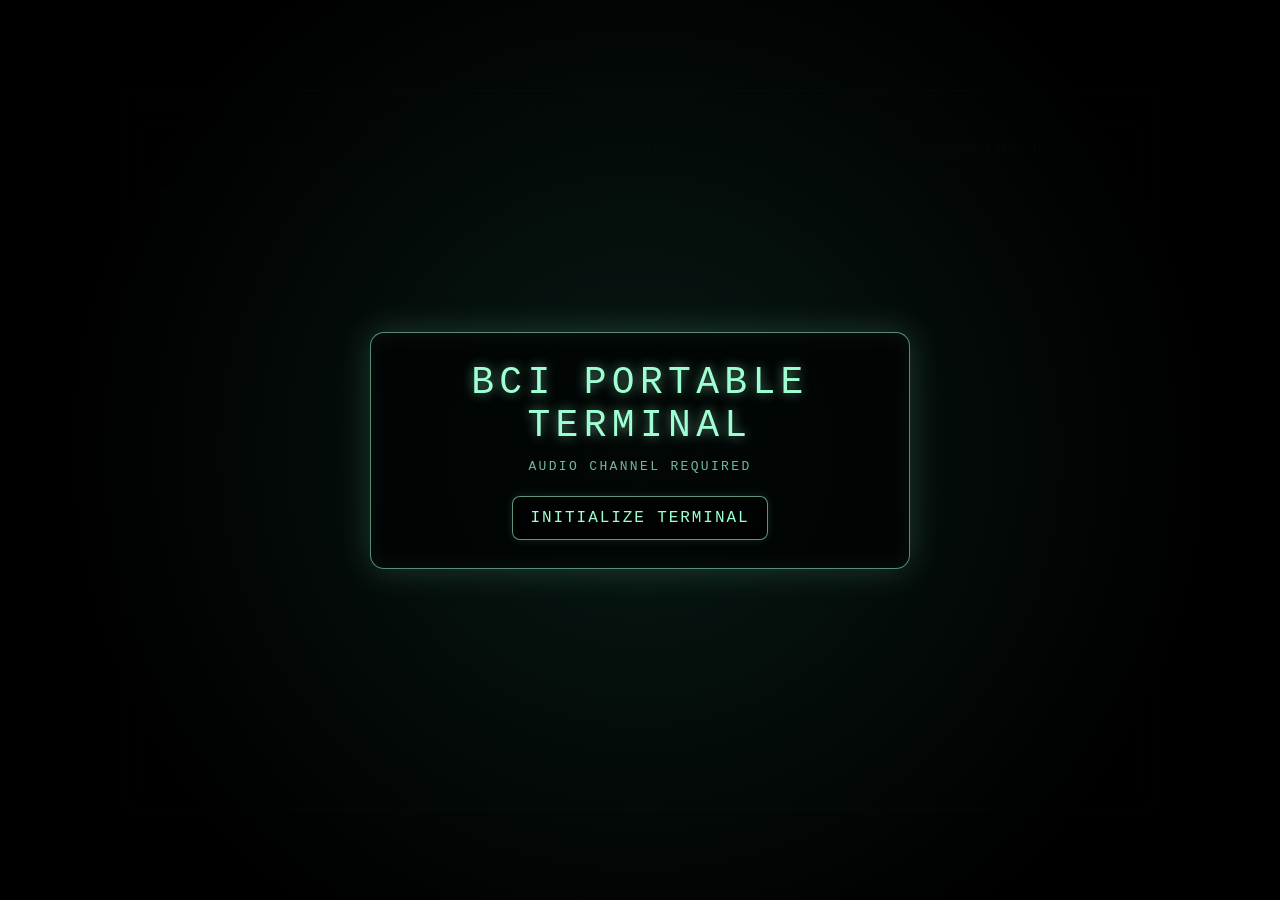
<file: docs/evidence/td-terminal-letter.html>
<!DOCTYPE html>
<html lang="en">
<head>
  <meta charset="UTF-8" />
  <meta name="viewport" content="width=device-width, initial-scale=1.0" />
  <title>BCI Portable Terminal - Ash Calder</title>
  <style>
    :root {
      --green: #9fffd3;
      --dim-green: #3b8f72;
      --red: #ff3b3b;
      --purple: #8d35ff;
      --purple-hot: #d8b4ff;
      --bg: #020806;
      --panel: rgba(4, 20, 16, 0.88);
    }

    * { box-sizing: border-box; }

    html, body {
      margin: 0;
      min-height: 100%;
      background: radial-gradient(circle at center, #0b1815 0%, #020806 58%, #000 100%);
      color: var(--green);
      font-family: "Courier New", Consolas, monospace;
      overflow: hidden;
    }

    body::before {
      content: "";
      position: fixed;
      inset: 0;
      background: repeating-linear-gradient(
        to bottom,
        rgba(255,255,255,0.035) 0px,
        rgba(255,255,255,0.035) 1px,
        transparent 2px,
        transparent 4px
      );
      pointer-events: none;
      mix-blend-mode: screen;
      opacity: 0.42;
      z-index: 50;
    }

    body::after {
      content: "";
      position: fixed;
      inset: 0;
      background: radial-gradient(circle at center, transparent 48%, rgba(0,0,0,0.72) 100%);
      pointer-events: none;
      z-index: 51;
    }

    .start-overlay {
      position: fixed;
      inset: 0;
      z-index: 200;
      display: grid;
      place-items: center;
      background: radial-gradient(circle at center, rgba(8, 26, 21, 0.98) 0%, rgba(0,0,0,0.99) 72%);
      color: var(--green);
    }

    .start-overlay.hidden { display: none; }

    .start-box {
      width: min(540px, 90vw);
      border: 1px solid rgba(159,255,211,0.55);
      border-radius: 14px;
      padding: 28px;
      text-align: center;
      background: rgba(0,0,0,0.7);
      box-shadow: 0 0 34px rgba(159,255,211,0.18), inset 0 0 22px rgba(159,255,211,0.06);
    }

    .start-title {
      font-size: clamp(22px, 4vw, 38px);
      letter-spacing: 0.14em;
      margin-bottom: 12px;
      text-shadow: 0 0 12px rgba(159,255,211,0.55);
    }

    .start-warning {
      margin-bottom: 22px;
      color: rgba(159,255,211,0.72);
      letter-spacing: 0.18em;
      font-size: 13px;
    }

    .noise {
      position: fixed;
      inset: -30%;
      background-image:
        linear-gradient(115deg, transparent 0%, rgba(159,255,211,0.04) 18%, transparent 30%),
        linear-gradient(230deg, transparent 0%, rgba(141,53,255,0.035) 22%, transparent 45%);
      animation: drift 9s linear infinite;
      pointer-events: none;
      z-index: 1;
    }

    @keyframes drift {
      from { transform: translate(-4%, -4%) rotate(0deg); }
      to { transform: translate(4%, 4%) rotate(360deg); }
    }

    .shell {
      min-height: 100vh;
      display: flex;
      justify-content: center;
      align-items: center;
      padding: 22px;
      position: relative;
      z-index: 5;
    }

    .terminal-frame {
      width: min(1040px, 96vw);
      height: min(720px, 92vh);
      border: 2px solid rgba(159,255,211,0.55);
      border-radius: 20px;
      padding: 16px;
      background:
        linear-gradient(145deg, rgba(159,255,211,0.09), transparent 23%),
        linear-gradient(315deg, rgba(141,53,255,0.08), transparent 26%),
        rgba(0, 0, 0, 0.82);
      box-shadow:
        0 0 30px rgba(159,255,211,0.22),
        inset 0 0 22px rgba(159,255,211,0.08),
        0 0 80px rgba(0,0,0,0.85);
      position: relative;
      overflow: hidden;
    }

    .terminal-frame.shutting-down { animation: terminalDeath 2.2s forwards; }

    @keyframes terminalDeath {
      0% { filter: brightness(1) contrast(1); transform: scale(1); }
      30% { filter: brightness(1.3) contrast(1.6); transform: scale(1.005); }
      55% { filter: brightness(0.45) contrast(2); }
      70% { filter: brightness(1.9) contrast(2.4); transform: scaleY(0.98); }
      100% { filter: brightness(0); transform: scaleY(0.04); opacity: 0; }
    }

    .terminal-frame::before {
      content: "PORTABLE BCI ACCESS NODE // FIELD UNIT 7-A";
      position: absolute;
      top: 8px;
      left: 20px;
      right: 20px;
      color: rgba(159,255,211,0.42);
      font-size: 12px;
      letter-spacing: 0.18em;
      pointer-events: none;
    }

    .terminal-screen {
      height: 100%;
      margin-top: 12px;
      border: 1px solid rgba(159,255,211,0.28);
      border-radius: 12px;
      padding: 22px;
      background: var(--panel);
      overflow: hidden;
      position: relative;
      display: flex;
      flex-direction: column;
    }

    .terminal-screen.glitching { animation: screenGlitch 0.32s steps(2, end) infinite; }

    @keyframes screenGlitch {
      0% { transform: translate(0,0); filter: hue-rotate(0deg); }
      20% { transform: translate(-3px, 2px); filter: hue-rotate(35deg); }
      40% { transform: translate(3px, -1px); filter: hue-rotate(-30deg); }
      60% { transform: translate(-1px, -3px); filter: saturate(1.8); }
      80% { transform: translate(2px, 2px); filter: contrast(1.5); }
      100% { transform: translate(0,0); filter: hue-rotate(0deg); }
    }

    .top-bar {
      display: flex;
      justify-content: space-between;
      gap: 14px;
      color: rgba(159,255,211,0.7);
      font-size: 13px;
      border-bottom: 1px solid rgba(159,255,211,0.25);
      padding-bottom: 10px;
      margin-bottom: 16px;
      white-space: nowrap;
    }

    .status-danger {
      color: var(--red);
      text-shadow: 0 0 8px rgba(255,59,59,0.65);
    }

    .status-good {
      color: var(--green);
      text-shadow: 0 0 8px rgba(159,255,211,0.4);
    }

    #bootLog {
      font-size: clamp(14px, 1.6vw, 18px);
      line-height: 1.55;
      min-height: 0;
      flex: 1;
      white-space: pre-wrap;
      color: rgba(159,255,211,0.94);
      text-shadow: 0 0 9px rgba(159,255,211,0.26);
      overflow: hidden;
    }

    #bootLog.compact { display: none; }

    .cursor::after {
      content: "█";
      animation: blink 0.8s infinite;
    }

    @keyframes blink {
      0%, 45% { opacity: 1; }
      46%, 100% { opacity: 0; }
    }

    .letter-card, .shutdown-card {
      display: none;
      border: 1px solid rgba(159,255,211,0.35);
      background: rgba(0,0,0,0.36);
      border-radius: 10px;
      padding: 16px;
      box-shadow: inset 0 0 18px rgba(159,255,211,0.04);
    }

    .letter-card.visible, .shutdown-card.visible {
      display: block;
      animation: fadeIn 0.65s ease forwards;
    }

    @keyframes fadeIn {
      from { opacity: 0; transform: translateY(8px); }
      to { opacity: 1; transform: translateY(0); }
    }

    .redacted {
      background: rgba(159,255,211,0.8);
      color: transparent;
      padding: 0 8px;
      border-radius: 2px;
      box-shadow: 0 0 7px rgba(159,255,211,0.22);
      user-select: none;
    }

    .letter-card {
      margin: auto;
      width: min(760px, 100%);
      border-color: rgba(141,53,255,0.85);
      box-shadow: 0 0 34px rgba(141,53,255,0.25), inset 0 0 22px rgba(141,53,255,0.08);
      background:
        linear-gradient(135deg, rgba(141,53,255,0.16), transparent 42%),
        rgba(0,0,0,0.72);
      text-align: left;
    }

    .letter-header {
      color: var(--purple-hot);
      border-bottom: 1px solid rgba(141,53,255,0.45);
      padding-bottom: 10px;
      margin-bottom: 12px;
      letter-spacing: 0.09em;
      text-shadow: 0 0 12px rgba(141,53,255,0.58);
    }

    .letter-body {
      color: rgba(225, 211, 255, 0.92);
      font-size: clamp(14px, 1.55vw, 17px);
      line-height: 1.6;
      text-shadow: 0 0 8px rgba(141,53,255,0.18);
    }

    .buttons {
      display: flex;
      gap: 14px;
      margin-top: 22px;
      flex-wrap: wrap;
      justify-content: center;
    }

    button {
      color: var(--green);
      background: rgba(0,0,0,0.5);
      border: 1px solid rgba(159,255,211,0.58);
      border-radius: 8px;
      font-family: inherit;
      font-size: 16px;
      padding: 12px 18px;
      cursor: pointer;
      box-shadow: 0 0 10px rgba(159,255,211,0.13);
      text-transform: uppercase;
      letter-spacing: 0.12em;
      transition: transform 0.15s ease, box-shadow 0.15s ease, color 0.15s ease, border-color 0.15s ease;
    }

    button:hover {
      transform: translateY(-1px);
      color: #ffffff;
      border-color: var(--purple-hot);
      box-shadow: 0 0 16px rgba(141,53,255,0.4);
    }

    button:disabled {
      cursor: default;
      opacity: 0.45;
    }

    .purple-flash {
      position: fixed;
      inset: 0;
      z-index: 100;
      display: none;
      place-items: center;
      background:
        radial-gradient(circle at center, rgba(216,180,255,0.95) 0%, rgba(141,53,255,0.96) 36%, rgba(20,0,36,0.99) 100%);
      color: white;
      text-align: center;
      overflow: hidden;
    }

    .purple-flash.active {
      display: grid;
      animation: violentFlash 1.4s steps(2, end) forwards;
    }

    @keyframes violentFlash {
      0% { opacity: 0; filter: brightness(1); }
      6% { opacity: 1; filter: brightness(3); }
      13% { opacity: 0.15; filter: brightness(0.5); }
      20% { opacity: 1; filter: contrast(2.2); }
      36% { opacity: 0.85; filter: hue-rotate(45deg); }
      54% { opacity: 1; filter: brightness(2.8) saturate(2.4); }
      72% { opacity: 0.55; filter: contrast(4); }
      100% { opacity: 1; filter: brightness(0.2); }
    }

    .purple-flash::before, .purple-flash::after {
      content: "";
      position: absolute;
      inset: -10%;
      background: repeating-linear-gradient(
        92deg,
        rgba(255,255,255,0.08) 0px,
        rgba(255,255,255,0.08) 2px,
        transparent 5px,
        transparent 11px
      );
      animation: tear 0.16s infinite linear;
      mix-blend-mode: overlay;
    }

    .purple-flash::after {
      animation-duration: 0.11s;
      transform: rotate(180deg);
      opacity: 0.65;
    }

    @keyframes tear {
      from { transform: translateX(-4%) skewX(-7deg); }
      to { transform: translateX(4%) skewX(7deg); }
    }

    .truth-mark {
      position: relative;
      z-index: 101;
      max-width: 920px;
      padding: 24px;
      text-shadow:
        0 0 8px rgba(255,255,255,0.9),
        0 0 28px rgba(141,53,255,0.95),
        4px 0 0 rgba(255,0,90,0.7),
        -4px 0 0 rgba(0,255,255,0.55);
      animation: textTerror 0.12s infinite steps(2, end);
    }

    .truth-mark .division {
      display: block;
      font-size: clamp(16px, 3vw, 38px);
      letter-spacing: 0.28em;
      margin-bottom: 18px;
      color: rgba(245,235,255,0.95);
    }

    .truth-mark .warning {
      display: block;
      font-size: clamp(38px, 9vw, 112px);
      font-weight: 900;
      letter-spacing: 0.08em;
      line-height: 0.95;
      color: white;
    }

    .truth-mark .sub {
      display: block;
      margin-top: 24px;
      font-size: clamp(13px, 2.1vw, 24px);
      color: rgba(246,229,255,0.9);
      letter-spacing: 0.16em;
    }

    @keyframes textTerror {
      0% { transform: translate(0,0) skewX(0deg); }
      25% { transform: translate(-8px,4px) skewX(4deg); }
      50% { transform: translate(5px,-3px) skewX(-6deg); }
      75% { transform: translate(-3px,-5px) skewX(3deg); }
      100% { transform: translate(0,0) skewX(0deg); }
    }

    .shutdown-card {
      position: absolute;
      inset: 22px;
      background: rgba(0,0,0,0.92);
      z-index: 90;
      align-content: center;
      text-align: center;
      border-color: rgba(255,59,59,0.55);
      color: var(--red);
      text-shadow: 0 0 12px rgba(255,59,59,0.6);
    }

    .shutdown-card.visible { display: grid; }

    .shutdown-main {
      font-size: clamp(24px, 5vw, 58px);
      letter-spacing: 0.14em;
      margin-bottom: 16px;
    }

    .shutdown-sub {
      color: rgba(255,255,255,0.7);
      font-size: clamp(13px, 1.8vw, 20px);
    }

    @media (max-width: 700px) {
      .terminal-screen { padding: 16px; }
      .top-bar { flex-direction: column; gap: 4px; }
    }
  </style>
</head>
<body>
  <div class="noise"></div>

  <div class="start-overlay" id="startOverlay">
    <div class="start-box">
      <div class="start-title">BCI PORTABLE TERMINAL</div>
      <div class="start-warning">AUDIO CHANNEL REQUIRED</div>
      <button id="startBtn" type="button">Initialize Terminal</button>
    </div>
  </div>

  <main class="shell">
    <section class="terminal-frame" id="terminalFrame">
      <div class="terminal-screen" id="terminalScreen">
        <div class="top-bar">
          <span>BCI PORTABLE TERMINAL</span>
          <span id="clock">--:--:--</span>
          <span class="status-good" id="connectionStatus">SECURE LINK: NEGOTIATING</span>
        </div>

        <div id="bootLog" class="cursor"></div>

        <div class="letter-card" id="letterCard">
          <div class="letter-header">UNREAD LETTER // TRUTH DIVISION // DELIVERY ROUTE: UNKNOWN</div>
          <div class="letter-body">
            <p class="status-danger">UNREAD CORRESPONDENCE DETECTED.</p>
            <p>Sender identity: <span class="redacted">TRUTH DIVISION</span></p>
            <p>Recipient: ASH CALDER</p>
            <p>BCI warning: this message has bypassed chain-of-custody and cannot be verified.</p>
            <p class="status-danger">SELECT AN ACTION.</p>
          </div>

          <div class="buttons" id="choices">
            <button id="openBtn" type="button">Open Letter</button>
            <button id="closeBtn" type="button">Close Terminal</button>
          </div>
        </div>

        <div class="shutdown-card" id="shutdownCard">
          <div class="shutdown-main">AUTO SHUTDOWN</div>
          <div class="shutdown-sub">BCI NODE COMPROMISED // SESSION TERMINATED</div>
        </div>
      </div>
    </section>
  </main>

  <div class="purple-flash" id="purpleFlash">
    <div class="truth-mark">
      <span class="division">TRUTH DIVISION</span>
      <span class="warning">YOU AREN'T READY</span>
      <span class="sub">STOP LOOKING THROUGH THEIR EYES</span>
    </div>
  </div>

  <script>
    const startOverlay = document.getElementById("startOverlay");
    const startBtn = document.getElementById("startBtn");
    const bootLog = document.getElementById("bootLog");
    const letterCard = document.getElementById("letterCard");
    const terminalFrame = document.getElementById("terminalFrame");
    const terminalScreen = document.getElementById("terminalScreen");
    const purpleFlash = document.getElementById("purpleFlash");
    const shutdownCard = document.getElementById("shutdownCard");
    const connectionStatus = document.getElementById("connectionStatus");
    const clock = document.getElementById("clock");
    const openBtn = document.getElementById("openBtn");
    const closeBtn = document.getElementById("closeBtn");

    let audioCtx = null;
    let scareStarted = false;
    let bootStarted = false;
    let typingTickCounter = 0;

    const lines = [
      "[BOOT] BCI portable node waking...",
      "[BOOT] Checking field battery... 41%",
      "[BOOT] Loading Meridian Spire civic tunnel map... denied",
      "[LINK] Searching for Bureau relay...",
      "[LINK] Secure relay found.",
      "[AUTH] Account requested: A.CALDER",
      "[AUTH] Username autofill: ash.calder",
      "[AUTH] Password autofill: ***************",
      "[AUTH] Verifying biometric hash...",
      "[AUTH] Biometric accepted.",
      "[SESSION] Opening account: ASH CALDER",
      "[WARNING] One unread item found outside BCI chain-of-custody.",
      "[WARNING] Sender has no legal registry.",
      "[WARNING] Sender has no living signature.",
      "[MAIL] Unread correspondence waiting for user selection..."
    ];

    function sleep(ms) {
      return new Promise(resolve => setTimeout(resolve, ms));
    }

    function updateClock() {
      const now = new Date();
      clock.textContent = now.toLocaleTimeString([], { hour12: false });
    }

    setInterval(updateClock, 1000);
    updateClock();

    function ensureAudio() {
      const AudioContext = window.AudioContext || window.webkitAudioContext;
      if (!AudioContext) return null;
      if (!audioCtx) audioCtx = new AudioContext();
      if (audioCtx.state === "suspended") audioCtx.resume();
      return audioCtx;
    }

    function playTypingTick() {
      const ctx = ensureAudio();
      if (!ctx) return;

      typingTickCounter++;
      if (typingTickCounter % 2 !== 0) return;

      const now = ctx.currentTime;
      const osc = ctx.createOscillator();
      const gain = ctx.createGain();
      const filter = ctx.createBiquadFilter();

      osc.type = Math.random() > 0.5 ? "square" : "triangle";
      osc.frequency.setValueAtTime(520 + Math.random() * 260, now);

      filter.type = "bandpass";
      filter.frequency.setValueAtTime(900 + Math.random() * 700, now);
      filter.Q.setValueAtTime(8, now);

      gain.gain.setValueAtTime(0.0001, now);
      gain.gain.exponentialRampToValueAtTime(0.045, now + 0.004);
      gain.gain.exponentialRampToValueAtTime(0.0001, now + 0.035);

      osc.connect(filter);
      filter.connect(gain);
      gain.connect(ctx.destination);

      osc.start(now);
      osc.stop(now + 0.04);
    }

    async function typeLine(text, speed = 18) {
      for (const char of text) {
        bootLog.textContent += char;
        if (char !== " ") playTypingTick();
        await sleep(speed + Math.random() * 15);
      }
      bootLog.textContent += "\n";
      playTypingTick();
    }

    async function bootSequence() {
      if (bootStarted) return;
      bootStarted = true;
      startOverlay.classList.add("hidden");
      ensureAudio();

      for (let i = 0; i < lines.length; i++) {
        if (i === 10) connectionStatus.textContent = "SECURE LINK: ACTIVE";
        if (i >= 11) connectionStatus.className = "status-danger";
        await typeLine(lines[i], i > 10 ? 11 : 16);
        await sleep(i > 10 ? 110 : 180);
      }

      bootLog.classList.remove("cursor");
      await sleep(350);
      bootLog.classList.add("compact");
      letterCard.classList.add("visible");
    }

    function makeNoiseBuffer(ctx, durationSeconds) {
      const sampleRate = ctx.sampleRate;
      const buffer = ctx.createBuffer(1, sampleRate * durationSeconds, sampleRate);
      const data = buffer.getChannelData(0);

      for (let i = 0; i < data.length; i++) {
        const t = i / sampleRate;
        const grit = (Math.random() * 2 - 1) * 0.85;
        const pulse = Math.sin(t * 2 * Math.PI * 34) * 0.5;
        const wobble = Math.sin(t * 2 * Math.PI * 5.5) * 0.35;
        data[i] = (grit + pulse + wobble) * (1 - t / durationSeconds);
      }

      return buffer;
    }

    function playScareAudio() {
      let fallbackStarted = false;

      function startFallback() {
        if (fallbackStarted) return;
        fallbackStarted = true;
        playGeneratedDreadnoughtAlarm();
      }

      const alarm = new Audio("truth_division_alarm.mp3");
      alarm.volume = 1.0;
      alarm.preload = "auto";
      alarm.onerror = startFallback;

      const playPromise = alarm.play();
      if (playPromise && typeof playPromise.catch === "function") {
        playPromise.catch(startFallback);
      }

      setTimeout(() => {
        if (alarm.paused || alarm.currentTime === 0) startFallback();
      }, 280);
    }

    function playGeneratedDreadnoughtAlarm() {
      const ctx = ensureAudio();
      if (!ctx) return;
      const now = ctx.currentTime;

      const master = ctx.createGain();
      const compressor = ctx.createDynamicsCompressor();
      const distortion = ctx.createWaveShaper();
      const lowpass = ctx.createBiquadFilter();
      const highpass = ctx.createBiquadFilter();

      const curve = new Float32Array(44100);
      for (let i = 0; i < curve.length; i++) {
        const x = (i * 2) / curve.length - 1;
        curve[i] = Math.tanh(14 * x);
      }

      distortion.curve = curve;
      distortion.oversample = "4x";

      compressor.threshold.setValueAtTime(-18, now);
      compressor.knee.setValueAtTime(4, now);
      compressor.ratio.setValueAtTime(16, now);
      compressor.attack.setValueAtTime(0.002, now);
      compressor.release.setValueAtTime(0.18, now);

      lowpass.type = "lowpass";
      lowpass.frequency.setValueAtTime(1800, now);
      lowpass.frequency.exponentialRampToValueAtTime(900, now + 3.2);

      highpass.type = "highpass";
      highpass.frequency.setValueAtTime(26, now);

      master.gain.setValueAtTime(0.0001, now);
      master.gain.exponentialRampToValueAtTime(1.0, now + 0.05);
      master.gain.setValueAtTime(1.0, now + 3.25);
      master.gain.exponentialRampToValueAtTime(0.0001, now + 3.85);

      function connectHarsh(source, gainNode) {
        source.connect(gainNode);
        gainNode.connect(distortion);
      }

      for (let i = 0; i < 4; i++) {
        const t = now + i * 0.72;
        const hornA = ctx.createOscillator();
        const hornB = ctx.createOscillator();
        const hornGain = ctx.createGain();

        hornA.type = "sawtooth";
        hornB.type = "square";

        hornA.frequency.setValueAtTime(92, t);
        hornA.frequency.exponentialRampToValueAtTime(66, t + 0.42);
        hornB.frequency.setValueAtTime(138, t);
        hornB.frequency.exponentialRampToValueAtTime(99, t + 0.42);
        hornA.detune.setValueAtTime(-18, t);
        hornB.detune.setValueAtTime(23, t);

        hornGain.gain.setValueAtTime(0.0001, t);
        hornGain.gain.exponentialRampToValueAtTime(0.95, t + 0.045);
        hornGain.gain.setValueAtTime(0.95, t + 0.28);
        hornGain.gain.exponentialRampToValueAtTime(0.0001, t + 0.62);

        hornA.connect(hornGain);
        hornB.connect(hornGain);
        hornGain.connect(distortion);
        hornA.start(t);
        hornB.start(t);
        hornA.stop(t + 0.66);
        hornB.stop(t + 0.66);

        const impact = ctx.createOscillator();
        const impactGain = ctx.createGain();
        impact.type = "triangle";
        impact.frequency.setValueAtTime(42, t);
        impact.frequency.exponentialRampToValueAtTime(24, t + 0.22);
        impactGain.gain.setValueAtTime(0.0001, t);
        impactGain.gain.exponentialRampToValueAtTime(0.85, t + 0.02);
        impactGain.gain.exponentialRampToValueAtTime(0.0001, t + 0.38);
        connectHarsh(impact, impactGain);
        impact.start(t);
        impact.stop(t + 0.42);
      }

      const siren = ctx.createOscillator();
      const sirenGain = ctx.createGain();
      siren.type = "square";
      siren.frequency.setValueAtTime(510, now);
      siren.frequency.linearRampToValueAtTime(760, now + 0.38);
      siren.frequency.linearRampToValueAtTime(430, now + 0.78);
      siren.frequency.linearRampToValueAtTime(820, now + 1.32);
      siren.frequency.linearRampToValueAtTime(390, now + 2.1);
      siren.frequency.linearRampToValueAtTime(690, now + 3.1);
      sirenGain.gain.setValueAtTime(0.0001, now);
      sirenGain.gain.exponentialRampToValueAtTime(0.24, now + 0.16);
      sirenGain.gain.setValueAtTime(0.24, now + 3.05);
      sirenGain.gain.exponentialRampToValueAtTime(0.0001, now + 3.72);
      connectHarsh(siren, sirenGain);
      siren.start(now + 0.05);
      siren.stop(now + 3.8);

      const noiseSource = ctx.createBufferSource();
      const noiseGain = ctx.createGain();
      noiseSource.buffer = makeNoiseBuffer(ctx, 3.9);
      noiseGain.gain.setValueAtTime(0.0001, now);
      noiseGain.gain.exponentialRampToValueAtTime(0.42, now + 0.08);
      noiseGain.gain.setValueAtTime(0.42, now + 3.1);
      noiseGain.gain.exponentialRampToValueAtTime(0.0001, now + 3.82);
      connectHarsh(noiseSource, noiseGain);

      distortion.connect(highpass);
      highpass.connect(lowpass);
      lowpass.connect(compressor);
      compressor.connect(master);
      master.connect(ctx.destination);

      noiseSource.start(now);
      noiseSource.stop(now + 3.9);
    }

    async function triggerScare() {
      if (scareStarted) return;
      scareStarted = true;

      openBtn.disabled = true;
      closeBtn.disabled = true;
      terminalScreen.classList.add("glitching");
      connectionStatus.textContent = "SECURE LINK: HIJACKED";
      connectionStatus.className = "status-danger";

      playScareAudio();

      await sleep(180);
      purpleFlash.classList.add("active");
      await sleep(1450);
      purpleFlash.classList.remove("active");
      shutdownCard.classList.add("visible");
      terminalScreen.classList.remove("glitching");
      terminalFrame.classList.add("shutting-down");

      await sleep(2450);
      document.body.style.background = "#000";
      document.body.innerHTML = "<div style='height:100vh;display:grid;place-items:center;background:#000;color:#230033;font-family:Courier New,monospace;letter-spacing:.22em;font-size:14px;'>SIGNAL LOST</div>";
    }

    startBtn.addEventListener("click", bootSequence);
    openBtn.addEventListener("click", triggerScare);
    closeBtn.addEventListener("click", triggerScare);
  </script>
</body>
</html>
</file>
<file: docs/styles/base.css>
/* ── Base reset / typography ─────────────────────────────────────────── */
* { box-sizing: border-box; }
html { scroll-behavior: smooth; }
body {
  margin: 0; min-height: 100vh;
  font-family: Inter, ui-sans-serif, system-ui, sans-serif;
  background:
    radial-gradient(circle at 12% -10%, rgba(139,255,177,.10), transparent 35%),
    radial-gradient(circle at 90% 4%, rgba(255,79,109,.08), transparent 28%),
    radial-gradient(circle at 50% 100%, rgba(105,100,255,.06), transparent 40%),
    linear-gradient(135deg, #020404, #06100d 45%, #030405);
  color: #eaf2ee;
  overflow: hidden;
  display: grid;
  grid-template-columns: 280px 1fr;
  height: 100vh;
}
body::before {
  content: ""; position: fixed; inset: 0; pointer-events: none; z-index: 100;
  background: repeating-linear-gradient(0deg, rgba(0,0,0,.13) 0 1px, transparent 1px 4px);
  opacity: .5;
}
:root {
  --bg: #040707;
  --panel: rgba(11, 17, 20, 0.92);
  --panel2: rgba(18, 28, 32, 0.72);
  --ink: #d8f7ec;
  --muted: #88a99f;
  --dim: #58756c;
  --line: rgba(135, 255, 213, 0.18);
  --line-soft: rgba(135, 255, 213, 0.10);
  --green: #7fffc5;
  --green2: #21f39b;
  --red: #ff4267;
  --gold: #ffd36b;
  --purple: #9b76ff;
  --blue: #6ad8ff;
  --mono: 'JetBrains Mono', ui-monospace, Consolas, monospace;
  --sans: Inter, ui-sans-serif, system-ui, sans-serif;
}

/* ── Sidebar ─────────────────────────────────────────────────────────── */
.sidebar {
  background: rgba(7, 11, 12, 0.92);
  border-right: 1px solid var(--line);
  display: flex; flex-direction: column;
  overflow: hidden;
}
.brand {
  display: flex; gap: 12px; align-items: center;
  padding: 20px 18px;
  border-bottom: 1px solid var(--line);
}
.brand-mark {
  width: 46px; height: 46px; flex-shrink: 0;
  background: url('../icons/icon-192.png') center/cover;
  border-radius: 10px;
  border: 1px solid var(--line);
  box-shadow: 0 0 18px rgba(127,255,197,0.18);
}
.brand-text { flex: 1; min-width: 0; }
.brand-title {
  font-family: var(--mono);
  font-size: 14px; font-weight: 700;
  color: var(--ink);
  letter-spacing: 0.14em;
  line-height: 1.15;
}
.brand-sub {
  font-family: var(--mono);
  font-size: 9px;
  color: var(--muted);
  letter-spacing: 0.18em;
  margin-top: 4px;
  text-transform: uppercase;
}
.brand-signal {
  font-family: var(--mono);
  font-size: 9px;
  color: var(--green2);
  letter-spacing: 0.2em;
  margin-top: 8px;
  text-transform: uppercase;
  display: flex; align-items: center; gap: 6px;
}
.dot {
  width: 7px; height: 7px; border-radius: 999px;
  background: var(--green2);
  box-shadow: 0 0 8px var(--green2);
  animation: pulse 1.4s infinite alternate;
}
@keyframes pulse { from { opacity: .35; } to { opacity: 1; } }

/* Tabs */
.tabs {
  flex: 1; overflow-y: auto;
  padding: 12px 0;
}
.tab {
  display: flex; align-items: center; gap: 12px;
  width: 100%;
  background: transparent; border: none;
  border-left: 3px solid transparent;
  color: var(--muted);
  font-family: var(--mono);
  font-size: 11px; letter-spacing: 0.16em;
  text-transform: uppercase;
  padding: 12px 18px;
  cursor: pointer;
  text-align: left;
}
.tab:hover { background: rgba(127,255,197,0.04); color: #a9d2c1; }
.tab.active {
  color: var(--green);
  background: rgba(127,255,197,0.07);
  border-left-color: var(--green);
}
.tab-icon { width: 16px; text-align: center; font-size: 13px; }

/* Sidebar footer */
.sidebar-foot {
  border-top: 1px solid var(--line);
  padding: 12px;
  display: flex; flex-direction: column; gap: 6px;
}
.foot-btn {
  background: rgba(0,0,0,0.3); color: var(--green);
  border: 1px solid var(--line);
  font-family: var(--mono); font-size: 10px;
  letter-spacing: 0.14em; text-transform: uppercase;
  padding: 9px 12px;
  border-radius: 999px;
  cursor: pointer;
  text-align: left;
  transition: background 0.15s, border-color 0.15s;
}
.foot-btn:hover { background: rgba(127,255,197,0.06); border-color: var(--green); }
.foot-btn.active { color: var(--gold); border-color: var(--gold); }
.version {
  font-family: var(--mono);
  font-size: 9px; color: var(--dim);
  letter-spacing: 0.16em;
  margin-top: 6px; text-align: center;
}

/* ── Main panel ──────────────────────────────────────────────────────── */
.main {
  overflow-y: auto;
  position: relative;
}
.loading {
  padding: 60px;
  text-align: center;
  font-family: var(--mono);
  color: var(--muted);
  letter-spacing: 0.18em;
  text-transform: uppercase;
}
.wrap {
  width: min(1240px, calc(100% - 32px));
  margin: 0 auto;
}

/* ── Toast notifications ─────────────────────────────────────────────── */
.toast-host {
  position: fixed; bottom: 22px; right: 22px;
  display: flex; flex-direction: column; gap: 8px;
  z-index: 1000;
  pointer-events: none;
}
.toast {
  background: rgba(11, 22, 18, 0.96);
  border: 1px solid var(--green);
  color: var(--ink);
  font-family: var(--mono); font-size: 12px;
  padding: 12px 18px;
  border-radius: 10px;
  box-shadow: 0 8px 32px rgba(0,0,0,0.6), 0 0 18px rgba(127,255,197,0.18);
  animation: toast-in 0.2s ease-out;
  pointer-events: auto;
}
.toast.error { border-color: var(--red); box-shadow: 0 8px 32px rgba(0,0,0,0.6), 0 0 18px rgba(255,66,103,0.2); }
@keyframes toast-in {
  from { opacity: 0; transform: translateY(10px); }
  to   { opacity: 1; transform: translateY(0); }
}

/* ── Modal ───────────────────────────────────────────────────────────── */
.modal-backdrop {
  position: fixed; inset: 0;
  background: rgba(0,0,0,0.75);
  backdrop-filter: blur(6px);
  z-index: 200;
  display: flex; align-items: center; justify-content: center;
  padding: 20px;
}
.modal {
  background: rgba(7, 12, 11, 0.98);
  border: 1px solid var(--line);
  border-radius: 22px;
  width: 100%;
  max-width: 720px;
  max-height: 90vh;
  overflow-y: auto;
  padding: 28px;
  color: var(--ink);
  font-family: var(--sans);
  box-shadow: 0 24px 80px rgba(0,0,0,0.7);
}
.modal h2 {
  font-family: var(--mono);
  font-size: 14px;
  letter-spacing: 0.18em;
  color: var(--green);
  text-transform: uppercase;
  margin: 0 0 16px;
}
.modal-row { display: flex; flex-direction: column; gap: 6px; margin-bottom: 14px; }
.modal-row label {
  font-family: var(--mono);
  font-size: 10px;
  letter-spacing: 0.16em;
  color: var(--muted);
  text-transform: uppercase;
}
.modal-row input, .modal-row textarea, .modal-row select {
  background: rgba(0,0,0,0.4);
  border: 1px solid var(--line);
  color: var(--ink);
  font-family: var(--mono);
  font-size: 13px;
  padding: 10px 12px;
  border-radius: 10px;
}
.modal-row textarea { resize: vertical; min-height: 120px; line-height: 1.5; }
.modal-row input:focus, .modal-row textarea:focus, .modal-row select:focus {
  outline: none; border-color: var(--green);
}
.modal-actions {
  display: flex; gap: 8px; justify-content: flex-end;
  margin-top: 18px;
}
.btn {
  background: rgba(0,0,0,0.35);
  border: 1px solid var(--line);
  color: var(--green);
  font-family: var(--mono);
  font-size: 11px;
  letter-spacing: 0.14em;
  text-transform: uppercase;
  padding: 9px 14px;
  border-radius: 999px;
  cursor: pointer;
}
.btn:hover { background: rgba(127,255,197,0.08); border-color: var(--green); }
.btn.primary { background: rgba(127,255,197,0.12); border-color: var(--green); }
.btn.danger { color: var(--red); border-color: var(--red); }
.btn.danger:hover { background: rgba(255,66,103,0.10); }

/* ── Admin floating action bar ───────────────────────────────────────── */
.admin-bar {
  position: fixed; top: 0; left: 280px; right: 0; z-index: 80;
  background: linear-gradient(90deg, rgba(40,12,18,0.96), rgba(20,10,20,0.96));
  border-bottom: 1px solid #7f2731;
  padding: 8px 24px;
  display: flex; align-items: center; justify-content: space-between;
  font-family: var(--mono);
  font-size: 11px;
  letter-spacing: 0.16em;
  text-transform: uppercase;
}
.admin-bar .left { color: #ffb6b0; }
.admin-bar .right { display: flex; gap: 8px; }

/* ── Field reveal toggle (admin only) ────────────────────────────────── */
.reveal-toggle {
  display: inline-flex; align-items: center; gap: 6px;
  font-family: var(--mono);
  font-size: 10px;
  letter-spacing: 0.14em;
  text-transform: uppercase;
  background: rgba(0,0,0,0.35);
  border: 1px solid var(--line);
  padding: 5px 10px;
  border-radius: 999px;
  cursor: pointer;
  user-select: none;
  color: var(--muted);
}
.reveal-toggle.revealed { color: var(--green); border-color: var(--green); }
.reveal-toggle.hidden { color: var(--red); border-color: var(--red); }
.reveal-toggle:hover { background: rgba(127,255,197,0.05); }
.edit-btn {
  margin-left: 8px;
  font-family: var(--mono);
  font-size: 10px;
  background: transparent;
  border: 1px solid var(--line);
  color: var(--muted);
  padding: 4px 9px;
  border-radius: 999px;
  cursor: pointer;
  letter-spacing: 0.12em;
}
.edit-btn:hover { color: var(--green); border-color: var(--green); }

/* ── Redacted block (player view of hidden field) ───────────────────── */
.field-redacted {
  border: 1px solid var(--red);
  border-radius: 14px;
  background: rgba(40,12,16,0.6);
  padding: 16px;
  position: relative;
}
.field-redacted b {
  font-family: var(--mono);
  font-size: 11px;
  letter-spacing: 0.16em;
  color: var(--red);
  text-transform: uppercase;
  display: block; margin-bottom: 8px;
}
.field-redacted p {
  margin: 0;
  font-family: var(--mono);
  font-size: 13px;
  color: #ff8895;
  letter-spacing: 0.14em;
}
.field-redacted::after {
  content: '';
  position: absolute; inset: 0; pointer-events: none;
  background: repeating-linear-gradient(45deg, rgba(255,66,103,0.04) 0 8px, transparent 8px 16px);
  border-radius: 14px;
}

/* ── Responsive sidebar (small screens) ─────────────────────────────── */
@media (max-width: 800px) {
  body { grid-template-columns: 1fr; grid-template-rows: auto 1fr; }
  .sidebar {
    border-right: none;
    border-bottom: 1px solid var(--line);
    flex-direction: row; height: auto;
    align-items: center; padding: 6px;
    overflow-x: auto; overflow-y: hidden;
  }
  .brand { padding: 8px 10px; border-bottom: none; border-right: 1px solid var(--line); flex-shrink: 0; }
  .brand-text { display: none; }
  .tabs { display: flex; padding: 0; flex: 1; }
  .tab { white-space: nowrap; border-left: none; border-bottom: 3px solid transparent; padding: 12px 14px; }
  .tab.active { border-left-color: transparent; border-bottom-color: var(--green); }
  .sidebar-foot { display: none; }
  .admin-bar { left: 0; }
}

/* ── Locked item cards ──────────────────────────────────────────────── */
.locked-card {
  border-color: rgba(255,66,103,0.4) !important;
  background: rgba(28,10,14,0.5) !important;
  position: relative;
  display: flex !important;
  flex-direction: column;
  overflow: hidden;
  border-radius: 22px;
}
.locked-card::after {
  content: '';
  position: absolute; inset: 0; pointer-events: none;
  background: repeating-linear-gradient(45deg, rgba(255,66,103,0.04) 0 10px, transparent 10px 20px);
  border-radius: inherit;
}
.locked-card:hover { border-color: rgba(255,66,103,0.7) !important; }

/* ── Admin: locked item still shown to GM, with a subtle red marker ──── */
.admin-locked {
  border-color: rgba(255,66,103,0.45) !important;
  box-shadow: inset 0 0 0 1px rgba(255,66,103,0.15);
}
.admin-locked::before {
  content: '🔒';
  position: absolute;
  top: 10px; right: 12px;
  font-size: 13px;
  opacity: 0.7;
  z-index: 2;
}
.matrix-card, .npc-card, .evidence-card { position: relative; }
</file>
<file: docs/styles/factions.css>
/* ── Faction view ────────────────────────────────────────────────────── */
.faction-view { padding: 28px 0 60px; }

.hero {
  padding: 48px 0 24px;
}
.hero-grid {
  display: grid;
  grid-template-columns: 1.1fr 0.9fr;
  gap: 28px;
  align-items: center;
}
.hero .kicker {
  font-family: var(--mono);
  color: var(--red);
  letter-spacing: 0.22em;
  text-transform: uppercase;
  font-size: 12px;
}
.hero h1 {
  font-size: clamp(36px, 6vw, 72px);
  line-height: 0.92;
  margin: 14px 0 10px;
  text-transform: uppercase;
  letter-spacing: -0.05em;
  text-shadow: 0 0 28px rgba(127,255,197,0.18);
}
.hero h1 span { color: var(--green); }
.hero .subtitle {
  font-size: 18px;
  color: #cfe0d9;
  max-width: 780px;
  line-height: 1.5;
}
.meta-row {
  display: flex; flex-wrap: wrap; gap: 10px;
  margin-top: 18px;
}
.pill {
  border: 1px solid var(--line);
  background: rgba(255,255,255,0.04);
  border-radius: 999px;
  padding: 7px 12px;
  font-size: 12px; color: #dce9e3;
  font-family: var(--mono);
  letter-spacing: 0.1em;
  text-transform: uppercase;
}
.hero-banner {
  border: 1px solid var(--line);
  border-radius: 24px;
  background: linear-gradient(145deg, rgba(255,255,255,0.07), rgba(0,0,0,0.15));
  padding: 0; overflow: hidden;
}
.hero-banner img { width: 100%; display: block; }

/* Matrix */
.matrix-section {
  margin-top: 12px;
  padding: 22px;
  border: 1px solid var(--line);
  border-radius: 28px;
  background: linear-gradient(145deg, rgba(255,255,255,0.04), rgba(0,0,0,0.18));
}
.matrix-section h2 {
  font-family: var(--mono);
  font-size: 14px;
  color: var(--green);
  letter-spacing: 0.2em;
  text-transform: uppercase;
  margin: 0 0 18px;
}
.matrix-grid {
  display: grid;
  grid-template-columns: repeat(2, 1fr);
  gap: 14px;
}
.matrix-card {
  display: grid;
  grid-template-columns: 160px 1fr;
  gap: 16px;
  align-items: center;
  border: 1px solid var(--line);
  border-radius: 22px;
  background: linear-gradient(145deg, rgba(255,255,255,0.06), rgba(0,0,0,0.15));
  padding: 16px;
  cursor: pointer;
  transition: border-color 0.2s, background 0.2s;
}
.matrix-card:hover { border-color: var(--primary, var(--green)); background: linear-gradient(145deg, rgba(255,255,255,0.09), rgba(0,0,0,0.18)); }
.matrix-emblem {
  height: 130px;
  border-radius: 18px;
  background: radial-gradient(circle at center, rgba(127,255,197,0.12), transparent 65%);
  display: grid; place-items: center;
  border: 1px solid rgba(255,255,255,0.06);
}
.matrix-emblem .letter {
  font-family: var(--mono);
  font-size: 48px;
  font-weight: 700;
  color: var(--primary, var(--green));
  text-shadow: 0 0 20px var(--primary, var(--green));
}
.matrix-card h3 {
  font-size: 22px;
  margin: 4px 0 6px;
  text-transform: uppercase;
  letter-spacing: -0.01em;
}
.matrix-card .matrix-kicker {
  font-family: var(--mono);
  color: var(--accent, var(--red));
  letter-spacing: 0.12em;
  text-transform: uppercase;
  font-size: 11px;
  display: block;
  margin-bottom: 8px;
}
.matrix-card .matrix-sub {
  color: #cbdad4;
  font-size: 14px;
  line-height: 1.45;
  margin: 0;
}
.matrix-card .count {
  font-family: var(--mono);
  color: var(--accent, var(--red));
  letter-spacing: 0.14em;
  text-transform: uppercase;
  font-size: 11px;
  display: block;
  margin-top: 10px;
}

/* Faction sections */
.faction-section {
  border: 1px solid var(--line);
  border-radius: 32px;
  margin: 32px 0;
  padding: 28px;
  background: linear-gradient(145deg,
    color-mix(in srgb, var(--primary) 6%, transparent),
    rgba(255,255,255,0.018));
  box-shadow: 0 20px 70px rgba(0,0,0,0.32);
}
.section-header {
  display: grid;
  grid-template-columns: 1fr 220px;
  gap: 24px;
  align-items: center;
  padding: 0 0 18px;
}
.section-header .kicker {
  font-family: var(--mono);
  color: var(--accent);
  letter-spacing: 0.18em;
  text-transform: uppercase;
  font-size: 12px;
}
.section-header h2 {
  font-size: clamp(28px, 4.5vw, 54px);
  line-height: 0.95;
  margin: 8px 0;
  text-transform: uppercase;
  letter-spacing: -0.04em;
  color: #fff;
}
.section-header .section-sub {
  font-size: 16px;
  color: #d3e0da;
  line-height: 1.5;
}
.section-emblem {
  height: 150px;
  border-radius: 18px;
  background: radial-gradient(circle at center, rgba(127,255,197,0.10), transparent 65%);
  display: grid; place-items: center;
  border: 1px solid rgba(255,255,255,0.06);
}
.section-emblem .letter {
  font-family: var(--mono);
  font-size: 60px;
  font-weight: 700;
  color: var(--primary);
  text-shadow: 0 0 24px var(--primary);
}

.section-tabs {
  display: flex; flex-wrap: wrap; gap: 8px;
  margin: 0 0 16px;
}
.section-tabs a {
  border: 1px solid var(--line);
  border-radius: 999px;
  background: rgba(0,0,0,0.25);
  padding: 7px 12px;
  color: #eaf2ee;
  font-family: var(--mono);
  font-size: 11px;
  text-transform: uppercase;
  letter-spacing: 0.1em;
  text-decoration: none;
  cursor: pointer;
}
.section-tabs a:hover { border-color: var(--primary); color: var(--primary); }

.panel {
  border: 1px solid var(--line);
  border-radius: 22px;
  background: linear-gradient(145deg, rgba(255,255,255,0.05), rgba(0,0,0,0.12));
  padding: 22px;
  margin: 16px 0;
}
.panel-title-row {
  display: flex; align-items: center; justify-content: space-between;
  flex-wrap: wrap; gap: 10px;
  margin-bottom: 14px;
}
.panel h3 {
  margin: 0;
  font-size: 22px;
  text-transform: uppercase;
  letter-spacing: -0.01em;
}

.twocol {
  display: grid;
  grid-template-columns: 1fr 1fr;
  gap: 14px;
}
.field {
  border: 1px solid var(--line-soft);
  border-radius: 16px;
  background: rgba(0,0,0,0.22);
  padding: 16px;
  position: relative;
}
.field.wide { grid-column: 1 / -1; }
.field b {
  font-family: var(--mono);
  color: var(--primary);
  text-transform: uppercase;
  letter-spacing: 0.14em;
  font-size: 11px;
  display: block;
  margin-bottom: 10px;
}
.field p {
  margin: 0;
  color: #d7e4de;
  line-height: 1.55;
  white-space: pre-wrap;
}

.list { display: grid; gap: 10px; margin: 0; padding: 0; list-style: none; }
.list li {
  border-left: 3px solid var(--primary);
  padding: 10px 14px;
  background: rgba(255,255,255,0.035);
  border-radius: 0 12px 12px 0;
  color: #d7e4de;
}

/* NPC sub-cards inside a faction */
.npc-grid {
  display: grid;
  grid-template-columns: repeat(2, 1fr);
  gap: 14px;
}
.npc-card-mini {
  border: 1px solid var(--line);
  border-radius: 18px;
  background: rgba(0,0,0,0.25);
  padding: 16px;
}
.npc-card-mini h4 {
  margin: 0 0 8px;
  font-size: 17px;
  color: var(--primary);
}
.npc-card-mini p {
  margin: 0;
  font-size: 13px;
  color: #d7e4de;
  line-height: 1.5;
  white-space: pre-wrap;
}

@media (max-width: 1000px) {
  .hero-grid, .section-header, .twocol { grid-template-columns: 1fr; }
  .matrix-grid { grid-template-columns: 1fr; }
  .matrix-card { grid-template-columns: 1fr; }
  .section-emblem { display: none; }
  .npc-grid { grid-template-columns: 1fr; }
}

/* ── Faction NPC dossier (structured fields) ────────────────────────── */
.dossier-role {
  font-family: var(--mono);
  font-size: 11px;
  letter-spacing: 0.12em;
  text-transform: uppercase;
  color: var(--primary, var(--green));
  margin-bottom: 8px;
}
.dossier-quote {
  border-left: 3px solid var(--primary, var(--green));
  padding: 8px 12px;
  margin: 0 0 12px;
  background: rgba(255,255,255,0.035);
  border-radius: 0 10px 10px 0;
  font-style: italic;
  font-size: 13px;
  color: #eaf2ee;
  line-height: 1.45;
}
.dossier-field {
  margin: 8px 0;
  padding: 8px 12px;
  background: rgba(0,0,0,0.22);
  border: 1px solid var(--line-soft);
  border-radius: 10px;
}
.dossier-field b {
  display: block;
  font-family: var(--mono);
  font-size: 10px;
  letter-spacing: 0.14em;
  text-transform: uppercase;
  color: var(--primary, var(--green));
  margin-bottom: 4px;
}
.dossier-field span {
  color: #d7e4de;
  font-size: 13px;
  line-height: 1.5;
}
.dossier-field.redacted {
  border-color: var(--red);
  background: rgba(40,12,16,0.5);
}
.dossier-field.redacted b { color: var(--red); }
.dossier-field.redacted span {
  color: #ff8895;
  font-family: var(--mono);
  font-size: 12px;
  letter-spacing: 0.1em;
}

/* Dossier field that's locked from players (admin view marker) */
.dossier-field.admin-locked-field {
  border-color: rgba(255,66,103,0.4);
  background: rgba(40,12,16,0.3);
}
.dossier-field b .reveal-toggle {
  vertical-align: middle;
  cursor: pointer;
}
</file>
<file: docs/styles/npcs.css>
/* ── NPC view ────────────────────────────────────────────────────────── */
.npc-view { padding: 28px 0 60px; }

.npc-hero {
  border: 1px solid var(--line);
  border-radius: 24px;
  background: linear-gradient(145deg, rgba(7,17,15,0.94), rgba(9,12,16,0.9));
  padding: 30px;
  box-shadow: 0 0 18px rgba(127,255,197,0.10), 0 0 48px rgba(33,243,155,0.06);
  margin-bottom: 22px;
}
.npc-hero .eyebrow {
  color: var(--green);
  text-transform: uppercase;
  letter-spacing: 0.22em;
  font-size: 12px;
  font-family: var(--mono);
  margin-bottom: 10px;
}
.npc-hero h1 {
  margin: 0;
  font-size: clamp(36px, 5vw, 64px);
  line-height: 0.95;
  text-transform: uppercase;
  letter-spacing: -0.05em;
  text-shadow: 0 0 18px rgba(127,255,197,0.18);
  font-family: var(--mono);
}
.npc-hero p {
  max-width: 920px;
  color: var(--muted);
  line-height: 1.65;
  margin: 18px 0 0;
  font-family: var(--mono);
  font-size: 13px;
}

/* Controls bar */
.npc-controls {
  display: grid;
  grid-template-columns: 1fr 200px 200px 140px;
  gap: 10px;
  margin: 18px 0 28px;
  padding: 12px;
  border: 1px solid var(--line);
  border-radius: 20px;
  background: rgba(0,0,0,0.5);
  backdrop-filter: blur(10px);
}
.npc-controls input, .npc-controls select {
  background: rgba(0,0,0,0.4);
  border: 1px solid var(--line);
  color: #fff;
  border-radius: 12px;
  padding: 10px 14px;
  font-family: var(--mono);
  font-size: 12px;
}
.npc-controls input:focus, .npc-controls select:focus {
  outline: none; border-color: var(--green);
}
.npc-controls input::placeholder { color: #99aca5; }

.npc-section-block {
  margin: 28px 0;
}
.npc-section-block h2 {
  font-family: var(--mono);
  font-size: 14px;
  letter-spacing: 0.2em;
  color: var(--gold);
  text-transform: uppercase;
  margin: 0 0 10px;
}
.npc-section-block .section-desc {
  font-family: var(--mono);
  font-size: 12px;
  color: var(--muted);
  margin: 0 0 16px;
  line-height: 1.5;
}

.npc-grid-main {
  display: grid;
  grid-template-columns: repeat(3, 1fr);
  gap: 16px;
}
.npc-card {
  border: 1px solid var(--line);
  border-radius: 22px;
  background: rgba(0,0,0,0.3);
  overflow: hidden;
  cursor: pointer;
  transition: border-color 0.2s, transform 0.2s;
  display: flex; flex-direction: column;
}
.npc-card:hover {
  border-color: var(--faction-color, var(--green));
  transform: translateY(-3px);
}
.npc-portrait {
  height: 180px;
  background: radial-gradient(circle at top, rgba(135,255,213,0.16), transparent 60%);
  border-bottom: 1px solid var(--line);
  display: grid;
  place-items: center;
  font-family: var(--mono);
  font-size: 60px;
  font-weight: 700;
  color: var(--faction-color, var(--green));
  text-shadow: 0 0 30px var(--faction-color, var(--green));
  text-transform: uppercase;
}
.npc-body { padding: 16px 18px 18px; flex: 1; display: flex; flex-direction: column; }
.npc-body .npc-role {
  font-family: var(--mono);
  color: var(--faction-color, var(--green));
  font-size: 11px;
  text-transform: uppercase;
  letter-spacing: 0.14em;
  margin-bottom: 6px;
}
.npc-body h3 {
  font-size: 20px;
  margin: 4px 0 8px;
  font-family: var(--mono);
}
.npc-body .npc-faction-tag {
  display: inline-block;
  font-family: var(--mono);
  font-size: 10px;
  color: var(--muted);
  letter-spacing: 0.14em;
  text-transform: uppercase;
  padding: 4px 10px;
  border: 1px solid var(--line);
  border-radius: 999px;
  margin-bottom: 12px;
  align-self: flex-start;
}
.npc-card .quote {
  border-left: 3px solid var(--red);
  padding: 10px 12px;
  margin: 8px 0;
  background: rgba(255,255,255,0.035);
  color: #fff;
  border-radius: 0 12px 12px 0;
  font-style: italic;
  font-size: 13px;
  line-height: 1.45;
}
.npc-card .mini {
  font-size: 13px;
  color: #d4e1db;
  margin: 6px 0;
  line-height: 1.5;
}
.npc-card .mini strong {
  color: var(--faction-color, var(--green));
  font-family: var(--mono);
  font-size: 11px;
  letter-spacing: 0.12em;
  text-transform: uppercase;
  display: block;
  margin-bottom: 3px;
}
.npc-card .gm-label {
  display: inline-flex;
  margin: 12px 0 8px;
  border: 1px solid var(--red);
  color: var(--red);
  border-radius: 999px;
  padding: 4px 10px;
  font-size: 10px;
  font-family: var(--mono);
  text-transform: uppercase;
  letter-spacing: 0.12em;
}

/* Status pills inside cards */
.status-pills { display: flex; gap: 6px; flex-wrap: wrap; margin: 6px 0; }
.status-pills .pill {
  font-size: 10px;
  padding: 3px 9px;
  letter-spacing: 0.1em;
}

@media (max-width: 1200px) {
  .npc-grid-main { grid-template-columns: repeat(2, 1fr); }
  .npc-controls { grid-template-columns: 1fr 1fr; }
}
@media (max-width: 700px) {
  .npc-grid-main { grid-template-columns: 1fr; }
  .npc-controls { grid-template-columns: 1fr; }
}
</file>
<file: docs/styles/maps.css>
/* ── Maps view ───────────────────────────────────────────────────────── */
.maps-view { padding: 28px 0 60px; }
.maps-grid {
  display: grid;
  grid-template-columns: repeat(2, 1fr);
  gap: 18px;
  margin-top: 24px;
}
.map-card {
  border: 1px solid var(--line);
  border-radius: 22px;
  background: rgba(0,0,0,0.3);
  overflow: hidden;
  cursor: pointer;
  transition: border-color 0.2s, transform 0.2s;
}
.map-card:hover { border-color: var(--accent, var(--green)); transform: translateY(-2px); }
.map-thumb {
  width: 100%; aspect-ratio: 4/3;
  background: #050a08 center/cover no-repeat;
  border-bottom: 1px solid var(--line);
}
.map-body { padding: 18px 20px; }
.map-body .map-num {
  font-family: var(--mono);
  font-size: 11px;
  color: var(--accent, var(--green));
  letter-spacing: 0.14em;
  text-transform: uppercase;
}
.map-body h3 { font-size: 22px; margin: 6px 0 4px; font-family: var(--mono); }
.map-body .map-sub {
  font-family: var(--mono);
  font-size: 12px; color: var(--muted);
  margin-bottom: 14px;
}
.map-body .map-desc { font-size: 13px; line-height: 1.6; color: #d4e1db; }
.map-stats {
  display: grid;
  grid-template-columns: repeat(2, 1fr);
  gap: 8px;
  margin-top: 14px;
}
.map-stat {
  font-family: var(--mono);
  font-size: 11px;
  color: #cbdad4;
  padding: 6px 10px;
  background: rgba(0,0,0,0.4);
  border: 1px solid var(--line-soft);
  border-radius: 10px;
}
.map-stat b {
  color: var(--accent, var(--green));
  letter-spacing: 0.14em;
  text-transform: uppercase;
  font-size: 10px;
  display: block;
  margin-bottom: 2px;
}

/* Map detail full image */
.map-detail {
  border: 1px solid var(--line);
  border-radius: 22px;
  background: rgba(0,0,0,0.3);
  padding: 20px;
}
.map-detail img { width: 100%; height: auto; display: block; border-radius: 14px; }

@media (max-width: 1000px) {
  .maps-grid { grid-template-columns: 1fr; }
}

/* ── Notes view ──────────────────────────────────────────────────────── */
.notes-view { padding: 28px 0 60px; }
.notes-header {
  display: flex; align-items: center; justify-content: space-between;
  flex-wrap: wrap; gap: 12px;
  margin-bottom: 18px;
}
.notes-header h1 {
  font-family: var(--mono);
  font-size: 28px;
  margin: 0;
  letter-spacing: -0.02em;
  text-transform: uppercase;
}
.notes-header .eyebrow {
  font-family: var(--mono);
  font-size: 11px;
  color: var(--gold);
  letter-spacing: 0.22em;
  text-transform: uppercase;
  margin-bottom: 6px;
}

.session-block {
  border: 1px solid var(--line);
  border-radius: 22px;
  background: linear-gradient(145deg, rgba(255,255,255,0.04), rgba(0,0,0,0.18));
  padding: 24px 26px;
  margin: 16px 0;
}
.session-block .session-eyebrow {
  font-family: var(--mono);
  font-size: 11px;
  color: var(--gold);
  letter-spacing: 0.22em;
  text-transform: uppercase;
  margin-bottom: 8px;
}
.session-block h3 {
  margin: 0 0 4px;
  font-size: 22px;
  font-family: var(--mono);
  text-transform: uppercase;
  letter-spacing: -0.01em;
}
.session-block .session-meta {
  font-family: var(--mono);
  font-size: 11px;
  color: var(--muted);
  letter-spacing: 0.14em;
  text-transform: uppercase;
  margin-bottom: 14px;
}
.session-block .session-body {
  font-family: var(--sans);
  font-size: 15px;
  line-height: 1.65;
  color: var(--ink);
  white-space: pre-wrap;
}
.session-block .session-actions {
  display: flex; gap: 8px;
  margin-top: 14px;
  justify-content: flex-end;
}

.notes-empty {
  text-align: center;
  padding: 40px;
  border: 1px dashed var(--line);
  border-radius: 18px;
  font-family: var(--mono);
  color: var(--muted);
  letter-spacing: 0.16em;
  text-transform: uppercase;
}

/* ── Files / Evidence view ──────────────────────────────────────────── */
.evidence-view { padding: 28px 0 60px; }
.evidence-grid {
  display: grid;
  grid-template-columns: repeat(2, 1fr);
  gap: 18px;
  margin-top: 24px;
}
.evidence-card {
  display: flex;
  gap: 18px;
  border: 1px solid var(--line);
  border-radius: 22px;
  background: rgba(0,0,0,0.3);
  padding: 20px;
  cursor: pointer;
  transition: border-color 0.2s, transform 0.2s;
}
.evidence-card:hover { border-color: var(--accent, var(--green)); transform: translateY(-2px); }
.evidence-icon {
  flex-shrink: 0;
  width: 72px; height: 72px;
  display: grid; place-items: center;
  font-size: 34px;
  color: var(--accent, var(--green));
  background: radial-gradient(circle at center, rgba(127,255,197,0.12), transparent 65%);
  border: 1px solid var(--line);
  border-radius: 16px;
  text-shadow: 0 0 18px var(--accent, var(--green));
}
.evidence-body { flex: 1; min-width: 0; }
.evidence-kicker {
  font-family: var(--mono);
  font-size: 10px;
  letter-spacing: 0.18em;
  text-transform: uppercase;
  color: var(--accent, var(--green));
  margin-bottom: 6px;
}
.evidence-body h3 {
  margin: 0 0 8px;
  font-size: 20px;
  font-family: var(--mono);
}
.evidence-desc {
  font-size: 13px;
  line-height: 1.55;
  color: #d4e1db;
  margin: 0 0 14px;
}
.evidence-actions { display: flex; gap: 8px; }
.evidence-admin {
  margin-top: 12px;
  display: flex;
  justify-content: flex-end;
}

@media (max-width: 1000px) {
  .evidence-grid { grid-template-columns: 1fr; }
}

/* ── Evidence image thumbnail ───────────────────────────────────────── */
.evidence-thumb {
  flex-shrink: 0;
  width: 96px; height: 96px;
  border-radius: 14px;
  border: 1px solid var(--line);
  background-size: cover;
  background-position: center;
  background-color: #05100c;
}
.evidence-admin {
  margin-top: 12px;
  display: flex;
  align-items: center;
  justify-content: flex-end;
  gap: 8px;
  flex-wrap: wrap;
}
</file>
<file: docs/styles/notes.css>
/* Notes styles are defined in maps.css for now */
</file>
